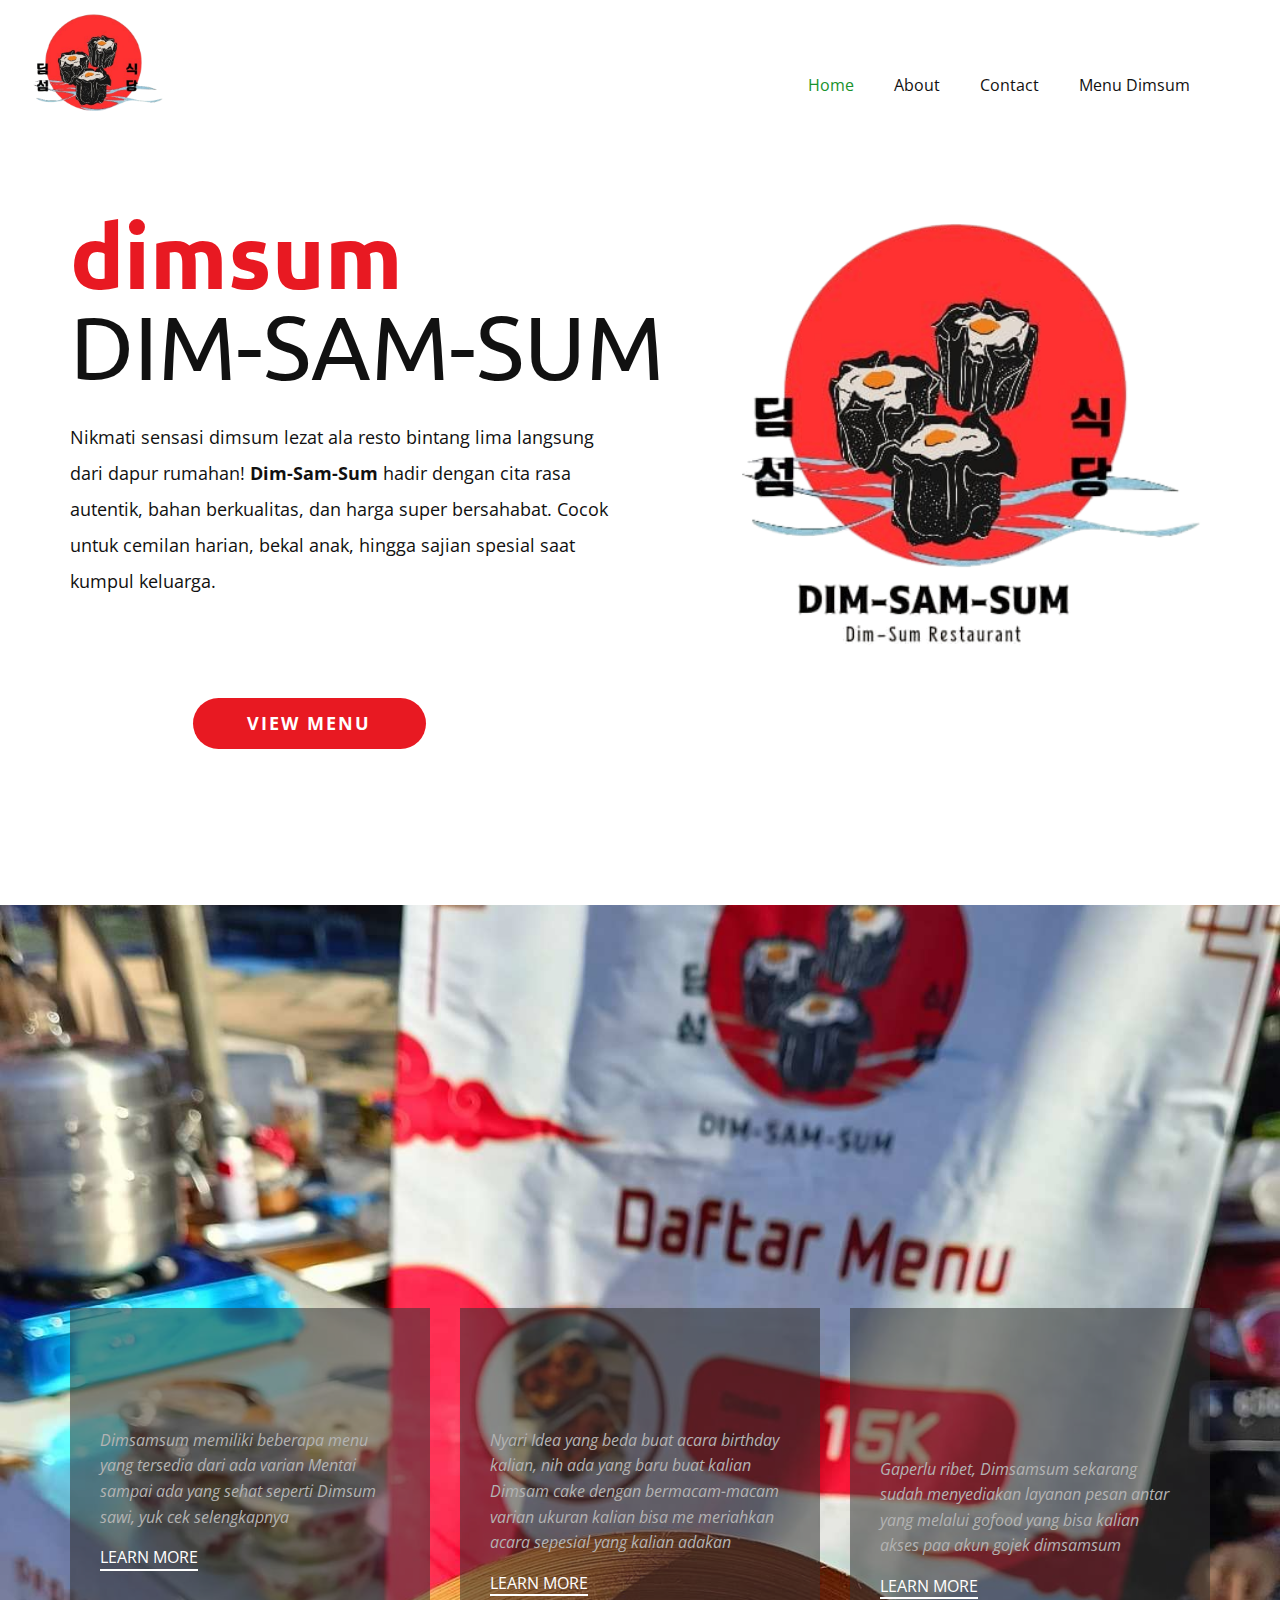
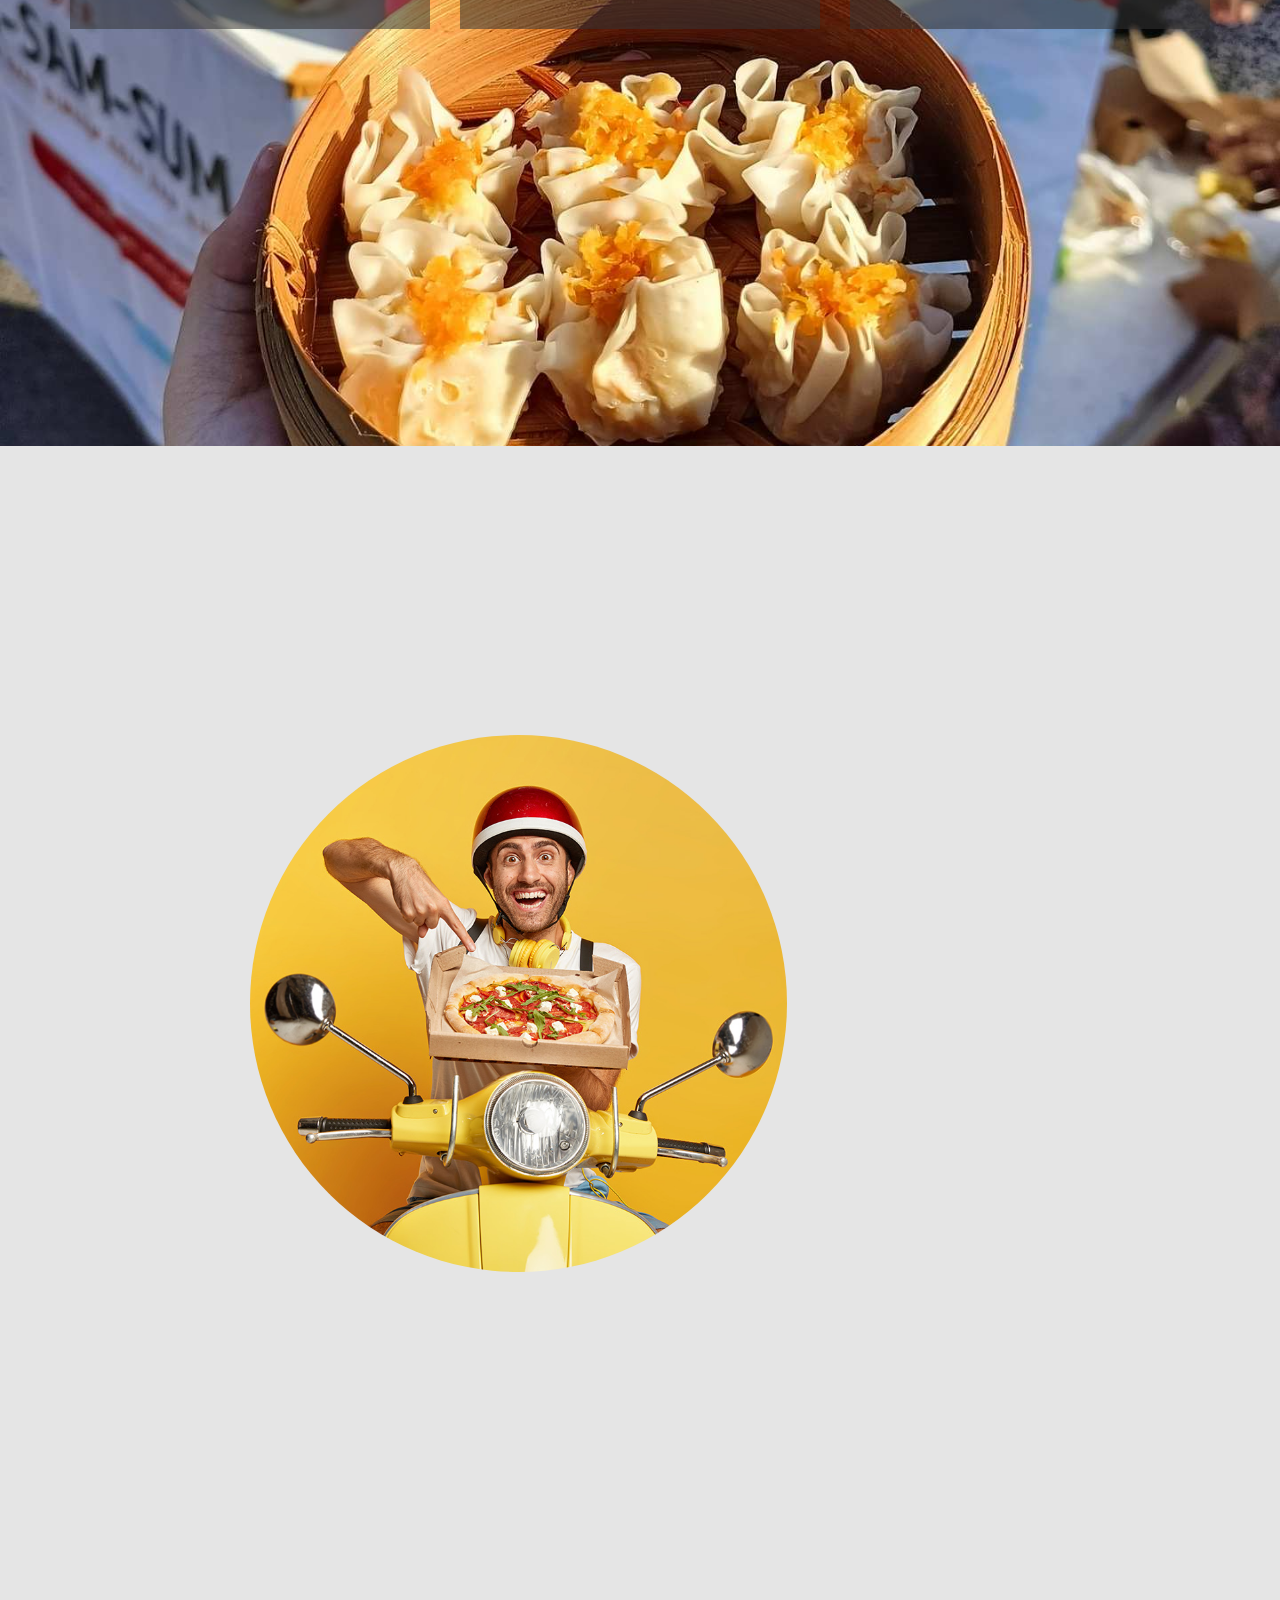
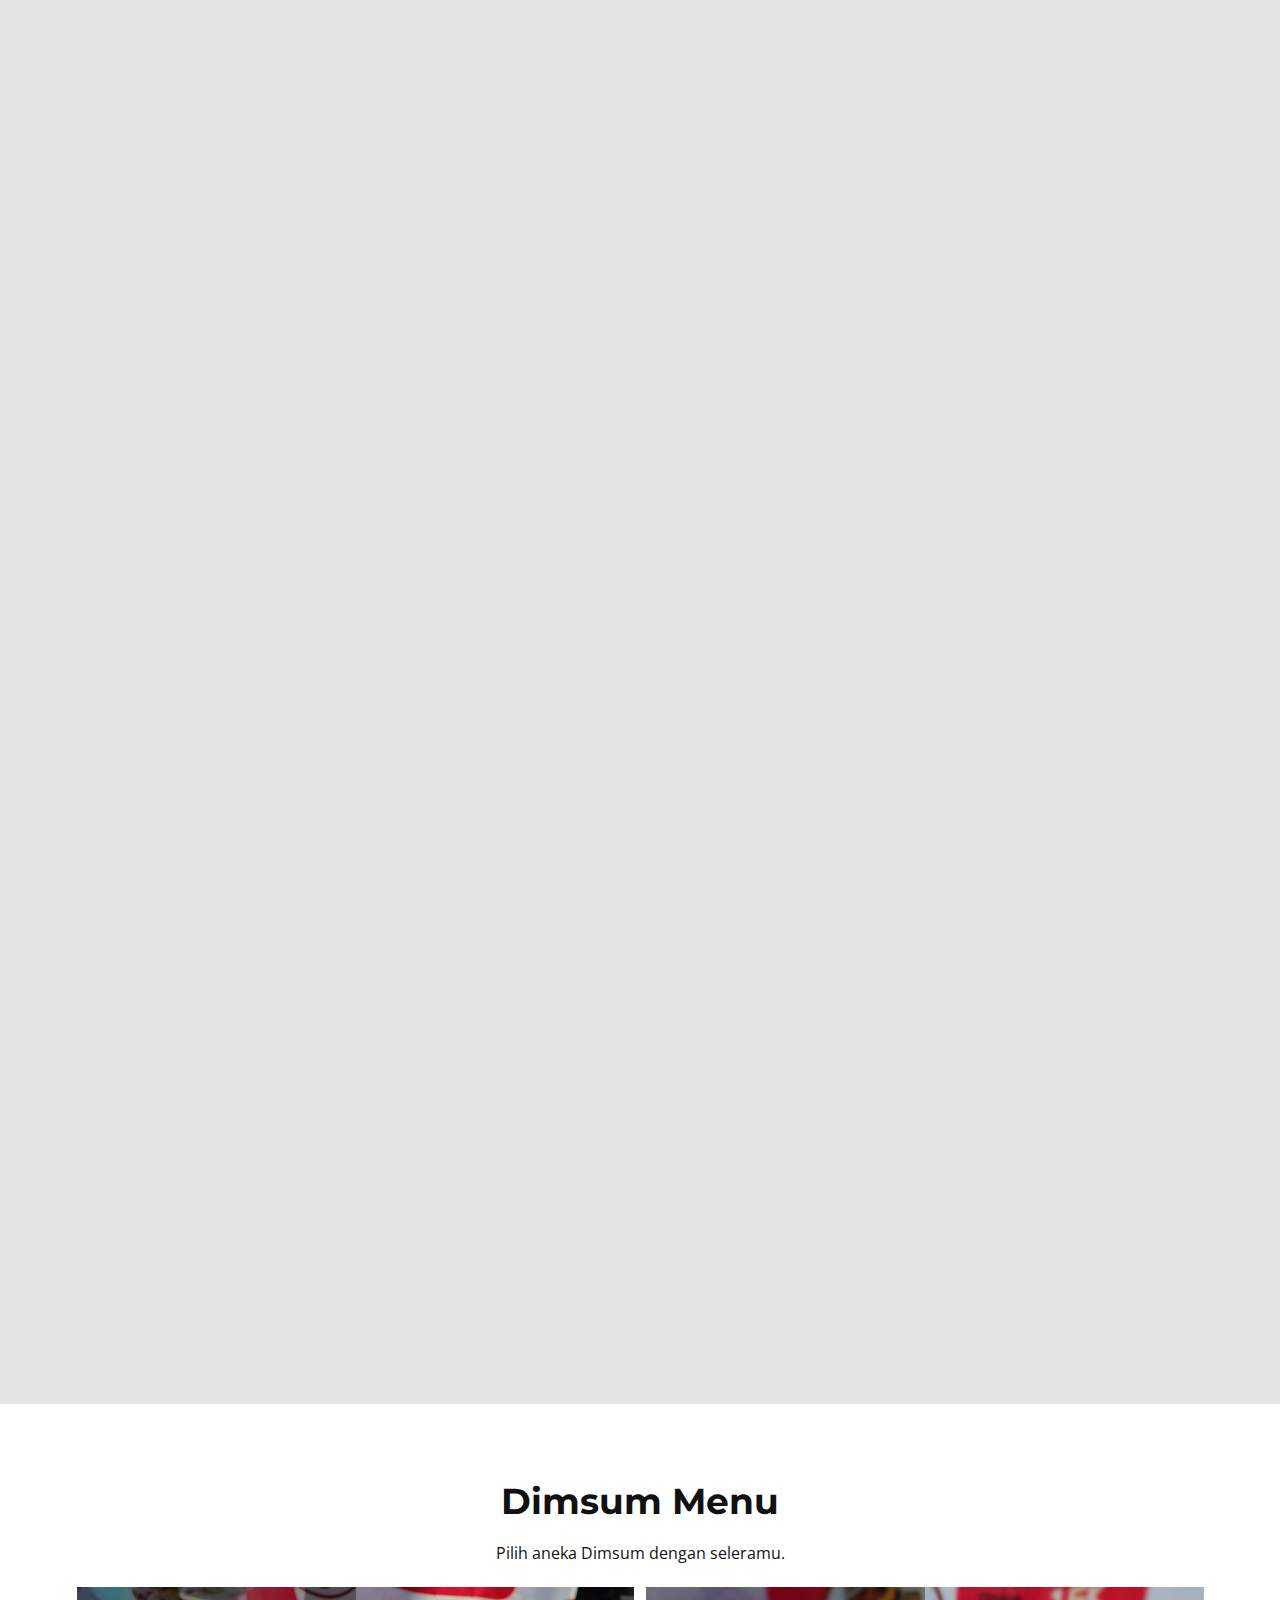
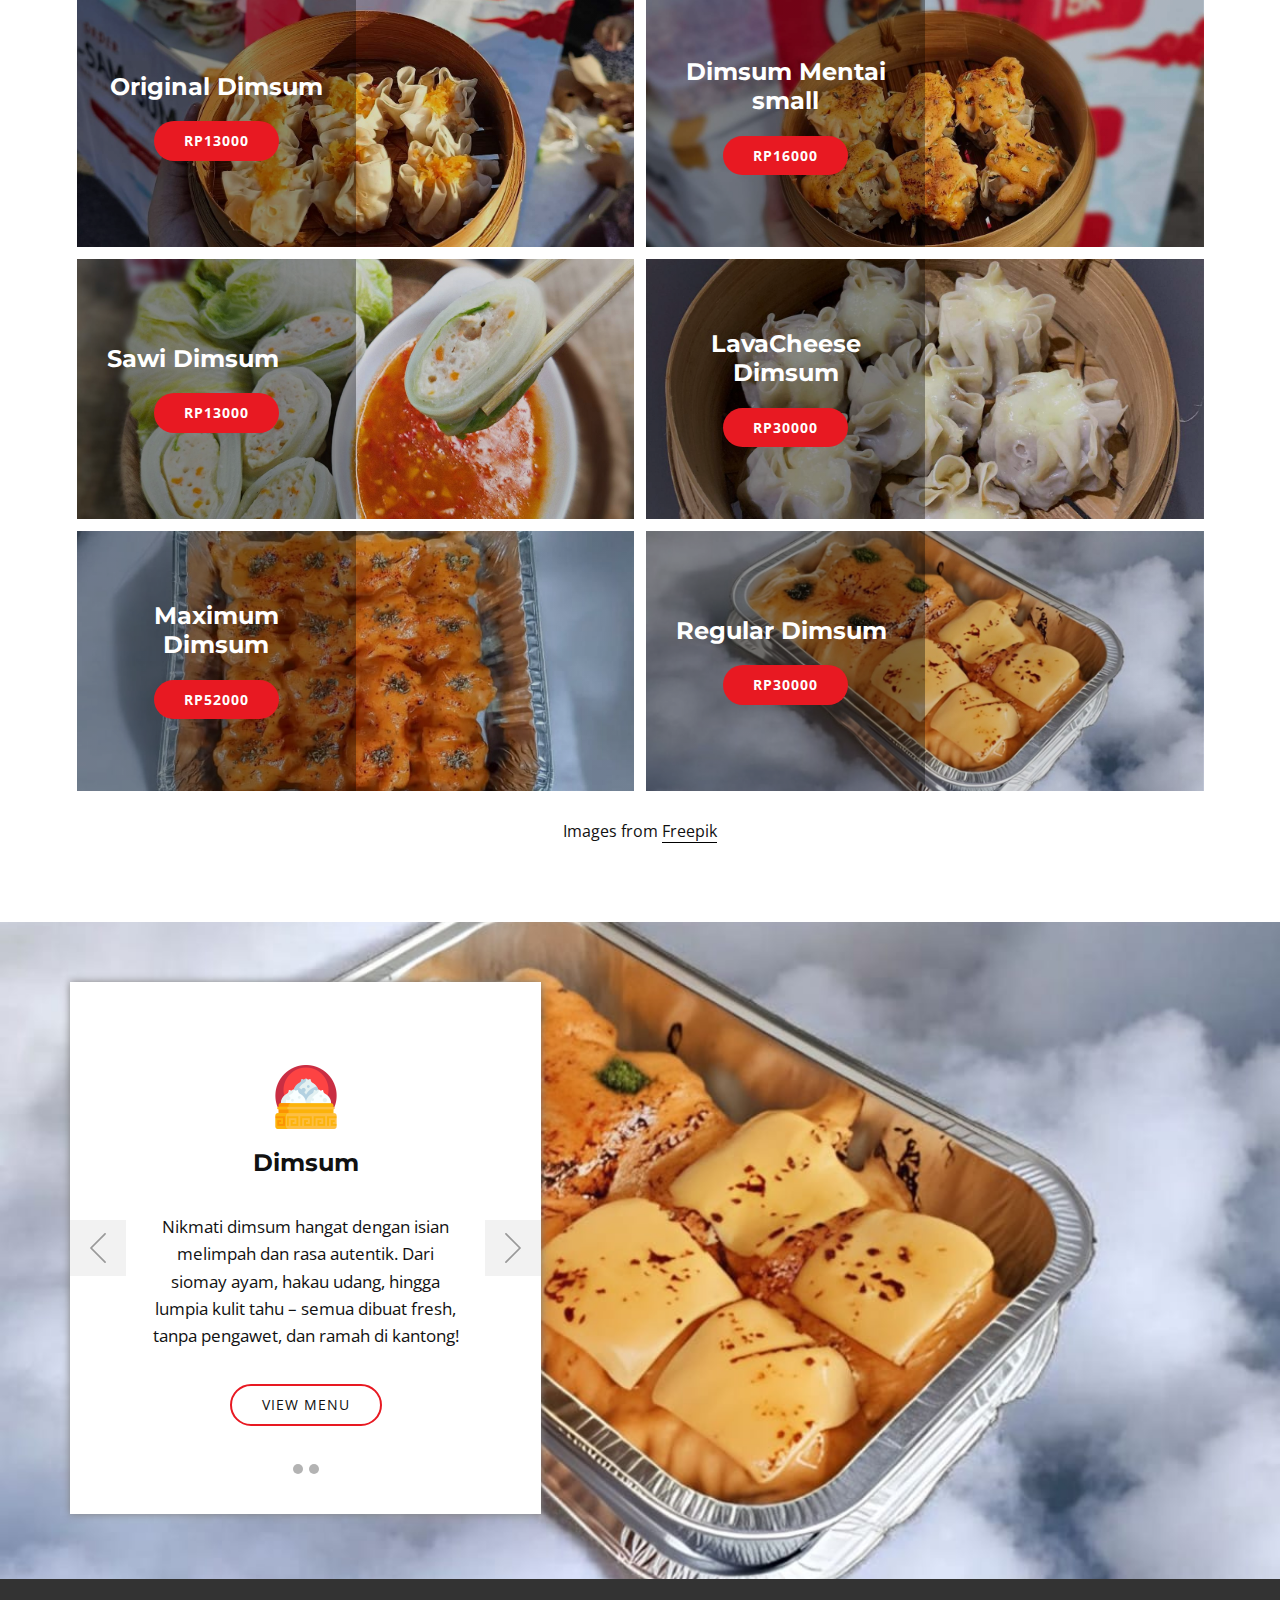
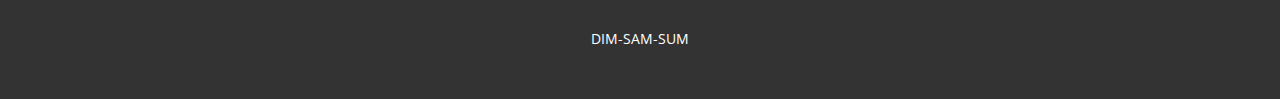
<file: index.html>
<!DOCTYPE html>
<html style="font-size: 16px;" lang="en"><head>
    <meta name="viewport" content="width=device-width, initial-scale=1.0">
    <meta charset="utf-8">
    <meta name="keywords" content="​DiningOn The Lake, ​breakfast, 01, 02, 03, 04, 05, 06, Delivery services, Fast Food, Burger Menu, Delivery Services, Subscribe, location, follow us">
    <meta name="description" content="">
    <title>Home</title>
    <link rel="stylesheet" href="nicepage.css" media="screen">
<link rel="stylesheet" href="index.css" media="screen">
    <script class="u-script" type="text/javascript" src="jquery.js" defer=""></script>
    <script class="u-script" type="text/javascript" src="nicepage.js" defer=""></script>
    <meta name="generator" content="Nicepage 7.9.4, nicepage.com">
    
    
    
    
    
    
    
    
    
    <link id="u-theme-google-font" rel="stylesheet" href="https://fonts.googleapis.com/css?family=Montserrat:100,100i,200,200i,300,300i,400,400i,500,500i,600,600i,700,700i,800,800i,900,900i|Open+Sans:300,300i,400,400i,500,500i,600,600i,700,700i,800,800i">
    <link id="u-page-google-font" rel="stylesheet" href="https://fonts.googleapis.com/css?family=Ubuntu:300,300i,400,400i,500,500i,700,700i|Montserrat:100,100i,200,200i,300,300i,400,400i,500,500i,600,600i,700,700i,800,800i,900,900i|Kalam:300,400,700">
    <script type="application/ld+json">{
		"@context": "http://schema.org",
		"@type": "Organization",
		"name": "",
		"logo": "images/Gambar_WhatsApp_2025-04-30_pukul_12.03.07_757beb0c-removebg-preview1.png"
}</script>
    <meta name="theme-color" content="#18922c">
    <meta property="og:title" content="Home">
    <meta property="og:type" content="website">
  <meta data-intl-tel-input-cdn-path="intlTelInput/"></head>
  <body data-home-page="Home.html" data-home-page-title="Home" data-path-to-root="./" data-include-products="false" class="u-body u-xl-mode" data-lang="en"><header class="u-clearfix u-header u-header" id="header"><a href="#" class="u-image u-logo u-image-1" data-image-width="500" data-image-height="500">
        <img src="images/Gambar_WhatsApp_2025-04-30_pukul_12.03.07_757beb0c-removebg-preview1.png" class="u-logo-image u-logo-image-1">
      </a><nav class="u-menu u-menu-one-level u-offcanvas u-menu-1" role="navigation" aria-label="Menu navigation">
        <div class="menu-collapse" style="font-size: 1rem; letter-spacing: 0px;">
          <a class="u-button-style u-custom-left-right-menu-spacing u-custom-padding-bottom u-custom-top-bottom-menu-spacing u-hamburger-link u-nav-link u-text-active-palette-1-base u-text-hover-palette-2-base" href="#" tabindex="-1" aria-label="Open menu" aria-controls="1d98">
            <svg class="u-svg-link" viewBox="0 0 24 24"><use xlink:href="#menu-hamburger"></use></svg>
            <svg class="u-svg-content" version="1.1" id="menu-hamburger" viewBox="0 0 16 16" x="0px" y="0px" xmlns:xlink="http://www.w3.org/1999/xlink" xmlns="http://www.w3.org/2000/svg"><g><rect y="1" width="16" height="2"></rect><rect y="7" width="16" height="2"></rect><rect y="13" width="16" height="2"></rect>
</g></svg>
          </a>
        </div>
        <div class="u-custom-menu u-nav-container">
          <ul class="u-nav u-unstyled u-nav-1" role="menubar"><li class="u-nav-item" role="none"><a class="u-button-style u-nav-link u-text-active-palette-1-base u-text-hover-palette-2-base" href="./" style="padding: 10px 20px;" role="menuitem">Home</a>
</li><li class="u-nav-item" role="none"><a class="u-button-style u-nav-link u-text-active-palette-1-base u-text-hover-palette-2-base" href="About.html" rel="nofollow" style="padding: 10px 20px;" role="menuitem">About</a>
</li><li class="u-nav-item" role="none"><a class="u-button-style u-nav-link u-text-active-palette-1-base u-text-hover-palette-2-base" href="Contact.html" rel="nofollow" style="padding: 10px 20px;" role="menuitem">Contact</a>
</li><li class="u-nav-item" role="none"><a class="u-button-style u-nav-link u-text-active-palette-1-base u-text-hover-palette-2-base" href="Menu-Dimsum.html" rel="nofollow" style="padding: 10px 20px;" role="menuitem">Menu Dimsum</a>
</li></ul>
        </div>
        <div class="u-custom-menu u-nav-container-collapse" id="1d98" role="region" aria-label="Menu panel">
          <div class="u-black u-container-style u-inner-container-layout u-opacity u-opacity-95 u-sidenav">
            <div class="u-inner-container-layout u-sidenav-overflow">
              <div class="u-menu-close" tabindex="-1" aria-label="Close menu"></div>
              <ul class="u-align-center u-nav u-popupmenu-items u-unstyled u-nav-2"><li class="u-nav-item"><a class="u-button-style u-nav-link" href="./">Home</a>
</li><li class="u-nav-item"><a class="u-button-style u-nav-link" href="About.html" rel="nofollow">About</a>
</li><li class="u-nav-item"><a class="u-button-style u-nav-link" href="Contact.html" rel="nofollow">Contact</a>
</li><li class="u-nav-item"><a class="u-button-style u-nav-link" href="Menu-Dimsum.html" rel="nofollow">Menu Dimsum</a>
</li></ul>
            </div>
          </div>
          <div class="u-black u-menu-overlay u-opacity u-opacity-70"></div>
        </div>
      </nav></header>
    <section class="u-align-left u-clearfix u-container-align-left u-section-1" id="carousel_560d">
      <div class="u-clearfix u-sheet u-sheet-1">
        <div class="data-layout-selected u-clearfix u-expanded-width u-gutter-32 u-layout-wrap u-layout-wrap-1">
          <div class="u-gutter-0 u-layout">
            <div class="u-layout-row">
              <div class="u-container-style u-layout-cell u-size-30 u-layout-cell-1">
                <div class="u-container-layout u-valign-top-lg u-container-layout-1">
                  <h1 class="u-custom-font u-font-ubuntu u-text u-text-1" data-animation-name="fadeIn" data-animation-duration="1000" data-animation-direction="Left" data-animation-delay="500"><span class="u-text-palette-2-base">
                      <font class="u-text-palette-2-base"><b> dimsum</b>
                      </font></span>
                    <br>DIM-SAM-SUM
                  </h1>
                  <p class="u-text u-text-2"> Nikmati sensasi dimsum lezat ala resto bintang lima langsung dari dapur rumahan! <span style="font-weight: 700;">Dim-Sam-Sum </span>hadir dengan cita rasa autentik, bahan berkualitas, dan harga super bersahabat. Cocok untuk cemilan harian, bekal anak, hingga sajian spesial saat kumpul keluarga.
                  </p>
                  <a href="Menu-Dimsum.html" data-page-id="89282972" class="u-active-grey-90 u-border-none u-btn u-btn-round u-button-style u-color-scheme-summer-time u-color-style-multicolor-1 u-hover-grey-90 u-palette-2-base u-radius-50 u-text-active-white u-text-body-alt-color u-text-hover-white u-btn-1" title="Menu" rel="nofollow">View Menu</a>
                </div>
              </div>
              <div class="u-align-right u-container-align-right u-container-style u-layout-cell u-size-30 u-layout-cell-2">
                <div class="u-container-layout u-valign-top-lg u-valign-top-md u-valign-top-sm u-valign-top-xs u-container-layout-2">
                  <div class="u-image u-image-circle u-image-1" data-animation-name="fadeIn" data-animation-duration="1000" data-animation-direction="Down" data-animation-delay="500" data-image-width="500" data-image-height="500"></div>
                </div>
              </div>
            </div>
          </div>
        </div>
      </div>
    </section>
    <section class="u-align-center u-clearfix u-container-align-center u-image u-section-2" id="carousel_979f" data-image-width="3000" data-image-height="4000">
      <div class="u-clearfix u-sheet u-sheet-1">
        <div class="u-expanded-width u-layout-grid u-list u-list-1">
          <div class="u-repeater u-repeater-1">
            <div class="u-align-left u-container-align-left u-container-style u-grey-80 u-list-item u-opacity u-opacity-55 u-repeater-item u-shape-rectangle u-list-item-1">
              <div class="u-container-layout u-similar-container u-valign-top-lg u-valign-top-md u-valign-top-sm u-valign-top-xs u-container-layout-1">
                <div class="u-align-center u-container-align-center u-container-style u-group u-palette-2-base u-radius-50 u-shape-round u-group-1" data-animation-name="fadeIn" data-animation-duration="1000" data-animation-direction="Left">
                  <div class="u-container-layout u-valign-middle u-container-layout-2">
                    <h1 class="u-custom-font u-text u-text-1">01</h1>
                  </div>
                </div>
                <h5 class="u-text u-text-body-alt-color u-text-2" data-animation-name="fadeIn" data-animation-duration="1000" data-animation-direction="Right">MENU </h5>
                <p class="u-text u-text-grey-30 u-text-3">Dimsamsum memiliki beberapa menu yang tersedia dari ada varian Mentai sampai ada yang sehat seperti Dimsum sawi, yuk cek selengkapnya </p>
                <a href="Menu-Dimsum.html" data-page-id="89282972" class="u-active-none u-border-2 u-border-active-white u-border-hover-white u-border-no-left u-border-no-right u-border-no-top u-border-white u-btn u-button-style u-hover-none u-none u-text-body-alt-color u-text-hover-grey-30 u-btn-1" title="menu" rel="nofollow">learn more</a>
              </div>
            </div>
            <div class="u-align-left u-container-align-left u-container-style u-grey-80 u-list-item u-opacity u-opacity-55 u-repeater-item u-shape-rectangle u-list-item-2">
              <div class="u-container-layout u-similar-container u-valign-top-lg u-valign-top-md u-valign-top-sm u-valign-top-xs u-container-layout-3">
                <div class="u-align-center u-container-align-center u-container-style u-group u-palette-2-base u-radius-50 u-shape-round u-video-cover u-group-2" data-animation-name="fadeIn" data-animation-duration="1000" data-animation-direction="Left">
                  <div class="u-container-layout u-valign-middle u-container-layout-4">
                    <h1 class="u-custom-font u-text u-text-4">02</h1>
                  </div>
                </div>
                <h5 class="u-text u-text-body-alt-color u-text-5" data-animation-name="fadeIn" data-animation-duration="1000" data-animation-direction="Right">Dimsum Cake </h5>
                <p class="u-text u-text-grey-30 u-text-6">Nyari Idea yang beda buat acara birthday kalian, nih ada yang baru buat kalian Dimsam cake dengan bermacam-macam varian ukuran kalian bisa me meriahkan acara sepesial yang kalian adakan </p>
                <a href="Dimsum-cake.html" data-page-id="44516902" class="u-active-none u-border-2 u-border-active-white u-border-hover-white u-border-no-left u-border-no-right u-border-no-top u-border-white u-btn u-button-style u-hover-none u-text-body-alt-color u-text-hover-grey-30 u-btn-2" title="Page 1" rel="nofollow">learn more</a>
              </div>
            </div>
            <div class="u-align-left u-container-align-left u-container-style u-grey-80 u-list-item u-opacity u-opacity-55 u-repeater-item u-shape-rectangle u-list-item-3">
              <div class="u-container-layout u-similar-container u-valign-top-lg u-valign-top-md u-valign-top-sm u-valign-top-xs u-container-layout-5">
                <div class="u-align-center u-container-align-center u-container-style u-group u-palette-2-base u-radius-50 u-shape-round u-video-cover u-group-3" data-animation-name="fadeIn" data-animation-duration="1000" data-animation-direction="Left">
                  <div class="u-container-layout u-valign-middle u-container-layout-6">
                    <h1 class="u-custom-font u-text u-text-7">03</h1>
                  </div>
                </div>
                <h5 class="u-text u-text-body-alt-color u-text-8" data-animation-name="fadeIn" data-animation-duration="1000" data-animation-direction="Right">Delivery services </h5>
                <p class="u-text u-text-grey-30 u-text-9">Gaperlu ribet, Dimsamsum sekarang sudah menyediakan layanan pesan antar yang melalui gofood yang bisa kalian akses paa akun gojek dimsamsum </p>
                <a href="https://gofood.link/a/NqjDCs5" class="u-active-none u-border-2 u-border-active-white u-border-hover-white u-border-no-left u-border-no-right u-border-no-top u-border-white u-btn u-button-style u-hover-none u-text-body-alt-color u-text-hover-grey-30 u-btn-3" title="gofood" rel="nofollow">learn more</a>
              </div>
            </div>
          </div>
        </div>
      </div>
    </section>
    <section class="u-clearfix u-grey-10 u-section-3" id="carousel_a2bd">
      <div class="u-palette-2-base u-preserve-proportions u-shape u-shape-circle u-shape-1" data-animation-name="fadeIn" data-animation-duration="1000" data-animation-direction="Down" data-animation-delay="500"></div>
      <div class="u-palette-2-base u-shape u-shape-rectangle u-shape-2" data-animation-name="fadeIn" data-animation-duration="1000" data-animation-direction="Right"></div>
      <div class="u-image u-image-circle u-image-1" data-image-width="800" data-image-height="800"></div>
      <div class="u-align-left u-container-align-left u-container-style u-group u-white u-group-1" data-animation-name="fadeIn" data-animation-duration="1000" data-animation-direction="Up" data-animation-delay="750">
        <div class="u-container-layout u-container-layout-1">
          <h2 class="u-text u-text-1">Delivery services</h2>
          <p class="u-text u-text-2"> Kini menikmati dimsum lezat buatan rumahan jadi makin mudah berkat layanan pemesanan dan pengantaran melalui aplikasi Gojek. Cukup buka aplikasi Gojek, cari outlet Dimsum Homemade kami di layanan GoFood, pilih menu favoritmu seperti siomay ayam, hakau udang, lumpia, atau dimsum mentai, lalu lakukan pemesanan. Semua proses cepat, praktis, dan aman. Pesanan akan langsung diproses dan dikirim oleh driver Gojek dalam kondisi hangat dan higienis, langsung sampai ke depan pintu rumahmu. Cocok untuk cemilan di rumah, makan siang di kantor, atau sajian spesial untuk orang tersayang. Tak perlu antre atau repot keluar rumah, cukup satu klik lewat Gojek, dan dimsum favoritmu siap dinikmati! </p>
          <a href="https://gofood.link/a/NqjDCs5" class="u-active-grey-90 u-btn u-btn-round u-button-style u-color-scheme-summer-time u-color-style-multicolor-1 u-hover-grey-90 u-palette-2-base u-radius-50 u-text-active-white u-text-body-alt-color u-text-hover-white u-btn-1" title="Order" rel="nofollow">learn more</a>
        </div>
      </div>
    </section>
    <section class="u-align-center u-clearfix u-container-align-center u-container-align-center-lg u-container-align-center-md u-container-align-center-sm u-container-align-center-xl u-grey-10 u-section-4" id="sec-c1d4">
      <div class="u-clearfix u-sheet u-sheet-1">
        <div class="u-palette-2-base u-shape u-shape-circle u-shape-1" data-animation-name="fadeIn" data-animation-duration="1000" data-animation-direction="Right" data-animation-delay="0"></div>
        <img class="u-image u-image-1" src="images/GambarWhatsApp2025-04-30pukul12.24.35_376cfcfc.jpg" data-image-width="1280" data-image-height="960" data-animation-name="fadeIn" data-animation-duration="1000" data-animation-direction="Up" data-animation-delay="250">
        <div class="u-align-left u-container-align-left u-container-style u-group u-white u-group-1" data-animation-name="fadeIn" data-animation-duration="1000" data-animation-direction="Left" data-animation-delay="250">
          <div class="u-container-layout u-valign-bottom u-container-layout-1">
            <h2 class="u-text u-text-default u-text-1"> cake dimsum</h2>
            <p class="u-text u-text-2"> Rayakan ulang tahun anti-mainstream dengan Dimsum Cake – tumpukan dimsum lezat seperti siomay, hakau, ceker, dan lumpia disusun cantik seperti kue ulang tahun!</p>
            <a href="Dimsum-cake.html" data-page-id="44516902" class="u-active-grey-90 u-btn u-btn-round u-button-style u-color-scheme-summer-time u-color-style-multicolor-1 u-hover-grey-90 u-palette-2-base u-radius-50 u-text-active-white u-text-body-alt-color u-text-hover-white u-btn-1" title="Dimsum cake" rel="nofollow">LIHAT MENU </a>
          </div>
        </div>
      </div>
    </section>
    <section class="u-align-center u-clearfix u-container-align-center u-section-5" id="carousel_b442">
      <div class="u-clearfix u-sheet u-valign-middle u-sheet-1">
        <h2 class="u-text u-text-default u-text-1">Dimsum Menu</h2>
        <p class="u-text u-text-2"> Pilih aneka Dimsum dengan seleramu. </p>
        <div class="u-list u-list-1">
          <div class="u-repeater u-repeater-1">
            <div class="u-align-right u-container-align-right u-container-style u-image u-list-item u-repeater-item u-shading u-video-cover u-image-1" data-image-width="3000" data-image-height="4000">
              <div class="u-container-layout u-similar-container u-valign-middle-lg u-valign-middle-md u-valign-middle-sm u-valign-middle-xl u-container-layout-1">
                <div class="u-align-center u-black u-container-align-center u-container-style u-group u-opacity u-opacity-35 u-video-cover u-group-1">
                  <div class="u-container-layout u-valign-middle u-container-layout-2">
                    <h4 class="u-text u-text-3">Original Dimsum </h4>
                    <a href="https://gofood.link/a/NqjDCs5" class="u-active-palette-2-light-1 u-border-none u-btn u-btn-round u-button-style u-hover-palette-2-light-1 u-palette-2-base u-radius-50 u-btn-1" rel="nofollow"> RP13000</a>
                  </div>
                </div>
              </div>
            </div>
            <div class="u-align-right u-container-align-right u-container-style u-image u-list-item u-repeater-item u-shading u-image-2" data-image-width="3000" data-image-height="4000">
              <div class="u-container-layout u-similar-container u-valign-middle-lg u-valign-middle-md u-valign-middle-sm u-valign-middle-xl u-container-layout-3">
                <div class="u-align-center u-black u-container-align-center u-container-style u-group u-opacity u-opacity-35 u-video-cover u-group-2">
                  <div class="u-container-layout u-valign-middle u-container-layout-4">
                    <h4 class="u-text u-text-4">Dimsum Mentai<br>small 
                    </h4>
                    <a href="https://gofood.link/a/NqjDCs5" class="u-active-palette-2-light-1 u-border-none u-btn u-btn-round u-button-style u-hover-palette-2-light-1 u-palette-2-base u-radius-50 u-btn-2" rel="nofollow">RP16000 </a>
                  </div>
                </div>
              </div>
            </div>
            <div class="u-align-right u-container-align-right u-container-style u-image u-list-item u-repeater-item u-shading u-video-cover u-image-3" data-image-width="3998" data-image-height="3001">
              <div class="u-container-layout u-similar-container u-valign-middle-lg u-valign-middle-md u-valign-middle-sm u-valign-middle-xl u-container-layout-5">
                <div class="u-align-center u-black u-container-align-center u-container-style u-group u-opacity u-opacity-35 u-video-cover u-group-3">
                  <div class="u-container-layout u-valign-middle u-container-layout-6">
                    <h4 class="u-text u-text-default u-text-5">Sawi Dimsum </h4>
                    <a href="https://gofood.link/a/NqjDCs5" class="u-active-palette-2-light-1 u-border-none u-btn u-btn-round u-button-style u-hover-palette-2-light-1 u-palette-2-base u-radius-50 u-btn-3" rel="nofollow">RP13000 </a>
                  </div>
                </div>
              </div>
            </div>
            <div class="u-align-right u-container-align-right u-container-style u-image u-list-item u-repeater-item u-shading u-video-cover u-image-4" data-image-width="3024" data-image-height="4032">
              <div class="u-container-layout u-similar-container u-valign-middle-lg u-valign-middle-md u-valign-middle-sm u-valign-middle-xl u-container-layout-7">
                <div class="u-align-center u-black u-container-align-center u-container-style u-group u-opacity u-opacity-35 u-video-cover u-group-4">
                  <div class="u-container-layout u-valign-middle u-container-layout-8">
                    <h4 class="u-text u-text-default u-text-6">LavaCheese Dimsum </h4>
                    <a href="https://gofood.link/a/NqjDCs5" class="u-active-palette-2-light-1 u-border-none u-btn u-btn-round u-button-style u-hover-palette-2-light-1 u-palette-2-base u-radius-50 u-btn-4" rel="nofollow">RP30000 </a>
                  </div>
                </div>
              </div>
            </div>
            <div class="u-align-right u-container-align-right u-container-style u-image u-list-item u-repeater-item u-shading u-video-cover u-image-5" data-image-width="900" data-image-height="1600">
              <div class="u-container-layout u-similar-container u-valign-middle-lg u-valign-middle-md u-valign-middle-sm u-valign-middle-xl u-container-layout-9">
                <div class="u-align-center u-black u-container-align-center u-container-style u-group u-opacity u-opacity-35 u-video-cover u-group-5">
                  <div class="u-container-layout u-valign-middle u-container-layout-10">
                    <h4 class="u-text u-text-default u-text-7">Maximum Dimsum </h4>
                    <a href="https://gofood.link/a/NqjDCs5" class="u-active-palette-2-light-1 u-border-none u-btn u-btn-round u-button-style u-hover-palette-2-light-1 u-palette-2-base u-radius-50 u-btn-5" rel="nofollow">RP52000 </a>
                  </div>
                </div>
              </div>
            </div>
            <div class="u-align-right u-container-align-right u-container-style u-image u-list-item u-repeater-item u-shading u-video-cover u-image-6" data-image-width="1200" data-image-height="1600">
              <div class="u-container-layout u-similar-container u-valign-middle-lg u-valign-middle-md u-valign-middle-sm u-valign-middle-xl u-container-layout-11">
                <div class="u-align-center u-black u-container-align-center u-container-style u-group u-opacity u-opacity-35 u-video-cover u-group-6">
                  <div class="u-container-layout u-valign-middle u-container-layout-12">
                    <h4 class="u-text u-text-default u-text-8">Regular Dimsum </h4>
                    <a href="https://gofood.link/a/NqjDCs5" class="u-active-palette-2-light-1 u-border-none u-btn u-btn-round u-button-style u-hover-palette-2-light-1 u-palette-2-base u-radius-50 u-btn-6" rel="nofollow">RP30000 </a>
                  </div>
                </div>
              </div>
            </div>
          </div>
        </div>
        <p class="u-text u-text-default u-text-9">Images from <a href="https://www.freepik.com/photos/food" class="u-active-none u-border-1 u-border-active-palette-2-base u-border-black u-border-hover-palette-2-base u-border-no-left u-border-no-right u-border-no-top u-btn u-button-link u-button-style u-hover-none u-none u-text-body-color u-btn-7">Freepik</a>
        </p>
      </div>
    </section>
    <section class="u-align-center u-clearfix u-container-align-center u-image u-valign-middle-lg u-valign-middle-md u-valign-middle-sm u-valign-middle-xs u-section-6" id="carousel_0e7a" data-image-width="1200" data-image-height="1600">
      <div id="carousel-a56b" data-interval="5000" data-u-ride="carousel" class="u-carousel u-slider u-slider-1">
        <ol class="u-absolute-hcenter u-carousel-indicators u-carousel-indicators-1">
          <li data-u-target="#carousel-a56b" class="u-active u-grey-30 u-shape-circle" data-u-slide-to="0" style="height: 10px; width: 10px;"></li>
          <li data-u-target="#carousel-a56b" class="u-grey-30 u-shape-circle" data-u-slide-to="1" style="height: 10px; width: 10px;"></li>
        </ol>
        <div class="u-carousel-inner" role="listbox">
          <div class="u-active u-carousel-item u-container-style u-slide u-white u-carousel-item-1">
            <div class="u-container-layout u-valign-middle u-container-layout-1"><span class="u-file-icon u-icon u-icon-1"><img src="images/3800242.png" alt=""></span>
              <h4 class="u-align-center u-text u-text-default u-text-1">Dimsum</h4>
              <p class="u-align-center u-large-text u-text u-text-variant u-text-2"> Nikmati dimsum hangat dengan isian melimpah dan rasa autentik. Dari siomay ayam, hakau udang, hingga lumpia kulit tahu – semua dibuat fresh, tanpa pengawet, dan ramah di kantong!</p>
              <a href="Menu-Dimsum.html" data-page-id="89282972" class="u-border-2 u-border-active-black u-border-hover-palette-2-base u-border-palette-2-base u-btn u-btn-round u-button-style u-none u-radius-50 u-text-body-color u-btn-1" title="menu" rel="nofollow">view menu</a>
            </div>
          </div>
          <div class="u-carousel-item u-container-style u-slide u-white u-carousel-item-2">
            <div class="u-container-layout u-valign-middle u-container-layout-2"><span class="u-file-icon u-icon u-icon-2"><img src="images/3800242.png" alt=""></span>
              <h4 class="u-align-center u-text u-text-default u-text-3">Dimsum Cake</h4>
              <p class="u-align-center u-large-text u-text u-text-variant u-text-4"> Dimsum kekinian disajikan dalam bentuk cake dengan topping saus mentai creamy yang lumer dan nagih! Perpaduan siomay, hakau, dan lumpia, disusun cantik &amp; dilumuri saus mentai spesial – cocok untuk ultah, hampers, atau treat diri sendiri!</p>
              <a href="Dimsum-cake.html" data-page-id="44516902" class="u-border-2 u-border-active-black u-border-hover-palette-2-base u-border-palette-2-base u-btn u-btn-round u-button-style u-none u-radius-50 u-text-body-color u-btn-2" title="dimsum cake" rel="nofollow">view menu</a>
            </div>
          </div>
        </div>
        <a class="u-absolute-vcenter u-carousel-control u-carousel-control-prev u-grey-5 u-hidden-xs u-spacing-13 u-text-grey-40 u-carousel-control-1" href="#carousel-a56b" role="button" data-u-slide="prev"><span aria-hidden="true">
            <svg viewBox="0 0 477.175 477.175"><path d="M145.188,238.575l215.5-215.5c5.3-5.3,5.3-13.8,0-19.1s-13.8-5.3-19.1,0l-225.1,225.1c-5.3,5.3-5.3,13.8,0,19.1l225.1,225
		c2.6,2.6,6.1,4,9.5,4s6.9-1.3,9.5-4c5.3-5.3,5.3-13.8,0-19.1L145.188,238.575z"></path></svg></span><span class="sr-only">
            <svg viewBox="0 0 477.175 477.175"><path d="M145.188,238.575l215.5-215.5c5.3-5.3,5.3-13.8,0-19.1s-13.8-5.3-19.1,0l-225.1,225.1c-5.3,5.3-5.3,13.8,0,19.1l225.1,225
		c2.6,2.6,6.1,4,9.5,4s6.9-1.3,9.5-4c5.3-5.3,5.3-13.8,0-19.1L145.188,238.575z"></path></svg></span>
        </a>
        <a class="u-absolute-vcenter u-carousel-control u-carousel-control-next u-grey-5 u-hidden-xs u-spacing-13 u-text-grey-40 u-carousel-control-2" href="#carousel-a56b" role="button" data-u-slide="next"><span aria-hidden="true">
            <svg viewBox="0 0 477.175 477.175"><path d="M360.731,229.075l-225.1-225.1c-5.3-5.3-13.8-5.3-19.1,0s-5.3,13.8,0,19.1l215.5,215.5l-215.5,215.5
		c-5.3,5.3-5.3,13.8,0,19.1c2.6,2.6,6.1,4,9.5,4c3.4,0,6.9-1.3,9.5-4l225.1-225.1C365.931,242.875,365.931,234.275,360.731,229.075z"></path></svg></span><span class="sr-only">
            <svg viewBox="0 0 477.175 477.175"><path d="M360.731,229.075l-225.1-225.1c-5.3-5.3-13.8-5.3-19.1,0s-5.3,13.8,0,19.1l215.5,215.5l-215.5,215.5
		c-5.3,5.3-5.3,13.8,0,19.1c2.6,2.6,6.1,4,9.5,4c3.4,0,6.9-1.3,9.5-4l225.1-225.1C365.931,242.875,365.931,234.275,360.731,229.075z"></path></svg></span>
        </a>
      </div>
    </section>
    
    
    
    
    <footer class="u-align-center u-clearfix u-container-align-center u-footer u-grey-80 u-footer" id="footer"><div class="u-clearfix u-sheet u-sheet-1">
        <p class="u-small-text u-text u-text-variant u-text-1">DIM-SAM-SUM </p>
      </div></footer>
      
  
</body></html>
</file>
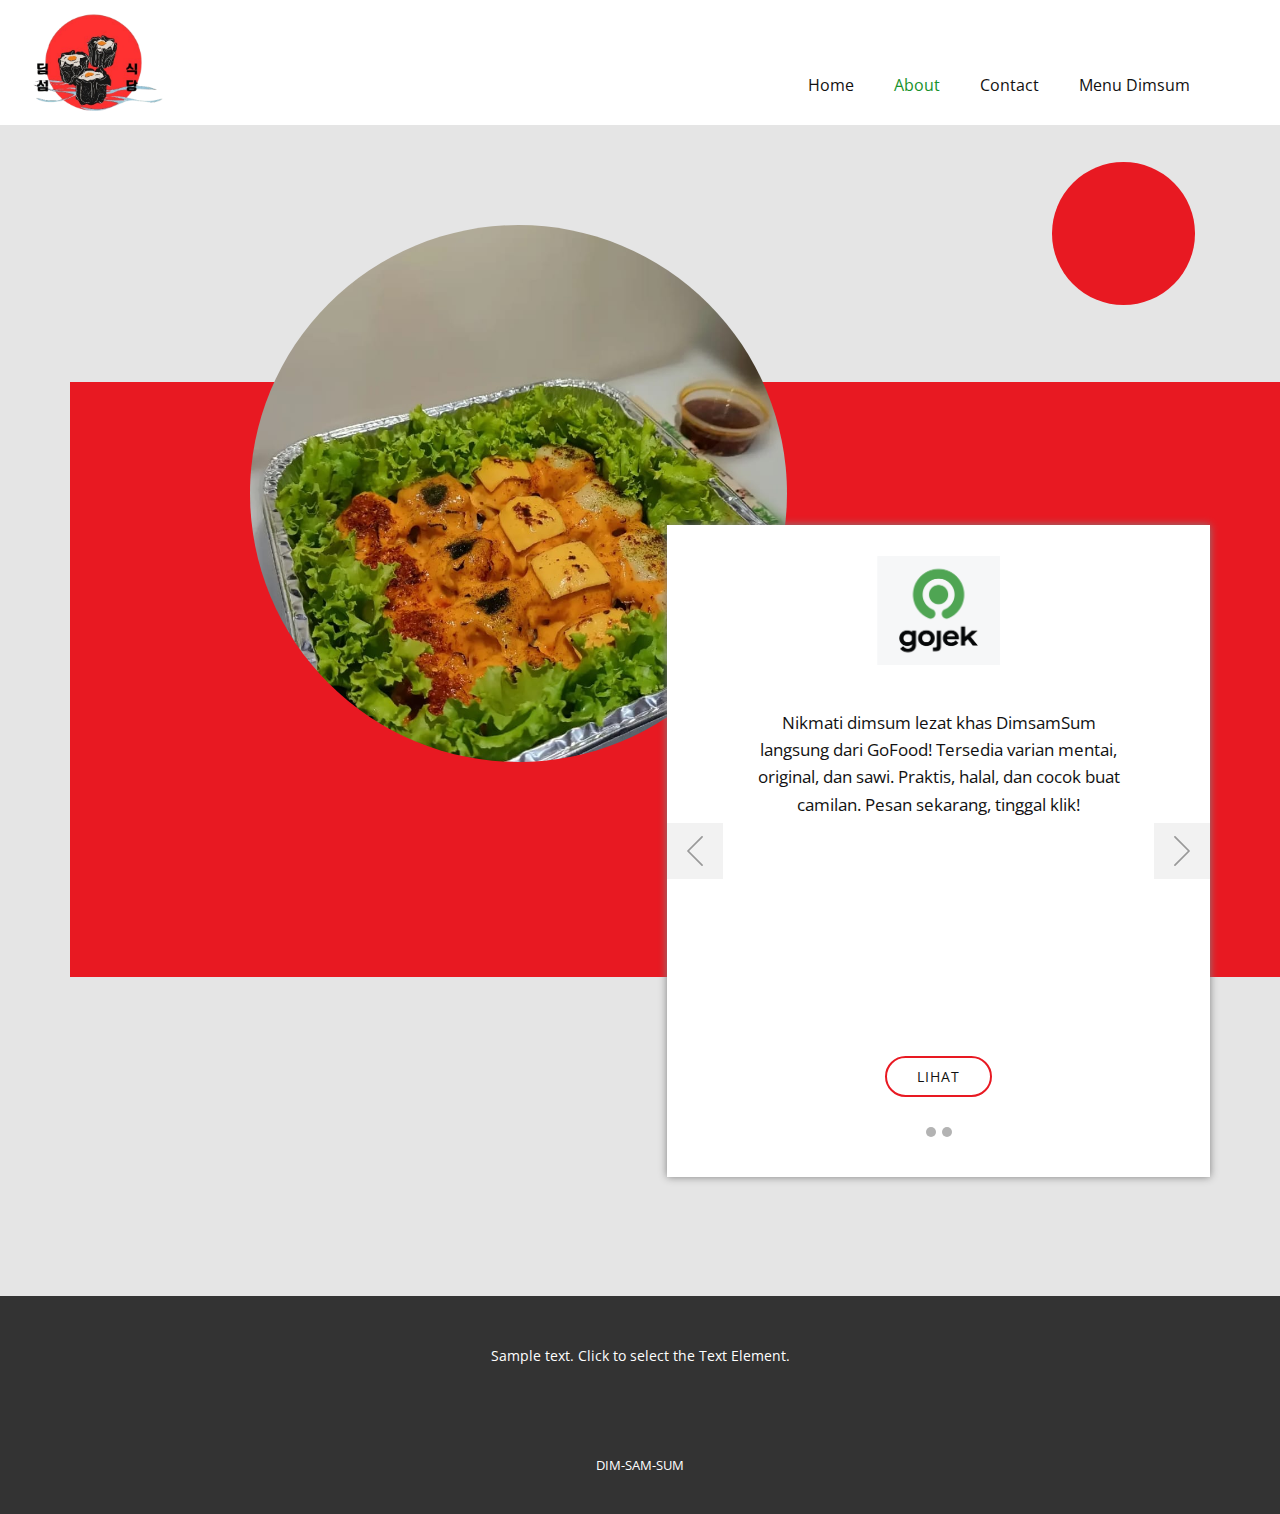
<file: About.html>
<!DOCTYPE html>
<html style="font-size: 16px;" lang="en"><head>
    <meta name="viewport" content="width=device-width, initial-scale=1.0">
    <meta charset="utf-8">
    <meta name="keywords" content="Instagram​, gofood akun​">
    <meta name="description" content="">
    <title>About</title>
    <link rel="stylesheet" href="nicepage.css" media="screen">
<link rel="stylesheet" href="About.css" media="screen">
    <script class="u-script" type="text/javascript" src="jquery.js" defer=""></script>
    <script class="u-script" type="text/javascript" src="nicepage.js" defer=""></script>
    <meta name="generator" content="Nicepage 7.7.3, nicepage.com">
    
    
    
    
    <link id="u-theme-google-font" rel="stylesheet" href="https://fonts.googleapis.com/css?family=Montserrat:100,100i,200,200i,300,300i,400,400i,500,500i,600,600i,700,700i,800,800i,900,900i|Open+Sans:300,300i,400,400i,500,500i,600,600i,700,700i,800,800i">
    <script type="application/ld+json">{
		"@context": "http://schema.org",
		"@type": "Organization",
		"name": "",
		"logo": "images/Gambar_WhatsApp_2025-04-30_pukul_12.03.07_757beb0c-removebg-preview1.png"
}</script>
    <meta name="theme-color" content="#18922c">
    <meta property="og:title" content="About">
    <meta property="og:type" content="website">
  <meta data-intl-tel-input-cdn-path="intlTelInput/"></head>
  <body data-path-to-root="./" data-include-products="false" class="u-body u-xl-mode" data-lang="en"><header class="u-clearfix u-header u-header" id="header"><a href="#" class="u-image u-logo u-image-1" data-image-width="500" data-image-height="500">
        <img src="images/Gambar_WhatsApp_2025-04-30_pukul_12.03.07_757beb0c-removebg-preview1.png" class="u-logo-image u-logo-image-1">
      </a><nav class="u-menu u-menu-one-level u-offcanvas u-menu-1">
        <div class="menu-collapse" style="font-size: 1rem; letter-spacing: 0px;">
          <a class="u-button-style u-custom-left-right-menu-spacing u-custom-padding-bottom u-custom-top-bottom-menu-spacing u-hamburger-link u-nav-link u-text-active-palette-1-base u-text-hover-palette-2-base" href="#">
            <svg class="u-svg-link" viewBox="0 0 24 24"><use xlink:href="#menu-hamburger"></use></svg>
            <svg class="u-svg-content" version="1.1" id="menu-hamburger" viewBox="0 0 16 16" x="0px" y="0px" xmlns:xlink="http://www.w3.org/1999/xlink" xmlns="http://www.w3.org/2000/svg"><g><rect y="1" width="16" height="2"></rect><rect y="7" width="16" height="2"></rect><rect y="13" width="16" height="2"></rect>
</g></svg>
          </a>
        </div>
        <div class="u-custom-menu u-nav-container">
          <ul class="u-nav u-unstyled u-nav-1"><li class="u-nav-item"><a class="u-button-style u-nav-link u-text-active-palette-1-base u-text-hover-palette-2-base" href="./" style="padding: 10px 20px;">Home</a>
</li><li class="u-nav-item"><a class="u-button-style u-nav-link u-text-active-palette-1-base u-text-hover-palette-2-base" href="About.html" rel="nofollow" style="padding: 10px 20px;">About</a>
</li><li class="u-nav-item"><a class="u-button-style u-nav-link u-text-active-palette-1-base u-text-hover-palette-2-base" href="Contact.html" rel="nofollow" style="padding: 10px 20px;">Contact</a>
</li><li class="u-nav-item"><a class="u-button-style u-nav-link u-text-active-palette-1-base u-text-hover-palette-2-base" href="Menu-Dimsum.html" rel="nofollow" style="padding: 10px 20px;">Menu Dimsum</a>
</li></ul>
        </div>
        <div class="u-custom-menu u-nav-container-collapse">
          <div class="u-black u-container-style u-inner-container-layout u-opacity u-opacity-95 u-sidenav">
            <div class="u-inner-container-layout u-sidenav-overflow">
              <div class="u-menu-close"></div>
              <ul class="u-align-center u-nav u-popupmenu-items u-unstyled u-nav-2"><li class="u-nav-item"><a class="u-button-style u-nav-link" href="./">Home</a>
</li><li class="u-nav-item"><a class="u-button-style u-nav-link" href="About.html" rel="nofollow">About</a>
</li><li class="u-nav-item"><a class="u-button-style u-nav-link" href="Contact.html" rel="nofollow">Contact</a>
</li><li class="u-nav-item"><a class="u-button-style u-nav-link" href="Menu-Dimsum.html" rel="nofollow">Menu Dimsum</a>
</li></ul>
            </div>
          </div>
          <div class="u-black u-menu-overlay u-opacity u-opacity-70"></div>
        </div>
      </nav></header>
    <section class="u-clearfix u-grey-10 u-section-1" id="sec-c52c">
      <div class="u-palette-2-base u-preserve-proportions u-shape u-shape-circle u-shape-1" data-animation-name="fadeIn" data-animation-duration="1000" data-animation-direction="Down" data-animation-delay="500"></div>
      <div class="u-palette-2-base u-shape u-shape-rectangle u-shape-2" data-animation-name="fadeIn" data-animation-duration="1000" data-animation-direction="Right"></div>
      <div class="u-image u-image-circle u-image-1" data-image-width="960" data-image-height="1280"></div>
      <div id="carousel-a3a2" data-interval="5000" data-u-ride="carousel" class="u-carousel u-slider u-slider-1">
        <ol class="u-absolute-hcenter u-carousel-indicators u-carousel-indicators-1">
          <li data-u-target="#carousel-a3a2" class="u-active u-grey-30 u-shape-circle" data-u-slide-to="0" style="height: 10px; width: 10px;"></li>
          <li data-u-target="#carousel-a3a2" class="u-grey-30 u-shape-circle" data-u-slide-to="1" style="height: 10px; width: 10px;"></li>
        </ol>
        <div class="u-carousel-inner" role="listbox">
          <div class="u-active u-carousel-item u-container-style u-slide u-white u-carousel-item-1">
            <div class="u-container-layout u-container-layout-1"><span class="u-file-icon u-icon u-text-palette-1-base u-icon-1"><img src="images/info-gojek-2.png" alt=""></span>
              <p class="u-align-center u-large-text u-text u-text-variant u-text-1"> Nikmati dimsum lezat khas DimsamSum langsung dari GoFood! Tersedia varian mentai, original, dan sawi. Praktis, halal, dan cocok buat camilan. Pesan sekarang, tinggal klik!</p>
              <a href="https://gofood.link/a/NqjDCs5" class="u-border-2 u-border-active-black u-border-hover-palette-2-base u-border-palette-2-base u-btn u-btn-round u-button-style u-none u-radius-50 u-text-body-color u-btn-1" title="gofood" target="_blank">LIHAT </a>
            </div>
          </div>
          <div class="u-carousel-item u-container-style u-slide u-white u-carousel-item-2">
            <div class="u-container-layout u-container-layout-2"><span class="u-file-icon u-icon u-icon-2"><img src="images/ca33979ced116129a06a5d5e3b297ef519dab1c84855e8fc6ba9d7ce09875ba607882e7e4aa4c46e51ebe0c285c5b57fd3d98d755e7247e9188653_1280.png" alt=""></span>
              <h4 class="u-align-center u-text u-text-default u-text-2">instagram </h4>
              <p class="u-align-center u-large-text u-text u-text-variant u-text-3"> DimsamSum (@dimsamsum_) adalah akun Instagram kuliner rumahan asal Pasuruan yang menjual dimsum mentai lezat, praktis, dan halal! Tersedia versi frozen dan siap saji, cocok untuk stok sahur atau camilan harian. Order via GoFood bisa langsung slide disamping</p>
              <a href="https://www.instagram.com/dimsamsum_?utm_source=ig_web_button_share_sheet&amp;igsh=ZDNlZDc0MzIxNw==" class="u-border-2 u-border-active-black u-border-hover-palette-2-base u-border-palette-2-base u-btn u-btn-round u-button-style u-none u-radius-50 u-text-body-color u-btn-2" target="_blank" title="instagram">LIHAT </a>
            </div>
          </div>
        </div>
        <a class="u-absolute-vcenter-lg u-absolute-vcenter-md u-absolute-vcenter-sm u-absolute-vcenter-xl u-carousel-control u-carousel-control-prev u-grey-5 u-spacing-13 u-text-grey-40 u-carousel-control-1" href="#carousel-a3a2" role="button" data-u-slide="prev"><span aria-hidden="true">
            <svg viewBox="0 0 477.175 477.175"><path d="M145.188,238.575l215.5-215.5c5.3-5.3,5.3-13.8,0-19.1s-13.8-5.3-19.1,0l-225.1,225.1c-5.3,5.3-5.3,13.8,0,19.1l225.1,225
		c2.6,2.6,6.1,4,9.5,4s6.9-1.3,9.5-4c5.3-5.3,5.3-13.8,0-19.1L145.188,238.575z"></path></svg></span><span class="sr-only">
            <svg viewBox="0 0 477.175 477.175"><path d="M145.188,238.575l215.5-215.5c5.3-5.3,5.3-13.8,0-19.1s-13.8-5.3-19.1,0l-225.1,225.1c-5.3,5.3-5.3,13.8,0,19.1l225.1,225
		c2.6,2.6,6.1,4,9.5,4s6.9-1.3,9.5-4c5.3-5.3,5.3-13.8,0-19.1L145.188,238.575z"></path></svg></span>
        </a>
        <a class="u-absolute-vcenter-lg u-absolute-vcenter-md u-absolute-vcenter-sm u-absolute-vcenter-xl u-carousel-control u-carousel-control-next u-grey-5 u-spacing-13 u-text-grey-40 u-carousel-control-2" href="#carousel-a3a2" role="button" data-u-slide="next"><span aria-hidden="true">
            <svg viewBox="0 0 477.175 477.175"><path d="M360.731,229.075l-225.1-225.1c-5.3-5.3-13.8-5.3-19.1,0s-5.3,13.8,0,19.1l215.5,215.5l-215.5,215.5
		c-5.3,5.3-5.3,13.8,0,19.1c2.6,2.6,6.1,4,9.5,4c3.4,0,6.9-1.3,9.5-4l225.1-225.1C365.931,242.875,365.931,234.275,360.731,229.075z"></path></svg></span><span class="sr-only">
            <svg viewBox="0 0 477.175 477.175"><path d="M360.731,229.075l-225.1-225.1c-5.3-5.3-13.8-5.3-19.1,0s-5.3,13.8,0,19.1l215.5,215.5l-215.5,215.5
		c-5.3,5.3-5.3,13.8,0,19.1c2.6,2.6,6.1,4,9.5,4c3.4,0,6.9-1.3,9.5-4l225.1-225.1C365.931,242.875,365.931,234.275,360.731,229.075z"></path></svg></span>
        </a>
      </div>
    </section>
    
    
    
    
    <footer class="u-align-center u-clearfix u-container-align-center u-footer u-grey-80 u-footer" id="footer"><div class="u-clearfix u-sheet u-sheet-1">
        <p class="u-small-text u-text u-text-variant u-text-1">Sample text. Click to select the Text Element.</p>
      </div></footer>
    <section class="u-backlink u-clearfix u-grey-80">
      <p class="u-text"><span>DIM-SAM-SUM</span></p>
    </section>
  
</body></html>
</file>
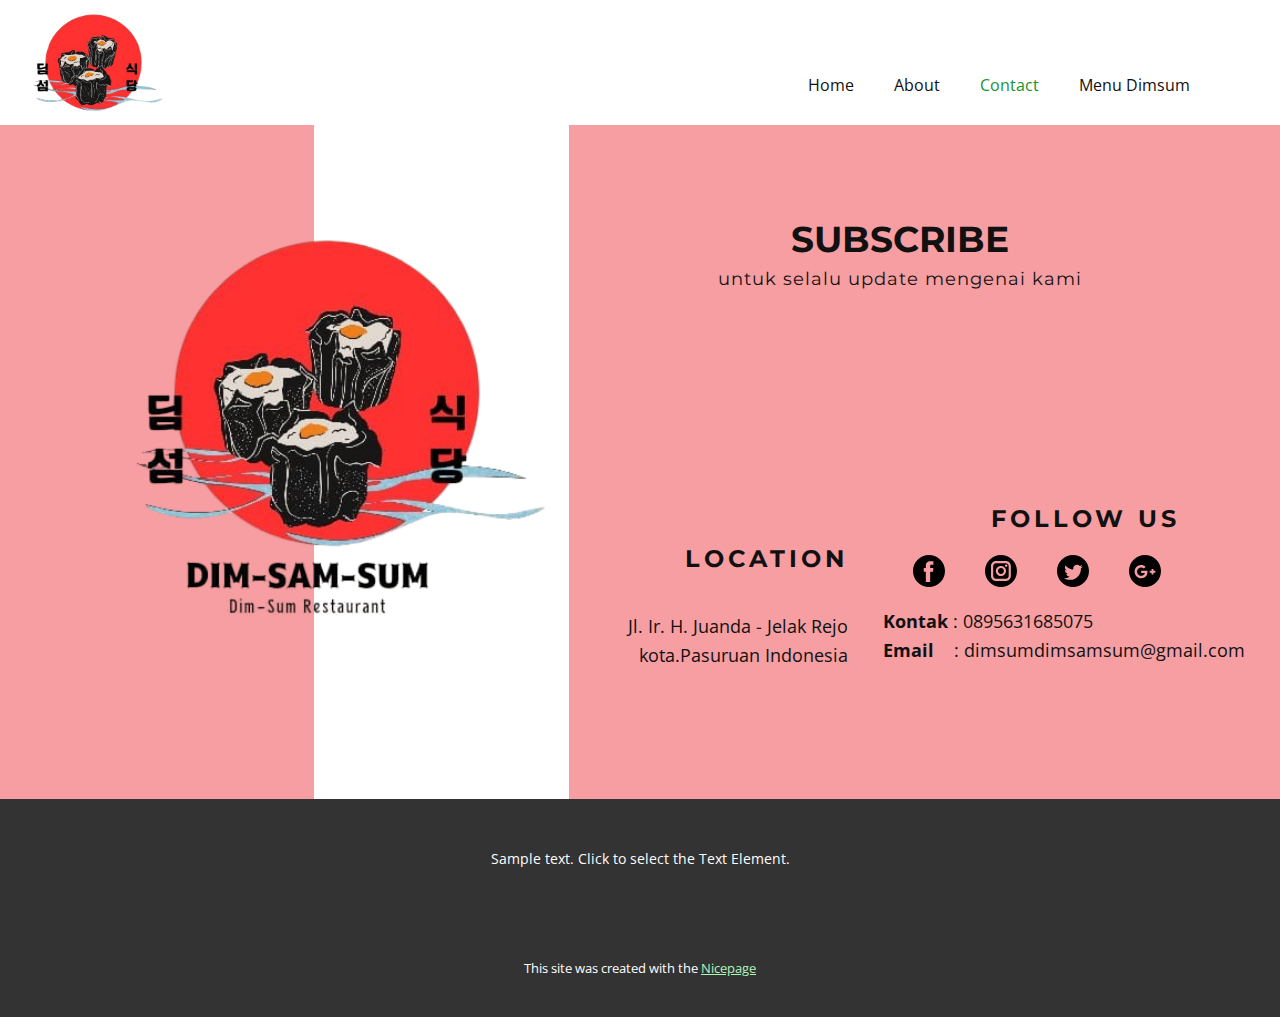
<file: Contact.html>
<!DOCTYPE html>
<html style="font-size: 16px;" lang="en"><head>
    <meta name="viewport" content="width=device-width, initial-scale=1.0">
    <meta charset="utf-8">
    <meta name="keywords" content="Subscribe, location, follow us">
    <meta name="description" content="">
    <title>Contact</title>
    <link rel="stylesheet" href="nicepage.css" media="screen">
<link rel="stylesheet" href="Contact.css" media="screen">
    <script class="u-script" type="text/javascript" src="jquery.js" defer=""></script>
    <script class="u-script" type="text/javascript" src="nicepage.js" defer=""></script>
    <meta name="generator" content="Nicepage 7.7.3, nicepage.com">
    
    
    
    
    <link id="u-theme-google-font" rel="stylesheet" href="https://fonts.googleapis.com/css?family=Montserrat:100,100i,200,200i,300,300i,400,400i,500,500i,600,600i,700,700i,800,800i,900,900i|Open+Sans:300,300i,400,400i,500,500i,600,600i,700,700i,800,800i">
    <script type="application/ld+json">{
		"@context": "http://schema.org",
		"@type": "Organization",
		"name": "",
		"logo": "images/Gambar_WhatsApp_2025-04-30_pukul_12.03.07_757beb0c-removebg-preview1.png"
}</script>
    <meta name="theme-color" content="#18922c">
    <meta property="og:title" content="Contact">
    <meta property="og:type" content="website">
  <meta data-intl-tel-input-cdn-path="intlTelInput/"></head>
  <body data-path-to-root="./" data-include-products="false" class="u-body u-xl-mode" data-lang="en"><header class="u-clearfix u-header u-header" id="header"><a href="#" class="u-image u-logo u-image-1" data-image-width="500" data-image-height="500">
        <img src="images/Gambar_WhatsApp_2025-04-30_pukul_12.03.07_757beb0c-removebg-preview1.png" class="u-logo-image u-logo-image-1">
      </a><nav class="u-menu u-menu-one-level u-offcanvas u-menu-1">
        <div class="menu-collapse" style="font-size: 1rem; letter-spacing: 0px;">
          <a class="u-button-style u-custom-left-right-menu-spacing u-custom-padding-bottom u-custom-top-bottom-menu-spacing u-hamburger-link u-nav-link u-text-active-palette-1-base u-text-hover-palette-2-base" href="#">
            <svg class="u-svg-link" viewBox="0 0 24 24"><use xlink:href="#menu-hamburger"></use></svg>
            <svg class="u-svg-content" version="1.1" id="menu-hamburger" viewBox="0 0 16 16" x="0px" y="0px" xmlns:xlink="http://www.w3.org/1999/xlink" xmlns="http://www.w3.org/2000/svg"><g><rect y="1" width="16" height="2"></rect><rect y="7" width="16" height="2"></rect><rect y="13" width="16" height="2"></rect>
</g></svg>
          </a>
        </div>
        <div class="u-custom-menu u-nav-container">
          <ul class="u-nav u-unstyled u-nav-1"><li class="u-nav-item"><a class="u-button-style u-nav-link u-text-active-palette-1-base u-text-hover-palette-2-base" href="./" style="padding: 10px 20px;">Home</a>
</li><li class="u-nav-item"><a class="u-button-style u-nav-link u-text-active-palette-1-base u-text-hover-palette-2-base" href="About.html" rel="nofollow" style="padding: 10px 20px;">About</a>
</li><li class="u-nav-item"><a class="u-button-style u-nav-link u-text-active-palette-1-base u-text-hover-palette-2-base" href="Contact.html" rel="nofollow" style="padding: 10px 20px;">Contact</a>
</li><li class="u-nav-item"><a class="u-button-style u-nav-link u-text-active-palette-1-base u-text-hover-palette-2-base" href="Menu-Dimsum.html" rel="nofollow" style="padding: 10px 20px;">Menu Dimsum</a>
</li></ul>
        </div>
        <div class="u-custom-menu u-nav-container-collapse">
          <div class="u-black u-container-style u-inner-container-layout u-opacity u-opacity-95 u-sidenav">
            <div class="u-inner-container-layout u-sidenav-overflow">
              <div class="u-menu-close"></div>
              <ul class="u-align-center u-nav u-popupmenu-items u-unstyled u-nav-2"><li class="u-nav-item"><a class="u-button-style u-nav-link" href="./">Home</a>
</li><li class="u-nav-item"><a class="u-button-style u-nav-link" href="About.html" rel="nofollow">About</a>
</li><li class="u-nav-item"><a class="u-button-style u-nav-link" href="Contact.html" rel="nofollow">Contact</a>
</li><li class="u-nav-item"><a class="u-button-style u-nav-link" href="Menu-Dimsum.html" rel="nofollow">Menu Dimsum</a>
</li></ul>
            </div>
          </div>
          <div class="u-black u-menu-overlay u-opacity u-opacity-70"></div>
        </div>
      </nav></header>
    <section class="u-clearfix u-expanded-width-xl u-palette-2-light-2 u-section-1" id="sec-33ca">
      <div class="u-clearfix u-sheet u-valign-middle-md u-valign-middle-xl u-sheet-1">
        <div class="u-expanded-height-lg u-expanded-height-xl u-shape u-shape-rectangle u-white u-shape-1"></div>
        <div class="data-layout-selected u-clearfix u-expanded-width u-gutter-0 u-layout-wrap u-layout-wrap-1">
          <div class="u-gutter-0 u-layout">
            <div class="u-layout-row">
              <div class="u-size-25-sm u-size-25-xl u-size-25-xs u-size-26-lg u-size-60-md">
                <div class="u-layout-col">
                  <div class="u-container-style u-image u-layout-cell u-size-60 u-image-1" data-image-width="500" data-image-height="500">
                    <div class="u-container-layout u-container-layout-1"></div>
                  </div>
                </div>
              </div>
              <div class="u-size-34-lg u-size-35-sm u-size-35-xl u-size-35-xs u-size-60-md">
                <div class="u-layout-col">
                  <div class="u-size-40">
                    <div class="u-layout-row">
                      <div class="u-align-center u-container-align-center u-container-style u-layout-cell u-size-60 u-layout-cell-2">
                        <div class="u-container-layout u-container-layout-2">
                          <h2 class="u-text u-text-body-color u-text-default u-text-1">Subscribe</h2>
                          <h6 class="u-text u-text-body-color u-text-2">untuk selalu update mengenai kami </h6>
                        </div>
                      </div>
                    </div>
                  </div>
                  <div class="u-size-20">
                    <div class="u-layout-row">
                      <div class="u-align-center-sm u-align-center-xs u-align-right-lg u-align-right-md u-align-right-xl u-container-style u-layout-cell u-size-30 u-layout-cell-3">
                        <div class="u-container-layout u-valign-bottom-lg u-valign-bottom-md u-valign-bottom-sm u-valign-bottom-xs u-valign-middle-xl u-container-layout-3">
                          <h2 class="u-text u-text-body-color u-text-3">location</h2>
                          <p class="u-text u-text-body-color u-text-4"> Jl. Ir. H. Juanda - Jelak Rejo<br>kota.Pasuruan Indonesia
                          </p>
                        </div>
                      </div>
                      <div class="u-align-center-sm u-align-center-xs u-container-style u-layout-cell u-size-30 u-layout-cell-4">
                        <div class="u-container-layout u-valign-middle-lg u-valign-middle-md u-valign-middle-sm u-valign-middle-xs u-container-layout-4">
                          <h2 class="u-align-right u-text u-text-body-color u-text-5">follow us</h2>
                          <div class="u-social-icons u-social-icons-1">
                            <a class="u-social-url" target="_blank" href=""><span class="u-icon u-icon-circle u-social-facebook u-social-icon u-text-black u-icon-1"><svg class="u-svg-link" preserveAspectRatio="xMidYMin slice" viewBox="0 0 112.2 112.2" style=""><use xlink:href="#svg-bae3"></use></svg><svg xmlns="http://www.w3.org/2000/svg" xmlns:xlink="http://www.w3.org/1999/xlink" version="1.1" xml:space="preserve" class="u-svg-content" viewBox="0 0 112.2 112.2" x="0px" y="0px" id="svg-bae3" style="enable-background:new 0 0 112.2 112.2;"><path d="M56.1,0C25.1,0,0,25.1,0,56.1c0,31,25.1,56.1,56.1,56.1c31,0,56.1-25.1,56.1-56.1C112.2,25.1,87.1,0,56.1,0z M71.6,34.3h-8.2c-1.3,0-3.2,0.7-3.2,3.5v7.6h11.3l-1.3,12.9h-10V95H45V58.3h-7.2V45.4H45v-8.3c0-6,2.8-15.3,15.3-15.3l11.2,0V34.3z "></path></svg></span>
                            </a>
                            <a class="u-social-url" target="_blank" href="https://www.instagram.com/dimsamsum_?utm_source=ig_web_button_share_sheet&amp;igsh=ZDNlZDc0MzIxNw==" title="ig"><span class="u-icon u-icon-circle u-social-icon u-social-instagram u-text-black u-icon-2"><svg class="u-svg-link" preserveAspectRatio="xMidYMin slice" viewBox="0 0 112.2 112.2" style=""><use xlink:href="#svg-a531"></use></svg><svg xmlns="http://www.w3.org/2000/svg" xmlns:xlink="http://www.w3.org/1999/xlink" version="1.1" xml:space="preserve" class="u-svg-content" viewBox="0 0 112.2 112.2" x="0px" y="0px" id="svg-a531" style="enable-background:new 0 0 112.2 112.2;"><path d="M56.1,0C25.1,0,0,25.1,0,56.1c0,31,25.1,56.1,56.1,56.1c31,0,56.1-25.1,56.1-56.1C112.2,25.1,87.1,0,56.1,0z M90.6,73.4c0,9.6-7.8,17.5-17.5,17.5H38.6c-9.6,0-17.5-7.9-17.5-17.6V38.8c0-9.6,7.8-17.5,17.5-17.5h34.5c9.6,0,17.5,7.8,17.5,17.5 V73.4z"></path><path d="M73.1,28.9H38.6c-5.4,0-9.9,4.4-9.9,9.9v34.5c0,5.4,4.4,9.9,9.9,9.9h34.5c5.4,0,9.9-4.4,9.9-9.9V38.8 C83,33.4,78.6,28.9,73.1,28.9z M55.9,74C46,74,38,66,38,56.1c0-9.9,8-17.9,17.9-17.9c9.9,0,17.9,8,17.9,17.9 C73.8,66,65.8,74,55.9,74z M74.3,41.9c-2.3,0-4.2-1.9-4.2-4.2s1.9-4.2,4.2-4.2c2.3,0,4.2,1.9,4.2,4.2S76.6,41.9,74.3,41.9z"></path><path d="M55.9,45.8c-5.7,0-10.4,4.6-10.3,10.3c0,5.7,4.6,10.3,10.3,10.3s10.3-4.6,10.3-10.3 C66.2,50.4,61.6,45.8,55.9,45.8z"></path></svg></span>
                            </a>
                            <a class="u-social-url" target="_blank" href=""><span class="u-icon u-icon-circle u-social-icon u-social-twitter u-text-black u-icon-3"><svg class="u-svg-link" preserveAspectRatio="xMidYMin slice" viewBox="0 0 112.2 112.2" style=""><use xlink:href="#svg-7dc9"></use></svg><svg xmlns="http://www.w3.org/2000/svg" xmlns:xlink="http://www.w3.org/1999/xlink" version="1.1" xml:space="preserve" class="u-svg-content" viewBox="0 0 112.2 112.2" x="0px" y="0px" id="svg-7dc9" style="enable-background:new 0 0 112.2 112.2;"><path d="M56.1,0C25.1,0,0,25.1,0,56.1s25.1,56.1,56.1,56.1s56.1-25.1,56.1-56.1S87.1,0,56.1,0z M83.8,47.3 c0,0.6,0,1.2,0,1.7c0,17.7-13.5,38.2-38.2,38.2c-7.6,0-14.6-2.2-20.6-6c1,0.1,2.1,0.2,3.2,0.2c6.3,0,12.1-2.1,16.7-5.7 c-5.9-0.1-10.8-4-12.5-9.3c0.8,0.2,1.7,0.2,2.5,0.2c1.2,0,2.4-0.2,3.5-0.5c-6.1-1.2-10.8-6.7-10.8-13.1c0-0.1,0-0.1,0-0.2 c1.8,1,3.9,1.6,6.1,1.7c-3.6-2.4-6-6.5-6-11.2c0-2.5,0.7-4.8,1.8-6.7c6.6,8.1,16.5,13.5,27.6,14c-0.2-1-0.3-2-0.3-3.1 c0-7.4,6-13.4,13.4-13.4c3.9,0,7.3,1.6,9.8,4.2c3.1-0.6,5.9-1.7,8.5-3.3c-1,3.1-3.1,5.8-5.9,7.4c2.7-0.3,5.3-1,7.7-2.1 C88.7,43,86.4,45.4,83.8,47.3z"></path></svg></span>
                            </a>
                            <a class="u-social-url" target="_blank" href=""><span class="u-icon u-icon-circle u-social-google u-social-icon u-text-black u-icon-4"><svg class="u-svg-link" preserveAspectRatio="xMidYMin slice" viewBox="0 0 112.2 112.2" style=""><use xlink:href="#svg-aeb5"></use></svg><svg xmlns="http://www.w3.org/2000/svg" xmlns:xlink="http://www.w3.org/1999/xlink" version="1.1" xml:space="preserve" class="u-svg-content" viewBox="0 0 112.2 112.2" x="0px" y="0px" id="svg-aeb5" style="enable-background:new 0 0 112.2 112.2;"><path d="M56.1,0C25.1,0,0,25.1,0,56.1s25.1,56.1,56.1,56.1c31,0,56.1-25.1,56.1-56.1S87.1,0,56.1,0z M60.1,73.8 c-5.7,7.4-16.3,9.5-24.9,6.6c-9.1-3-15.8-12.2-15.6-21.9c-0.5-11.9,10-22.9,21.9-23.1c6.1-0.5,12,1.8,16.6,5.7 c-1.9,2.1-3.8,4.1-5.9,6.1c-4.1-2.5-8.9-4.3-13.7-2.7c-7.6,2.2-12.3,11.2-9.4,18.7c2.3,7.8,11.8,12.1,19.3,8.8 c3.9-1.4,6.4-4.9,7.5-8.8c-4.4-0.1-8.8,0-13.3-0.2c0-2.6,0-5.2,0-7.9c7.4,0,14.7,0,22.1,0C65.2,61.8,64.2,68.7,60.1,73.8z M92.3,61.9c-2.2,0-4.4,0-6.6,0c0,2.2,0,4.4,0,6.6c-2.2,0-4.4,0-6.6,0c0-2.2,0-4.4,0-6.6c-2.2,0-4.4,0-6.6,0c0-2.2,0-4.4,0-6.6 c2.2,0,4.4,0,6.6,0c0-2.2,0-4.4,0.1-6.6c2.2,0,4.4,0,6.6,0c0,2.2,0,4.4,0,6.6c2.2,0,4.4,0,6.6,0C92.3,57.5,92.3,59.7,92.3,61.9z"></path></svg></span>
                            </a>
                          </div>
                          <p class="u-align-left u-text u-text-body-color u-text-6"><span style="font-weight: 700;">Kontak</span> : 0895631685075&nbsp;<br><span style="font-weight: 700;">Email&nbsp; &nbsp;&nbsp;</span>:&nbsp;dimsumdimsamsum@gmail.com 
                          </p>
                        </div>
                      </div>
                    </div>
                  </div>
                </div>
              </div>
            </div>
          </div>
        </div>
      </div>
    </section>
    
    
    
    
    <footer class="u-align-center u-clearfix u-container-align-center u-footer u-grey-80 u-footer" id="footer"><div class="u-clearfix u-sheet u-sheet-1">
        <p class="u-small-text u-text u-text-variant u-text-1">Sample text. Click to select the Text Element.</p>
      </div></footer>
    <section class="u-backlink u-clearfix u-grey-80">
      <p class="u-text"><span>This site was created with the </span>
        <a class="u-link" href="https://nicepage.com/" target="_blank" rel="nofollow"><span>Nicepage</span>
        </a>
      </p>
    </section>
  
</body></html>
</file>
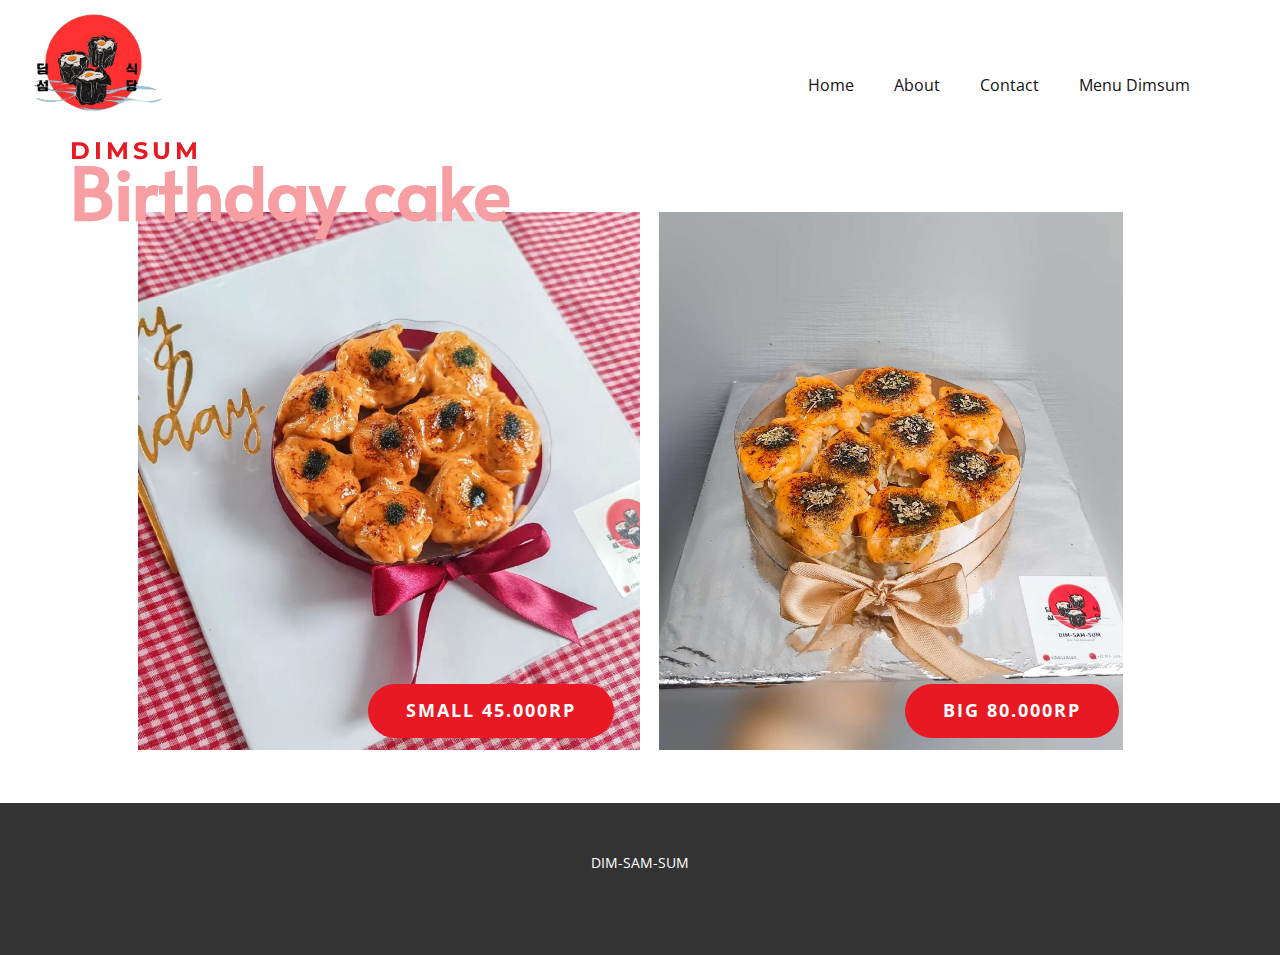
<file: Dimsum-cake.html>
<!DOCTYPE html>
<html style="font-size: 16px;" lang="en"><head>
    <meta name="viewport" content="width=device-width, initial-scale=1.0">
    <meta charset="utf-8">
    <meta name="keywords" content="Birthday cake​​​">
    <meta name="description" content="">
    <title>Dimsum cake</title>
    <link rel="stylesheet" href="nicepage.css" media="screen">
<link rel="stylesheet" href="Dimsum-cake.css" media="screen">
    <script class="u-script" type="text/javascript" src="jquery.js" defer=""></script>
    <script class="u-script" type="text/javascript" src="nicepage.js" defer=""></script>
    <meta name="generator" content="Nicepage 7.9.4, nicepage.com">
    
    
    
    
    <link id="u-theme-google-font" rel="stylesheet" href="https://fonts.googleapis.com/css?family=Montserrat:100,100i,200,200i,300,300i,400,400i,500,500i,600,600i,700,700i,800,800i,900,900i|Open+Sans:300,300i,400,400i,500,500i,600,600i,700,700i,800,800i">
    <link id="u-page-google-font" rel="stylesheet" href="https://fonts.googleapis.com/css?family=Alata:400">
    <script type="application/ld+json">{
		"@context": "http://schema.org",
		"@type": "Organization",
		"name": "",
		"logo": "images/Gambar_WhatsApp_2025-04-30_pukul_12.03.07_757beb0c-removebg-preview1.png"
}</script>
    <meta name="theme-color" content="#18922c">
    <meta property="og:title" content="Dimsum cake">
    <meta property="og:type" content="website">
  <meta data-intl-tel-input-cdn-path="intlTelInput/"></head>
  <body data-path-to-root="./" data-include-products="false" class="u-body u-xl-mode" data-lang="en"><header class="u-clearfix u-header u-header" id="header"><a href="#" class="u-image u-logo u-image-1" data-image-width="500" data-image-height="500">
        <img src="images/Gambar_WhatsApp_2025-04-30_pukul_12.03.07_757beb0c-removebg-preview1.png" class="u-logo-image u-logo-image-1">
      </a><nav class="u-menu u-menu-one-level u-offcanvas u-menu-1" role="navigation" aria-label="Menu navigation">
        <div class="menu-collapse" style="font-size: 1rem; letter-spacing: 0px;">
          <a class="u-button-style u-custom-left-right-menu-spacing u-custom-padding-bottom u-custom-top-bottom-menu-spacing u-hamburger-link u-nav-link u-text-active-palette-1-base u-text-hover-palette-2-base" href="#" tabindex="-1" aria-label="Open menu" aria-controls="1d98">
            <svg class="u-svg-link" viewBox="0 0 24 24"><use xlink:href="#menu-hamburger"></use></svg>
            <svg class="u-svg-content" version="1.1" id="menu-hamburger" viewBox="0 0 16 16" x="0px" y="0px" xmlns:xlink="http://www.w3.org/1999/xlink" xmlns="http://www.w3.org/2000/svg"><g><rect y="1" width="16" height="2"></rect><rect y="7" width="16" height="2"></rect><rect y="13" width="16" height="2"></rect>
</g></svg>
          </a>
        </div>
        <div class="u-custom-menu u-nav-container">
          <ul class="u-nav u-unstyled u-nav-1" role="menubar"><li class="u-nav-item" role="none"><a class="u-button-style u-nav-link u-text-active-palette-1-base u-text-hover-palette-2-base" href="./" style="padding: 10px 20px;" role="menuitem">Home</a>
</li><li class="u-nav-item" role="none"><a class="u-button-style u-nav-link u-text-active-palette-1-base u-text-hover-palette-2-base" href="About.html" rel="nofollow" style="padding: 10px 20px;" role="menuitem">About</a>
</li><li class="u-nav-item" role="none"><a class="u-button-style u-nav-link u-text-active-palette-1-base u-text-hover-palette-2-base" href="Contact.html" rel="nofollow" style="padding: 10px 20px;" role="menuitem">Contact</a>
</li><li class="u-nav-item" role="none"><a class="u-button-style u-nav-link u-text-active-palette-1-base u-text-hover-palette-2-base" href="Menu-Dimsum.html" rel="nofollow" style="padding: 10px 20px;" role="menuitem">Menu Dimsum</a>
</li></ul>
        </div>
        <div class="u-custom-menu u-nav-container-collapse" id="1d98" role="region" aria-label="Menu panel">
          <div class="u-black u-container-style u-inner-container-layout u-opacity u-opacity-95 u-sidenav">
            <div class="u-inner-container-layout u-sidenav-overflow">
              <div class="u-menu-close" tabindex="-1" aria-label="Close menu"></div>
              <ul class="u-align-center u-nav u-popupmenu-items u-unstyled u-nav-2"><li class="u-nav-item"><a class="u-button-style u-nav-link" href="./">Home</a>
</li><li class="u-nav-item"><a class="u-button-style u-nav-link" href="About.html" rel="nofollow">About</a>
</li><li class="u-nav-item"><a class="u-button-style u-nav-link" href="Contact.html" rel="nofollow">Contact</a>
</li><li class="u-nav-item"><a class="u-button-style u-nav-link" href="Menu-Dimsum.html" rel="nofollow">Menu Dimsum</a>
</li></ul>
            </div>
          </div>
          <div class="u-black u-menu-overlay u-opacity u-opacity-70"></div>
        </div>
      </nav></header>
    <section class="u-align-left u-clearfix u-container-align-left u-section-1" id="sec-ca02">
      <div class="u-clearfix u-sheet u-sheet-1">
        <h5 class="u-text u-text-default u-text-palette-2-base u-text-1" data-animation-name="fadeIn" data-animation-duration="1000" data-animation-direction="Down"> Dimsum</h5>
        <div class="data-layout-selected u-clearfix u-expanded-width-xs u-layout-wrap u-layout-wrap-1">
          <div class="u-layout" style="">
            <div class="u-layout-row" style="">
              <div class="u-container-style u-layout-cell u-size-30 u-layout-cell-1">
                <div class="u-container-layout u-container-layout-1">
                  <img class="u-expanded-width u-image u-image-default u-image-1" src="images/GambarWhatsApp2025-04-30pukul12.24.35_376cfcfc.jpg" alt="" data-image-width="1280" data-image-height="960">
                  <a href="https://gofood.link/a/NqjDCs5" class="u-border-none u-btn u-btn-round u-button-style u-color-scheme-summer-time u-color-style-multicolor-1 u-palette-2-base u-radius-50 u-text-active-palette-2-light-3 u-text-body-alt-color u-text-hover-palette-2-light-3 u-btn-1" rel="nofollow">small 45.000rp </a>
                  <h1 class="u-custom-font u-text u-text-default u-text-palette-2-light-2 u-title u-text-2" data-animation-name="fadeIn" data-animation-duration="1000" data-animation-direction="Left" data-animation-delay="250">Birthday cake </h1>
                </div>
              </div>
              <div class="u-container-style u-layout-cell u-size-30 u-layout-cell-2">
                <div class="u-container-layout u-container-layout-2">
                  <img class="u-image u-image-default u-image-2" src="images/GambarWhatsApp2025-04-30pukul13.12.44_b25e4ee1.jpg" alt="" data-image-width="3000" data-image-height="2854">
                  <a href="https://gofood.link/a/NqjDCs5" class="u-border-none u-btn u-btn-round u-button-style u-color-scheme-summer-time u-color-style-multicolor-1 u-palette-2-base u-radius-50 u-text-active-palette-2-light-3 u-text-body-alt-color u-text-hover-palette-2-light-3 u-btn-2" rel="nofollow">big 80.000rp </a>
                </div>
              </div>
            </div>
          </div>
        </div>
      </div>
    </section>
    
    
    
    
    <footer class="u-align-center u-clearfix u-container-align-center u-footer u-grey-80 u-footer" id="footer"><div class="u-clearfix u-sheet u-sheet-1">
        <p class="u-small-text u-text u-text-variant u-text-1">DIM-SAM-SUM </p>
      </div></footer>
    <section class="u-backlink u-clearfix u-grey-80"></section>
  
</body></html>
</file>
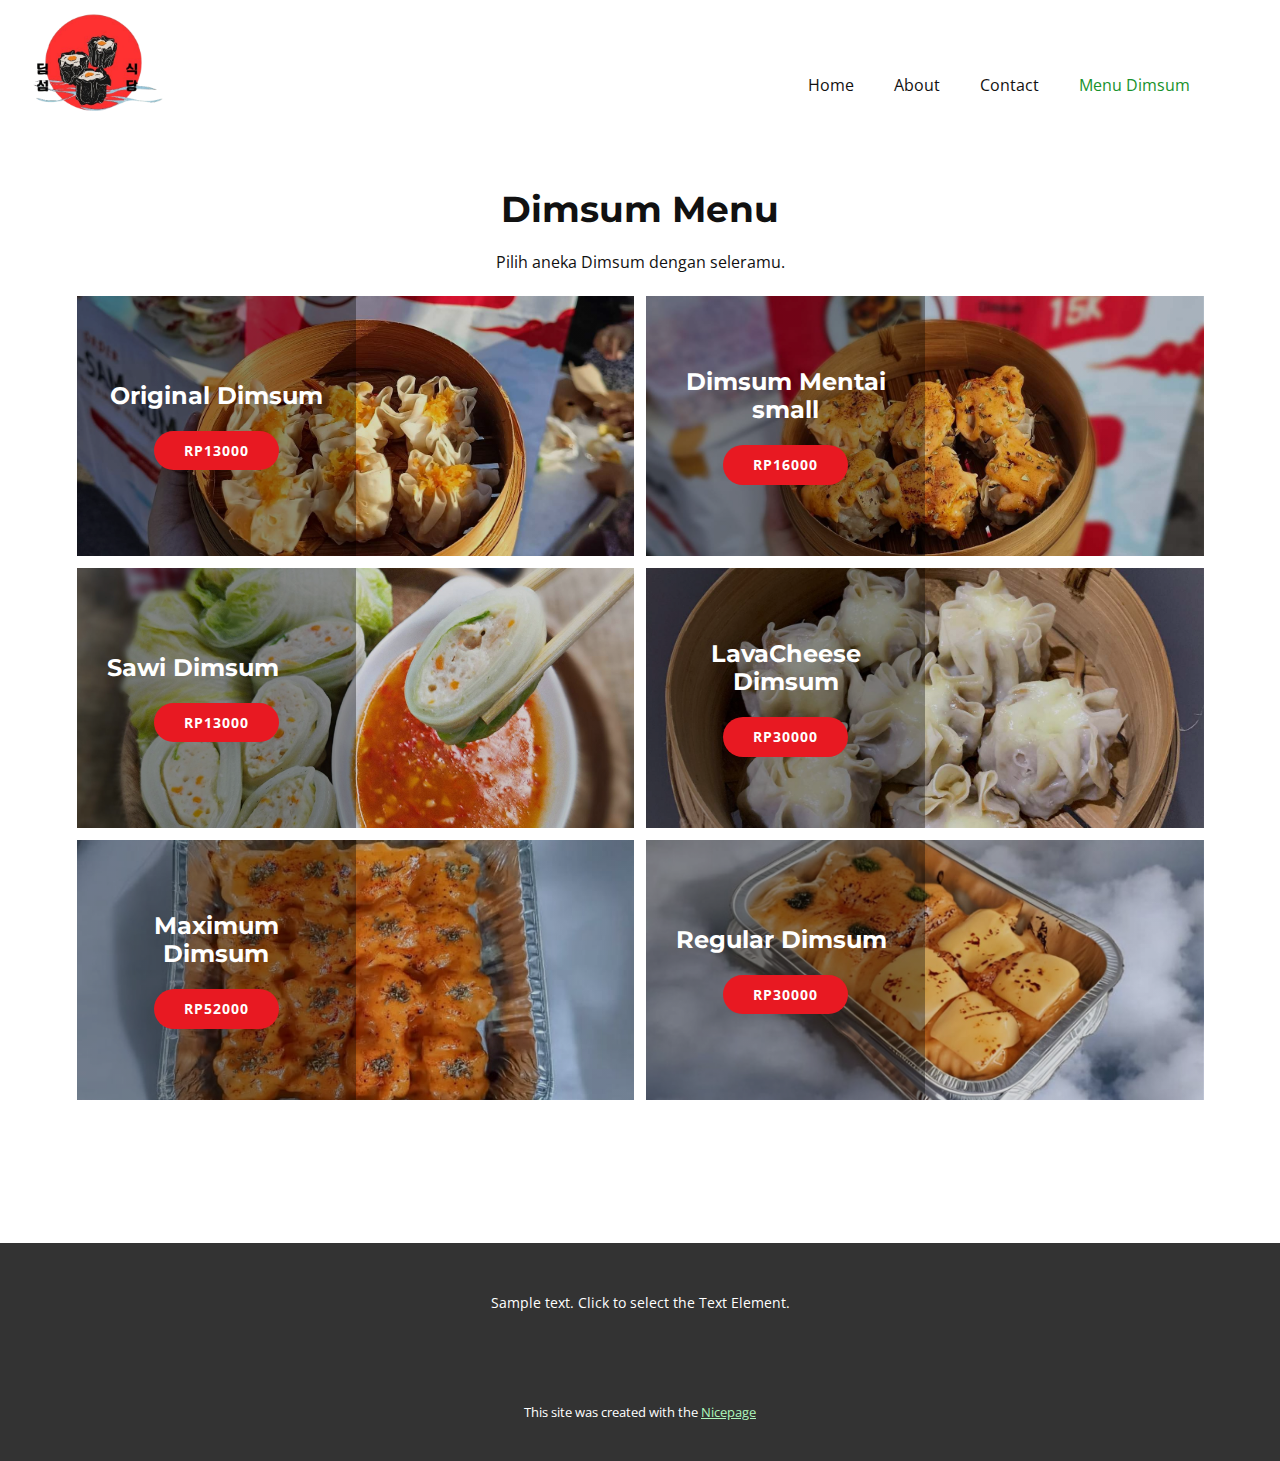
<file: Menu-Dimsum.html>
<!DOCTYPE html>
<html style="font-size: 16px;" lang="en"><head>
    <meta name="viewport" content="width=device-width, initial-scale=1.0">
    <meta charset="utf-8">
    <meta name="keywords" content="Dimsum Menu">
    <meta name="description" content="">
    <title>Menu Dimsum</title>
    <link rel="stylesheet" href="nicepage.css" media="screen">
<link rel="stylesheet" href="Menu-Dimsum.css" media="screen">
    <script class="u-script" type="text/javascript" src="jquery.js" defer=""></script>
    <script class="u-script" type="text/javascript" src="nicepage.js" defer=""></script>
    <meta name="generator" content="Nicepage 7.7.3, nicepage.com">
    
    
    
    
    <link id="u-theme-google-font" rel="stylesheet" href="https://fonts.googleapis.com/css?family=Montserrat:100,100i,200,200i,300,300i,400,400i,500,500i,600,600i,700,700i,800,800i,900,900i|Open+Sans:300,300i,400,400i,500,500i,600,600i,700,700i,800,800i">
    <link id="u-page-google-font" rel="stylesheet" href="https://fonts.googleapis.com/css?family=Montserrat:100,100i,200,200i,300,300i,400,400i,500,500i,600,600i,700,700i,800,800i,900,900i">
    <script type="application/ld+json">{
		"@context": "http://schema.org",
		"@type": "Organization",
		"name": "",
		"logo": "images/Gambar_WhatsApp_2025-04-30_pukul_12.03.07_757beb0c-removebg-preview1.png"
}</script>
    <meta name="theme-color" content="#18922c">
    <meta property="og:title" content="Menu Dimsum">
    <meta property="og:type" content="website">
  <meta data-intl-tel-input-cdn-path="intlTelInput/"></head>
  <body data-path-to-root="./" data-include-products="false" class="u-body u-xl-mode" data-lang="en"><header class="u-clearfix u-header u-header" id="header"><a href="#" class="u-image u-logo u-image-1" data-image-width="500" data-image-height="500">
        <img src="images/Gambar_WhatsApp_2025-04-30_pukul_12.03.07_757beb0c-removebg-preview1.png" class="u-logo-image u-logo-image-1">
      </a><nav class="u-menu u-menu-one-level u-offcanvas u-menu-1">
        <div class="menu-collapse" style="font-size: 1rem; letter-spacing: 0px;">
          <a class="u-button-style u-custom-left-right-menu-spacing u-custom-padding-bottom u-custom-top-bottom-menu-spacing u-hamburger-link u-nav-link u-text-active-palette-1-base u-text-hover-palette-2-base" href="#">
            <svg class="u-svg-link" viewBox="0 0 24 24"><use xlink:href="#menu-hamburger"></use></svg>
            <svg class="u-svg-content" version="1.1" id="menu-hamburger" viewBox="0 0 16 16" x="0px" y="0px" xmlns:xlink="http://www.w3.org/1999/xlink" xmlns="http://www.w3.org/2000/svg"><g><rect y="1" width="16" height="2"></rect><rect y="7" width="16" height="2"></rect><rect y="13" width="16" height="2"></rect>
</g></svg>
          </a>
        </div>
        <div class="u-custom-menu u-nav-container">
          <ul class="u-nav u-unstyled u-nav-1"><li class="u-nav-item"><a class="u-button-style u-nav-link u-text-active-palette-1-base u-text-hover-palette-2-base" href="./" style="padding: 10px 20px;">Home</a>
</li><li class="u-nav-item"><a class="u-button-style u-nav-link u-text-active-palette-1-base u-text-hover-palette-2-base" href="About.html" rel="nofollow" style="padding: 10px 20px;">About</a>
</li><li class="u-nav-item"><a class="u-button-style u-nav-link u-text-active-palette-1-base u-text-hover-palette-2-base" href="Contact.html" rel="nofollow" style="padding: 10px 20px;">Contact</a>
</li><li class="u-nav-item"><a class="u-button-style u-nav-link u-text-active-palette-1-base u-text-hover-palette-2-base" href="Menu-Dimsum.html" rel="nofollow" style="padding: 10px 20px;">Menu Dimsum</a>
</li></ul>
        </div>
        <div class="u-custom-menu u-nav-container-collapse">
          <div class="u-black u-container-style u-inner-container-layout u-opacity u-opacity-95 u-sidenav">
            <div class="u-inner-container-layout u-sidenav-overflow">
              <div class="u-menu-close"></div>
              <ul class="u-align-center u-nav u-popupmenu-items u-unstyled u-nav-2"><li class="u-nav-item"><a class="u-button-style u-nav-link" href="./">Home</a>
</li><li class="u-nav-item"><a class="u-button-style u-nav-link" href="About.html" rel="nofollow">About</a>
</li><li class="u-nav-item"><a class="u-button-style u-nav-link" href="Contact.html" rel="nofollow">Contact</a>
</li><li class="u-nav-item"><a class="u-button-style u-nav-link" href="Menu-Dimsum.html" rel="nofollow">Menu Dimsum</a>
</li></ul>
            </div>
          </div>
          <div class="u-black u-menu-overlay u-opacity u-opacity-70"></div>
        </div>
      </nav></header>
    <section class="u-align-center u-clearfix u-container-align-center u-section-1" id="sec-5031">
      <div class="u-clearfix u-sheet u-valign-middle-lg u-valign-middle-md u-valign-middle-sm u-valign-middle-xs u-sheet-1">
        <h2 class="u-text u-text-default u-text-1">Dimsum Menu</h2>
        <p class="u-text u-text-2">Pilih aneka Dimsum dengan seleramu. </p>
        <div class="u-list u-list-1">
          <div class="u-repeater u-repeater-1">
            <div class="u-align-right u-container-align-right u-container-style u-image u-list-item u-repeater-item u-shading u-video-cover u-image-1" data-image-width="3000" data-image-height="4000">
              <div class="u-container-layout u-similar-container u-valign-middle-lg u-valign-middle-md u-valign-middle-sm u-valign-middle-xl u-container-layout-1">
                <div class="u-align-center u-black u-container-align-center u-container-style u-group u-opacity u-opacity-35 u-video-cover u-group-1">
                  <div class="u-container-layout u-valign-middle u-container-layout-2">
                    <h4 class="u-text u-text-3">Original Dimsum </h4>
                    <a href="https://gofood.link/a/NqjDCs5" class="u-active-palette-2-light-1 u-border-none u-btn u-btn-round u-button-style u-hover-palette-2-light-1 u-palette-2-base u-radius-50 u-btn-1" rel="nofollow"> RP13000</a>
                  </div>
                </div>
              </div>
            </div>
            <div class="u-align-right u-container-align-right u-container-style u-image u-list-item u-repeater-item u-shading u-image-2" data-image-width="3000" data-image-height="4000">
              <div class="u-container-layout u-similar-container u-valign-middle-lg u-valign-middle-md u-valign-middle-sm u-valign-middle-xl u-container-layout-3">
                <div class="u-align-center u-black u-container-align-center u-container-style u-group u-opacity u-opacity-35 u-video-cover u-group-2">
                  <div class="u-container-layout u-valign-middle u-container-layout-4">
                    <h4 class="u-text u-text-4">Dimsum Mentai<br>small 
                    </h4>
                    <a href="https://gofood.link/a/NqjDCs5" class="u-active-palette-2-light-1 u-border-none u-btn u-btn-round u-button-style u-hover-palette-2-light-1 u-palette-2-base u-radius-50 u-btn-2" rel="nofollow">RP16000 </a>
                  </div>
                </div>
              </div>
            </div>
            <div class="u-align-right u-container-align-right u-container-style u-image u-list-item u-repeater-item u-shading u-video-cover u-image-3" data-image-width="3998" data-image-height="3001">
              <div class="u-container-layout u-similar-container u-valign-middle-lg u-valign-middle-md u-valign-middle-sm u-valign-middle-xl u-container-layout-5">
                <div class="u-align-center u-black u-container-align-center u-container-style u-group u-opacity u-opacity-35 u-video-cover u-group-3">
                  <div class="u-container-layout u-valign-middle u-container-layout-6">
                    <h4 class="u-text u-text-default u-text-5">Sawi Dimsum </h4>
                    <a href="https://gofood.link/a/NqjDCs5" class="u-active-palette-2-light-1 u-border-none u-btn u-btn-round u-button-style u-hover-palette-2-light-1 u-palette-2-base u-radius-50 u-btn-3" rel="nofollow">RP13000 </a>
                  </div>
                </div>
              </div>
            </div>
            <div class="u-align-right u-container-align-right u-container-style u-image u-list-item u-repeater-item u-shading u-video-cover u-image-4" data-image-width="3024" data-image-height="4032">
              <div class="u-container-layout u-similar-container u-valign-middle-lg u-valign-middle-md u-valign-middle-sm u-valign-middle-xl u-container-layout-7">
                <div class="u-align-center u-black u-container-align-center u-container-style u-group u-opacity u-opacity-35 u-video-cover u-group-4">
                  <div class="u-container-layout u-valign-middle u-container-layout-8">
                    <h4 class="u-text u-text-default u-text-6">LavaCheese Dimsum </h4>
                    <a href="https://gofood.link/a/NqjDCs5" class="u-active-palette-2-light-1 u-border-none u-btn u-btn-round u-button-style u-hover-palette-2-light-1 u-palette-2-base u-radius-50 u-btn-4" rel="nofollow">RP30000 </a>
                  </div>
                </div>
              </div>
            </div>
            <div class="u-align-right u-container-align-right u-container-style u-image u-list-item u-repeater-item u-shading u-video-cover u-image-5" data-image-width="900" data-image-height="1600">
              <div class="u-container-layout u-similar-container u-valign-middle-lg u-valign-middle-md u-valign-middle-sm u-valign-middle-xl u-container-layout-9">
                <div class="u-align-center u-black u-container-align-center u-container-style u-group u-opacity u-opacity-35 u-video-cover u-group-5">
                  <div class="u-container-layout u-valign-middle u-container-layout-10">
                    <h4 class="u-text u-text-default u-text-7">Maximum Dimsum </h4>
                    <a href="https://gofood.link/a/NqjDCs5" class="u-active-palette-2-light-1 u-border-none u-btn u-btn-round u-button-style u-hover-palette-2-light-1 u-palette-2-base u-radius-50 u-btn-5" rel="nofollow">RP52000 </a>
                  </div>
                </div>
              </div>
            </div>
            <div class="u-align-right u-container-align-right u-container-style u-image u-list-item u-repeater-item u-shading u-video-cover u-image-6" data-image-width="1200" data-image-height="1600">
              <div class="u-container-layout u-similar-container u-valign-middle-lg u-valign-middle-md u-valign-middle-sm u-valign-middle-xl u-container-layout-11">
                <div class="u-align-center u-black u-container-align-center u-container-style u-group u-opacity u-opacity-35 u-video-cover u-group-6">
                  <div class="u-container-layout u-valign-middle u-container-layout-12">
                    <h4 class="u-text u-text-default u-text-8">Regular Dimsum </h4>
                    <a href="https://gofood.link/a/NqjDCs5" class="u-active-palette-2-light-1 u-border-none u-btn u-btn-round u-button-style u-hover-palette-2-light-1 u-palette-2-base u-radius-50 u-btn-6" rel="nofollow">RP30000 </a>
                  </div>
                </div>
              </div>
            </div>
          </div>
        </div>
      </div>
    </section>
    
    
    
    
    <footer class="u-align-center u-clearfix u-container-align-center u-footer u-grey-80 u-footer" id="footer"><div class="u-clearfix u-sheet u-sheet-1">
        <p class="u-small-text u-text u-text-variant u-text-1">Sample text. Click to select the Text Element.</p>
      </div></footer>
    <section class="u-backlink u-clearfix u-grey-80">
      <p class="u-text"><span>This site was created with the </span>
        <a class="u-link" href="https://nicepage.com/" target="_blank" rel="nofollow"><span>Nicepage</span>
        </a>
      </p>
    </section>
  
</body></html>
</file>
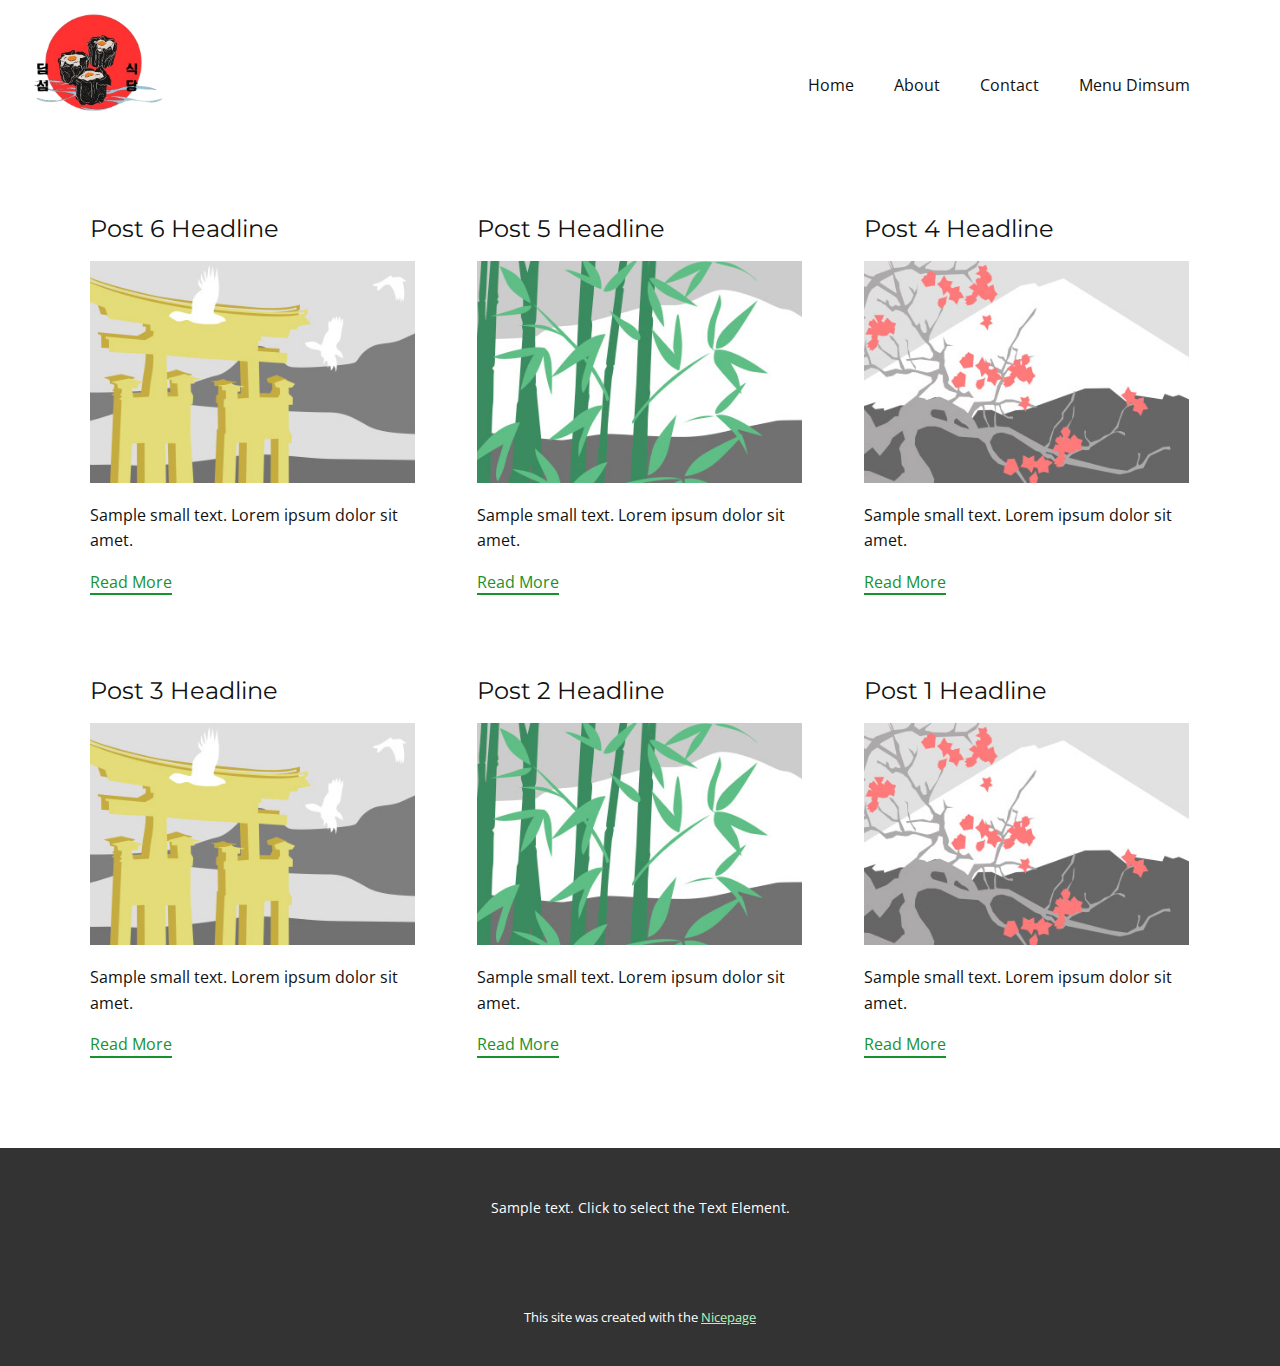
<file: blog/blog.html>
<!DOCTYPE html>
<html style="font-size: 16px;" lang="en"><head>
    <meta name="viewport" content="width=device-width, initial-scale=1.0">
    <meta charset="utf-8">
    <meta name="keywords" content="70%">
    <meta name="description" content="">
    <title>Blog</title>
    <link rel="stylesheet" href="../nicepage.css" media="screen">
<link rel="stylesheet" href="../Blog-Template.css" media="screen">
    <script class="u-script" type="text/javascript" src="../jquery.js" defer=""></script>
    <script class="u-script" type="text/javascript" src="../nicepage.js" defer=""></script>
    <meta name="generator" content="Nicepage 7.7.3, nicepage.com">
    
    
    
    
    <link id="u-theme-google-font" rel="stylesheet" href="https://fonts.googleapis.com/css?family=Montserrat:100,100i,200,200i,300,300i,400,400i,500,500i,600,600i,700,700i,800,800i,900,900i|Open+Sans:300,300i,400,400i,500,500i,600,600i,700,700i,800,800i">
    <script type="application/ld+json">{
		"@context": "http://schema.org",
		"@type": "Organization",
		"name": "",
		"logo": "images/Gambar_WhatsApp_2025-04-30_pukul_12.03.07_757beb0c-removebg-preview1.png"
}</script>
    <meta name="theme-color" content="#18922c">
  <meta data-intl-tel-input-cdn-path="intlTelInput/"></head>
  <body data-path-to-root="../" data-include-products="false" class="u-body u-xl-mode" data-lang="en"><header class="u-clearfix u-header u-header" id="header"><a href="#" class="u-image u-logo u-image-1" data-image-width="500" data-image-height="500">
        <img src="../images/Gambar_WhatsApp_2025-04-30_pukul_12.03.07_757beb0c-removebg-preview1.png" class="u-logo-image u-logo-image-1">
      </a><nav class="u-menu u-menu-one-level u-offcanvas u-menu-1">
        <div class="menu-collapse" style="font-size: 1rem; letter-spacing: 0px;">
          <a class="u-button-style u-custom-left-right-menu-spacing u-custom-padding-bottom u-custom-top-bottom-menu-spacing u-hamburger-link u-nav-link u-text-active-palette-1-base u-text-hover-palette-2-base" href="#">
            <svg class="u-svg-link" viewBox="0 0 24 24"><use xlink:href="#menu-hamburger"></use></svg>
            <svg class="u-svg-content" version="1.1" id="menu-hamburger" viewBox="0 0 16 16" x="0px" y="0px" xmlns:xlink="http://www.w3.org/1999/xlink" xmlns="http://www.w3.org/2000/svg"><g><rect y="1" width="16" height="2"></rect><rect y="7" width="16" height="2"></rect><rect y="13" width="16" height="2"></rect>
</g></svg>
          </a>
        </div>
        <div class="u-custom-menu u-nav-container">
          <ul class="u-nav u-unstyled u-nav-1"><li class="u-nav-item"><a class="u-button-style u-nav-link u-text-active-palette-1-base u-text-hover-palette-2-base" href="../" style="padding: 10px 20px;">Home</a>
</li><li class="u-nav-item"><a class="u-button-style u-nav-link u-text-active-palette-1-base u-text-hover-palette-2-base" href="../About.html" rel="nofollow" style="padding: 10px 20px;">About</a>
</li><li class="u-nav-item"><a class="u-button-style u-nav-link u-text-active-palette-1-base u-text-hover-palette-2-base" href="../Contact.html" rel="nofollow" style="padding: 10px 20px;">Contact</a>
</li><li class="u-nav-item"><a class="u-button-style u-nav-link u-text-active-palette-1-base u-text-hover-palette-2-base" href="../Menu-Dimsum.html" rel="nofollow" style="padding: 10px 20px;">Menu Dimsum</a>
</li></ul>
        </div>
        <div class="u-custom-menu u-nav-container-collapse">
          <div class="u-black u-container-style u-inner-container-layout u-opacity u-opacity-95 u-sidenav">
            <div class="u-inner-container-layout u-sidenav-overflow">
              <div class="u-menu-close"></div>
              <ul class="u-align-center u-nav u-popupmenu-items u-unstyled u-nav-2"><li class="u-nav-item"><a class="u-button-style u-nav-link" href="../">Home</a>
</li><li class="u-nav-item"><a class="u-button-style u-nav-link" href="../About.html" rel="nofollow">About</a>
</li><li class="u-nav-item"><a class="u-button-style u-nav-link" href="../Contact.html" rel="nofollow">Contact</a>
</li><li class="u-nav-item"><a class="u-button-style u-nav-link" href="../Menu-Dimsum.html" rel="nofollow">Menu Dimsum</a>
</li></ul>
            </div>
          </div>
          <div class="u-black u-menu-overlay u-opacity u-opacity-70"></div>
        </div>
      </nav></header>
    <section class="u-clearfix u-section-1" id="block-1">
      <div class="u-clearfix u-sheet u-valign-middle u-sheet-1"><!--blog--><!--blog_options_json--><!--{"type":"Recent","source":"","tags":"","count":""}--><!--/blog_options_json-->
        <div class="u-blog u-expanded-width u-repeater u-repeater-1" data-blog-id="blog-1"><!--blog_post-->
          <div class="u-blog-post u-container-style u-repeater-item u-white u-repeater-item-1">
            <div class="u-container-layout u-similar-container u-valign-top u-container-layout-1"><!--blog_post_header-->
              <h4 class="u-blog-control u-text u-text-1">
                <a class="u-post-header-link" href="../blog/post-5.html">Post 6 Headline</a>
              </h4><!--/blog_post_header--><!--blog_post_image-->
              <a class="u-post-header-link" href="../blog/post-5.html"><img alt="" class="u-blog-control u-expanded-width u-image u-image-default u-image-1" src="../images/8ad73f3c.jpeg"></a><!--/blog_post_image--><!--blog_post_content-->
              <div class="u-blog-control u-post-content u-text u-text-2 fr-view">Sample small text. Lorem ipsum dolor sit amet.</div><!--/blog_post_content--><!--blog_post_readmore-->
              <a href="../blog/post-5.html" class="u-blog-control u-border-2 u-border-palette-1-base u-btn u-btn-rectangle u-button-style u-none u-btn-1"><!--blog_post_readmore_content--><!--options_json--><!--{"content":"","defaultValue":"Read More"}--><!--/options_json-->Read More<!--/blog_post_readmore_content--></a><!--/blog_post_readmore-->
            </div>
          </div><div class="u-blog-post u-container-style u-repeater-item u-video-cover u-white">
            <div class="u-container-layout u-similar-container u-valign-top u-container-layout-2"><!--blog_post_header-->
              <h4 class="u-blog-control u-text u-text-3">
                <a class="u-post-header-link" href="../blog/post-4.html">Post 5 Headline</a>
              </h4><!--/blog_post_header--><!--blog_post_image-->
              <a class="u-post-header-link" href="../blog/post-4.html"><img alt="" class="u-blog-control u-expanded-width u-image u-image-default u-image-2" src="../images/68f64b9d.jpeg"></a><!--/blog_post_image--><!--blog_post_content-->
              <div class="u-blog-control u-post-content u-text u-text-4 fr-view">Sample small text. Lorem ipsum dolor sit amet.</div><!--/blog_post_content--><!--blog_post_readmore-->
              <a href="../blog/post-4.html" class="u-blog-control u-border-2 u-border-palette-1-base u-btn u-btn-rectangle u-button-style u-none u-btn-2"><!--blog_post_readmore_content--><!--options_json--><!--{"content":"","defaultValue":"Read More"}--><!--/options_json-->Read More<!--/blog_post_readmore_content--></a><!--/blog_post_readmore-->
            </div>
          </div><div class="u-blog-post u-container-style u-repeater-item u-video-cover u-white">
            <div class="u-container-layout u-similar-container u-valign-top u-container-layout-3"><!--blog_post_header-->
              <h4 class="u-blog-control u-text u-text-5">
                <a class="u-post-header-link" href="../blog/post-3.html">Post 4 Headline</a>
              </h4><!--/blog_post_header--><!--blog_post_image-->
              <a class="u-post-header-link" href="../blog/post-3.html"><img alt="" class="u-blog-control u-expanded-width u-image u-image-default u-image-3" src="../images/0fd3416c.jpeg"></a><!--/blog_post_image--><!--blog_post_content-->
              <div class="u-blog-control u-post-content u-text u-text-6 fr-view">Sample small text. Lorem ipsum dolor sit amet.</div><!--/blog_post_content--><!--blog_post_readmore-->
              <a href="../blog/post-3.html" class="u-blog-control u-border-2 u-border-palette-1-base u-btn u-btn-rectangle u-button-style u-none u-btn-3"><!--blog_post_readmore_content--><!--options_json--><!--{"content":"","defaultValue":"Read More"}--><!--/options_json-->Read More<!--/blog_post_readmore_content--></a><!--/blog_post_readmore-->
            </div>
          </div><div class="u-blog-post u-container-style u-repeater-item u-white u-repeater-item-1">
            <div class="u-container-layout u-similar-container u-valign-top u-container-layout-1"><!--blog_post_header-->
              <h4 class="u-blog-control u-text u-text-1">
                <a class="u-post-header-link" href="../blog/post-2.html">Post 3 Headline</a>
              </h4><!--/blog_post_header--><!--blog_post_image-->
              <a class="u-post-header-link" href="../blog/post-2.html"><img alt="" class="u-blog-control u-expanded-width u-image u-image-default u-image-1" src="../images/8ad73f3c.jpeg"></a><!--/blog_post_image--><!--blog_post_content-->
              <div class="u-blog-control u-post-content u-text u-text-2 fr-view">Sample small text. Lorem ipsum dolor sit amet.</div><!--/blog_post_content--><!--blog_post_readmore-->
              <a href="../blog/post-2.html" class="u-blog-control u-border-2 u-border-palette-1-base u-btn u-btn-rectangle u-button-style u-none u-btn-1"><!--blog_post_readmore_content--><!--options_json--><!--{"content":"","defaultValue":"Read More"}--><!--/options_json-->Read More<!--/blog_post_readmore_content--></a><!--/blog_post_readmore-->
            </div>
          </div><div class="u-blog-post u-container-style u-repeater-item u-video-cover u-white">
            <div class="u-container-layout u-similar-container u-valign-top u-container-layout-2"><!--blog_post_header-->
              <h4 class="u-blog-control u-text u-text-3">
                <a class="u-post-header-link" href="../blog/post-1.html">Post 2 Headline</a>
              </h4><!--/blog_post_header--><!--blog_post_image-->
              <a class="u-post-header-link" href="../blog/post-1.html"><img alt="" class="u-blog-control u-expanded-width u-image u-image-default u-image-2" src="../images/68f64b9d.jpeg"></a><!--/blog_post_image--><!--blog_post_content-->
              <div class="u-blog-control u-post-content u-text u-text-4 fr-view">Sample small text. Lorem ipsum dolor sit amet.</div><!--/blog_post_content--><!--blog_post_readmore-->
              <a href="../blog/post-1.html" class="u-blog-control u-border-2 u-border-palette-1-base u-btn u-btn-rectangle u-button-style u-none u-btn-2"><!--blog_post_readmore_content--><!--options_json--><!--{"content":"","defaultValue":"Read More"}--><!--/options_json-->Read More<!--/blog_post_readmore_content--></a><!--/blog_post_readmore-->
            </div>
          </div><div class="u-blog-post u-container-style u-repeater-item u-video-cover u-white">
            <div class="u-container-layout u-similar-container u-valign-top u-container-layout-3"><!--blog_post_header-->
              <h4 class="u-blog-control u-text u-text-5">
                <a class="u-post-header-link" href="../blog/post.html">Post 1 Headline</a>
              </h4><!--/blog_post_header--><!--blog_post_image-->
              <a class="u-post-header-link" href="../blog/post.html"><img alt="" class="u-blog-control u-expanded-width u-image u-image-default u-image-3" src="../images/0fd3416c.jpeg"></a><!--/blog_post_image--><!--blog_post_content-->
              <div class="u-blog-control u-post-content u-text u-text-6 fr-view">Sample small text. Lorem ipsum dolor sit amet.</div><!--/blog_post_content--><!--blog_post_readmore-->
              <a href="../blog/post.html" class="u-blog-control u-border-2 u-border-palette-1-base u-btn u-btn-rectangle u-button-style u-none u-btn-3"><!--blog_post_readmore_content--><!--options_json--><!--{"content":"","defaultValue":"Read More"}--><!--/options_json-->Read More<!--/blog_post_readmore_content--></a><!--/blog_post_readmore-->
            </div>
          </div><!--/blog_post--><!--blog_post-->
          <!--/blog_post--><!--blog_post-->
          <!--/blog_post-->
        </div><!--/blog-->
      </div>
    </section>
    
    
    
    
    <footer class="u-align-center u-clearfix u-container-align-center u-footer u-grey-80 u-footer" id="footer"><div class="u-clearfix u-sheet u-sheet-1">
        <p class="u-small-text u-text u-text-variant u-text-1">Sample text. Click to select the Text Element.</p>
      </div></footer>
    <section class="u-backlink u-clearfix u-grey-80">
      <p class="u-text"><span>This site was created with the </span>
        <a class="u-link" href="https://nicepage.com/" target="_blank" rel="nofollow"><span>Nicepage</span>
        </a>
      </p>
    </section>
  
</body></html>
</file>
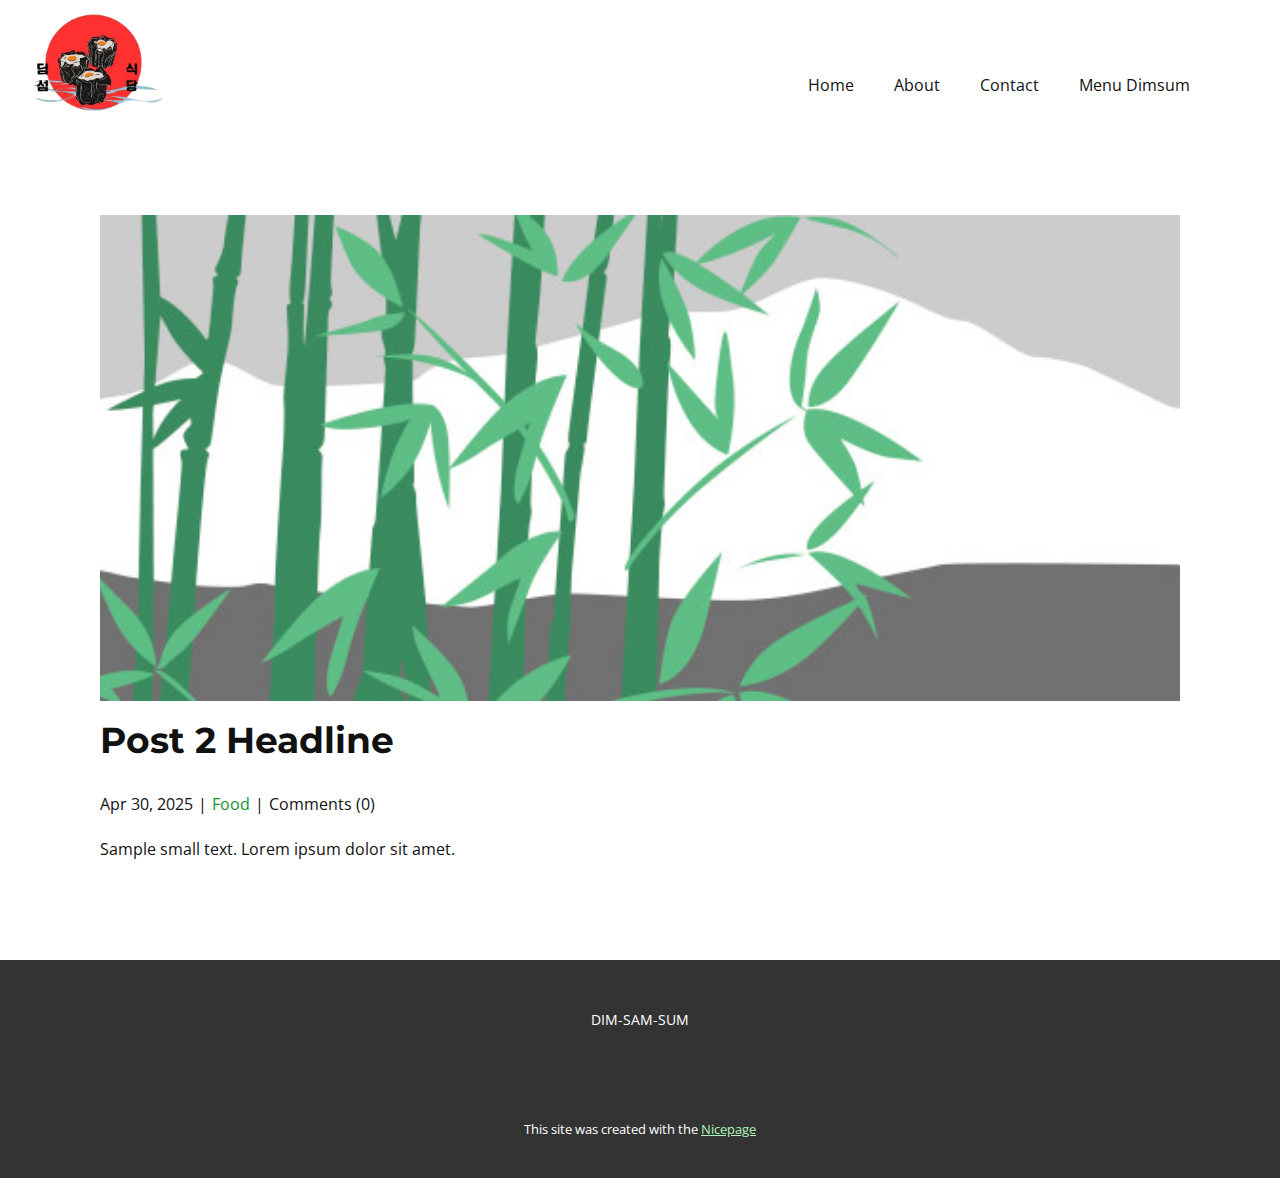
<file: blog/post-1.html>
<!DOCTYPE html>
<html style="font-size: 16px;" lang="en"><head>
    <meta name="viewport" content="width=device-width, initial-scale=1.0">
    <meta charset="utf-8">
    <meta name="keywords" content="Post 1 Headline">
    <meta name="description" content="">
    <title>Post 2 Headline</title>
    <link rel="stylesheet" href="../nicepage.css" media="screen">
<link rel="stylesheet" href="../Post-Template.css" media="screen">
    <script class="u-script" type="text/javascript" src="../jquery.js" defer=""></script>
    <script class="u-script" type="text/javascript" src="../nicepage.js" defer=""></script>
    <meta name="generator" content="Nicepage 7.7.3, nicepage.com">
    
    
    
    
    <link id="u-theme-google-font" rel="stylesheet" href="https://fonts.googleapis.com/css?family=Montserrat:100,100i,200,200i,300,300i,400,400i,500,500i,600,600i,700,700i,800,800i,900,900i|Open+Sans:300,300i,400,400i,500,500i,600,600i,700,700i,800,800i">
    <script type="application/ld+json">{
		"@context": "http://schema.org",
		"@type": "Organization",
		"name": "",
		"logo": "images/Gambar_WhatsApp_2025-04-30_pukul_12.03.07_757beb0c-removebg-preview1.png"
}</script>
    <meta name="theme-color" content="#18922c">
  <meta data-intl-tel-input-cdn-path="intlTelInput/"></head>
  <body data-path-to-root="./" data-include-products="false" class="u-body u-xl-mode" data-lang="en"><header class="u-clearfix u-header u-header" id="header"><a href="#" class="u-image u-logo u-image-1" data-image-width="500" data-image-height="500">
        <img src="../images/Gambar_WhatsApp_2025-04-30_pukul_12.03.07_757beb0c-removebg-preview1.png" class="u-logo-image u-logo-image-1">
      </a><nav class="u-menu u-menu-one-level u-offcanvas u-menu-1">
        <div class="menu-collapse" style="font-size: 1rem; letter-spacing: 0px;">
          <a class="u-button-style u-custom-left-right-menu-spacing u-custom-padding-bottom u-custom-top-bottom-menu-spacing u-hamburger-link u-nav-link u-text-active-palette-1-base u-text-hover-palette-2-base" href="#">
            <svg class="u-svg-link" viewBox="0 0 24 24"><use xlink:href="#menu-hamburger"></use></svg>
            <svg class="u-svg-content" version="1.1" id="menu-hamburger" viewBox="0 0 16 16" x="0px" y="0px" xmlns:xlink="http://www.w3.org/1999/xlink" xmlns="http://www.w3.org/2000/svg"><g><rect y="1" width="16" height="2"></rect><rect y="7" width="16" height="2"></rect><rect y="13" width="16" height="2"></rect>
</g></svg>
          </a>
        </div>
        <div class="u-custom-menu u-nav-container">
          <ul class="u-nav u-unstyled u-nav-1"><li class="u-nav-item"><a class="u-button-style u-nav-link u-text-active-palette-1-base u-text-hover-palette-2-base" href="../" style="padding: 10px 20px;">Home</a>
</li><li class="u-nav-item"><a class="u-button-style u-nav-link u-text-active-palette-1-base u-text-hover-palette-2-base" href="../About.html" rel="nofollow" style="padding: 10px 20px;">About</a>
</li><li class="u-nav-item"><a class="u-button-style u-nav-link u-text-active-palette-1-base u-text-hover-palette-2-base" href="../Contact.html" rel="nofollow" style="padding: 10px 20px;">Contact</a>
</li><li class="u-nav-item"><a class="u-button-style u-nav-link u-text-active-palette-1-base u-text-hover-palette-2-base" href="../Menu-Dimsum.html" rel="nofollow" style="padding: 10px 20px;">Menu Dimsum</a>
</li></ul>
        </div>
        <div class="u-custom-menu u-nav-container-collapse">
          <div class="u-black u-container-style u-inner-container-layout u-opacity u-opacity-95 u-sidenav">
            <div class="u-inner-container-layout u-sidenav-overflow">
              <div class="u-menu-close"></div>
              <ul class="u-align-center u-nav u-popupmenu-items u-unstyled u-nav-2"><li class="u-nav-item"><a class="u-button-style u-nav-link" href="../">Home</a>
</li><li class="u-nav-item"><a class="u-button-style u-nav-link" href="../About.html" rel="nofollow">About</a>
</li><li class="u-nav-item"><a class="u-button-style u-nav-link" href="../Contact.html" rel="nofollow">Contact</a>
</li><li class="u-nav-item"><a class="u-button-style u-nav-link" href="../Menu-Dimsum.html" rel="nofollow">Menu Dimsum</a>
</li></ul>
            </div>
          </div>
          <div class="u-black u-menu-overlay u-opacity u-opacity-70"></div>
        </div>
      </nav></header>
    <section class="u-align-center u-clearfix u-section-1" id="block-1">
      <div class="u-clearfix u-sheet u-valign-middle-md u-valign-middle-sm u-valign-middle-xs u-sheet-1"><!--post_details--><!--post_details_options_json--><!--{"source":""}--><!--/post_details_options_json--><!--blog_post-->
        <div class="u-container-style u-expanded-width u-post-details u-post-details-1">
          <div class="u-container-layout u-valign-middle u-container-layout-1"><!--blog_post_image-->
            <img alt="" class="u-blog-control u-expanded-width u-image u-image-default u-image-1" src="../images/68f64b9d.jpeg"><!--/blog_post_image--><!--blog_post_header-->
            <h2 class="u-blog-control u-text u-text-1">Post 2 Headline</h2><!--/blog_post_header--><!--blog_post_metadata-->
            <div class="u-blog-control u-metadata u-metadata-1"><!--blog_post_metadata_date--><span class="u-meta-date u-meta-icon">Apr 30, 2025</span><!--/blog_post_metadata_date--><!--blog_post_metadata_category--><span class="u-meta-category u-meta-icon"><a href="../blog/blog.html#/blog-1///1">Food</a></span><!--/blog_post_metadata_category--><!--blog_post_metadata_comments--><span class="u-meta-comments u-meta-icon"><!--blog_post_metadata_comments_content-->Comments (0)<!--/blog_post_metadata_comments_content--></span><!--/blog_post_metadata_comments-->
            </div><!--/blog_post_metadata--><!--blog_post_content-->
            <div class="u-align-justify u-blog-control u-post-content u-text u-text-2 fr-view">
  <p>Sample small text. Lorem ipsum dolor sit amet.</p>
  </div><!--/blog_post_content-->
          </div>
        </div><!--/blog_post--><!--/post_details-->
      </div>
    </section>
    
    
    
    
    <footer class="u-align-center u-clearfix u-container-align-center u-footer u-grey-80 u-footer" id="footer"><div class="u-clearfix u-sheet u-sheet-1">
        <p class="u-small-text u-text u-text-variant u-text-1">DIM-SAM-SUM </p>
      </div></footer>
    <section class="u-backlink u-clearfix u-grey-80">
      <p class="u-text"><span>This site was created with the </span>
        <a class="u-link" href="https://nicepage.com/" target="_blank" rel="nofollow"><span>Nicepage</span>
        </a>
      </p>
    </section>
  
</body></html>
</file>
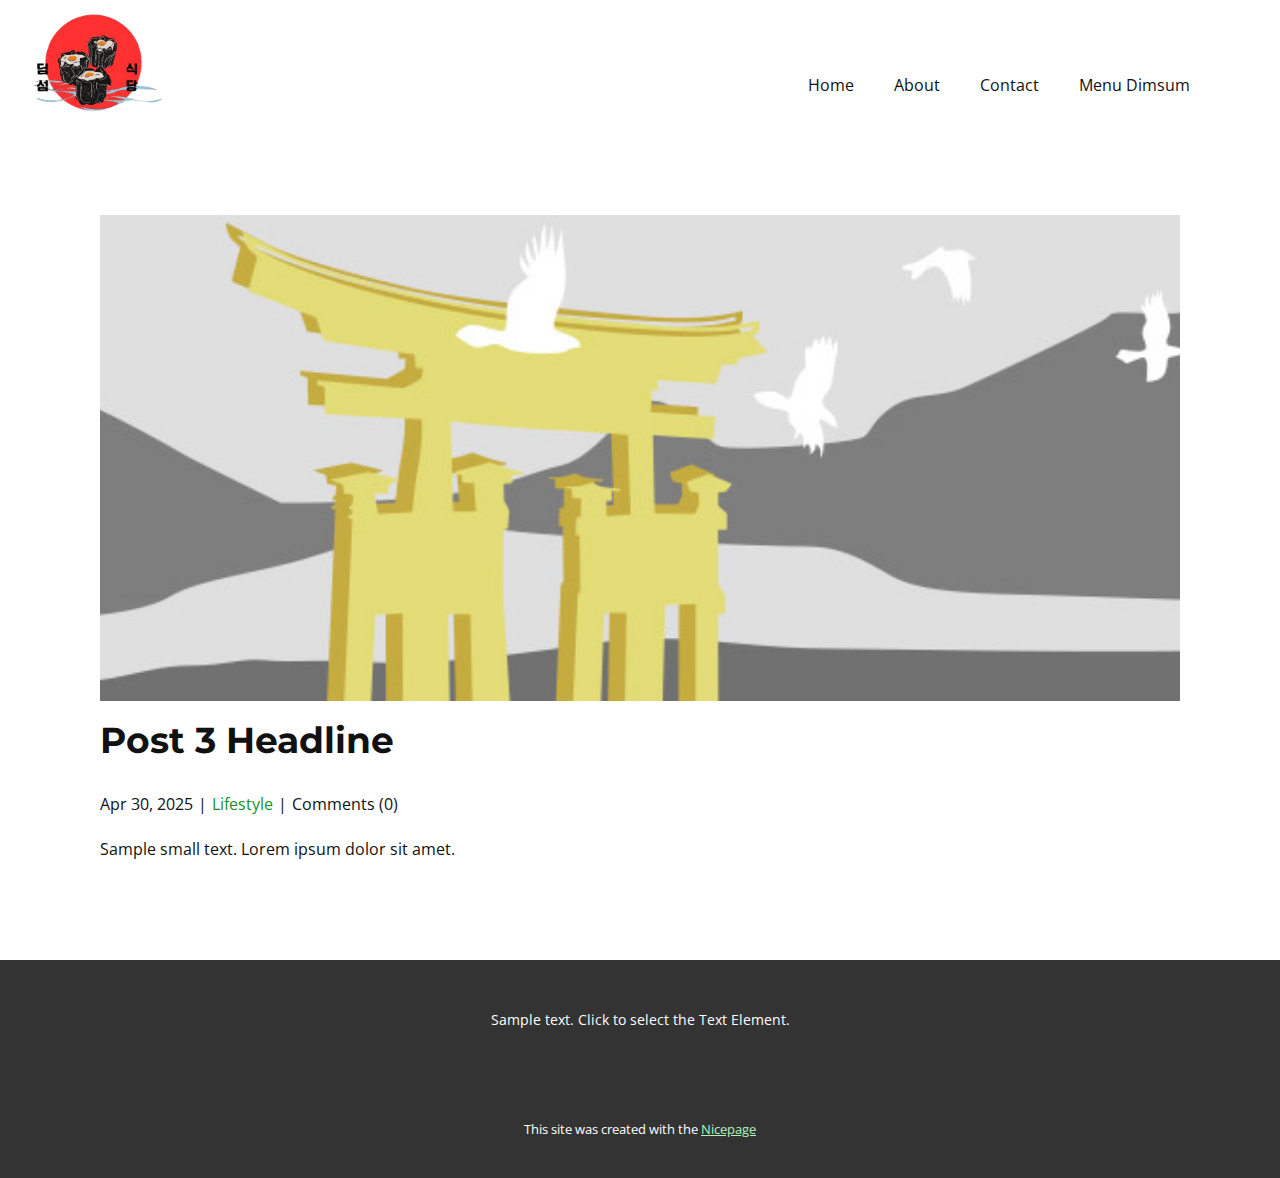
<file: blog/post-2.html>
<!DOCTYPE html>
<html style="font-size: 16px;" lang="en"><head>
    <meta name="viewport" content="width=device-width, initial-scale=1.0">
    <meta charset="utf-8">
    <meta name="keywords" content="Post 1 Headline">
    <meta name="description" content="">
    <title>Post 3 Headline</title>
    <link rel="stylesheet" href="../nicepage.css" media="screen">
<link rel="stylesheet" href="../Post-Template.css" media="screen">
    <script class="u-script" type="text/javascript" src="../jquery.js" defer=""></script>
    <script class="u-script" type="text/javascript" src="../nicepage.js" defer=""></script>
    <meta name="generator" content="Nicepage 7.7.3, nicepage.com">
    
    
    
    
    <link id="u-theme-google-font" rel="stylesheet" href="https://fonts.googleapis.com/css?family=Montserrat:100,100i,200,200i,300,300i,400,400i,500,500i,600,600i,700,700i,800,800i,900,900i|Open+Sans:300,300i,400,400i,500,500i,600,600i,700,700i,800,800i">
    <script type="application/ld+json">{
		"@context": "http://schema.org",
		"@type": "Organization",
		"name": "",
		"logo": "images/Gambar_WhatsApp_2025-04-30_pukul_12.03.07_757beb0c-removebg-preview1.png"
}</script>
    <meta name="theme-color" content="#18922c">
  <meta data-intl-tel-input-cdn-path="intlTelInput/"></head>
  <body data-path-to-root="./" data-include-products="false" class="u-body u-xl-mode" data-lang="en"><header class="u-clearfix u-header u-header" id="header"><a href="#" class="u-image u-logo u-image-1" data-image-width="500" data-image-height="500">
        <img src="../images/Gambar_WhatsApp_2025-04-30_pukul_12.03.07_757beb0c-removebg-preview1.png" class="u-logo-image u-logo-image-1">
      </a><nav class="u-menu u-menu-one-level u-offcanvas u-menu-1">
        <div class="menu-collapse" style="font-size: 1rem; letter-spacing: 0px;">
          <a class="u-button-style u-custom-left-right-menu-spacing u-custom-padding-bottom u-custom-top-bottom-menu-spacing u-hamburger-link u-nav-link u-text-active-palette-1-base u-text-hover-palette-2-base" href="#">
            <svg class="u-svg-link" viewBox="0 0 24 24"><use xlink:href="#menu-hamburger"></use></svg>
            <svg class="u-svg-content" version="1.1" id="menu-hamburger" viewBox="0 0 16 16" x="0px" y="0px" xmlns:xlink="http://www.w3.org/1999/xlink" xmlns="http://www.w3.org/2000/svg"><g><rect y="1" width="16" height="2"></rect><rect y="7" width="16" height="2"></rect><rect y="13" width="16" height="2"></rect>
</g></svg>
          </a>
        </div>
        <div class="u-custom-menu u-nav-container">
          <ul class="u-nav u-unstyled u-nav-1"><li class="u-nav-item"><a class="u-button-style u-nav-link u-text-active-palette-1-base u-text-hover-palette-2-base" href="../" style="padding: 10px 20px;">Home</a>
</li><li class="u-nav-item"><a class="u-button-style u-nav-link u-text-active-palette-1-base u-text-hover-palette-2-base" href="../About.html" rel="nofollow" style="padding: 10px 20px;">About</a>
</li><li class="u-nav-item"><a class="u-button-style u-nav-link u-text-active-palette-1-base u-text-hover-palette-2-base" href="../Contact.html" rel="nofollow" style="padding: 10px 20px;">Contact</a>
</li><li class="u-nav-item"><a class="u-button-style u-nav-link u-text-active-palette-1-base u-text-hover-palette-2-base" href="../Menu-Dimsum.html" rel="nofollow" style="padding: 10px 20px;">Menu Dimsum</a>
</li></ul>
        </div>
        <div class="u-custom-menu u-nav-container-collapse">
          <div class="u-black u-container-style u-inner-container-layout u-opacity u-opacity-95 u-sidenav">
            <div class="u-inner-container-layout u-sidenav-overflow">
              <div class="u-menu-close"></div>
              <ul class="u-align-center u-nav u-popupmenu-items u-unstyled u-nav-2"><li class="u-nav-item"><a class="u-button-style u-nav-link" href="../">Home</a>
</li><li class="u-nav-item"><a class="u-button-style u-nav-link" href="../About.html" rel="nofollow">About</a>
</li><li class="u-nav-item"><a class="u-button-style u-nav-link" href="../Contact.html" rel="nofollow">Contact</a>
</li><li class="u-nav-item"><a class="u-button-style u-nav-link" href="../Menu-Dimsum.html" rel="nofollow">Menu Dimsum</a>
</li></ul>
            </div>
          </div>
          <div class="u-black u-menu-overlay u-opacity u-opacity-70"></div>
        </div>
      </nav></header>
    <section class="u-align-center u-clearfix u-section-1" id="block-1">
      <div class="u-clearfix u-sheet u-valign-middle-md u-valign-middle-sm u-valign-middle-xs u-sheet-1"><!--post_details--><!--post_details_options_json--><!--{"source":""}--><!--/post_details_options_json--><!--blog_post-->
        <div class="u-container-style u-expanded-width u-post-details u-post-details-1">
          <div class="u-container-layout u-valign-middle u-container-layout-1"><!--blog_post_image-->
            <img alt="" class="u-blog-control u-expanded-width u-image u-image-default u-image-1" src="../images/8ad73f3c.jpeg"><!--/blog_post_image--><!--blog_post_header-->
            <h2 class="u-blog-control u-text u-text-1">Post 3 Headline</h2><!--/blog_post_header--><!--blog_post_metadata-->
            <div class="u-blog-control u-metadata u-metadata-1"><!--blog_post_metadata_date--><span class="u-meta-date u-meta-icon">Apr 30, 2025</span><!--/blog_post_metadata_date--><!--blog_post_metadata_category--><span class="u-meta-category u-meta-icon"><a href="../blog/blog.html#/blog-1///3">Lifestyle</a></span><!--/blog_post_metadata_category--><!--blog_post_metadata_comments--><span class="u-meta-comments u-meta-icon"><!--blog_post_metadata_comments_content-->Comments (0)<!--/blog_post_metadata_comments_content--></span><!--/blog_post_metadata_comments-->
            </div><!--/blog_post_metadata--><!--blog_post_content-->
            <div class="u-align-justify u-blog-control u-post-content u-text u-text-2 fr-view">
  <p>Sample small text. Lorem ipsum dolor sit amet.</p>
  </div><!--/blog_post_content-->
          </div>
        </div><!--/blog_post--><!--/post_details-->
      </div>
    </section>
    
    
    
    
    <footer class="u-align-center u-clearfix u-container-align-center u-footer u-grey-80 u-footer" id="footer"><div class="u-clearfix u-sheet u-sheet-1">
        <p class="u-small-text u-text u-text-variant u-text-1">Sample text. Click to select the Text Element.</p>
      </div></footer>
    <section class="u-backlink u-clearfix u-grey-80">
      <p class="u-text"><span>This site was created with the </span>
        <a class="u-link" href="https://nicepage.com/" target="_blank" rel="nofollow"><span>Nicepage</span>
        </a>
      </p>
    </section>
  
</body></html>
</file>
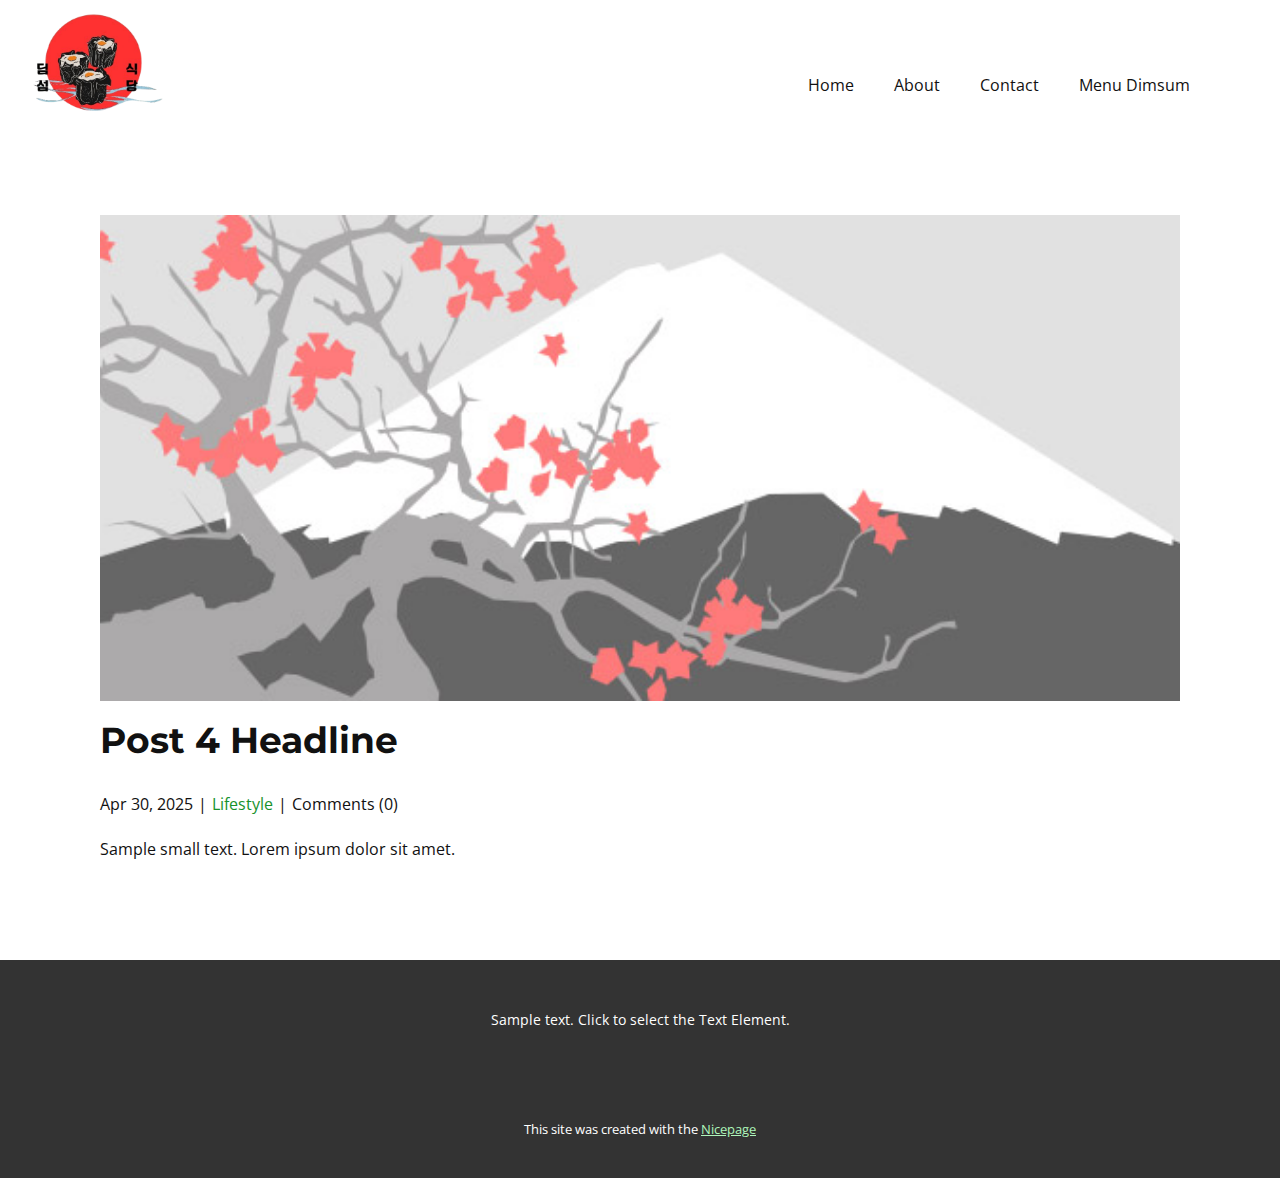
<file: blog/post-3.html>
<!DOCTYPE html>
<html style="font-size: 16px;" lang="en"><head>
    <meta name="viewport" content="width=device-width, initial-scale=1.0">
    <meta charset="utf-8">
    <meta name="keywords" content="Post 1 Headline">
    <meta name="description" content="">
    <title>Post 4 Headline</title>
    <link rel="stylesheet" href="../nicepage.css" media="screen">
<link rel="stylesheet" href="../Post-Template.css" media="screen">
    <script class="u-script" type="text/javascript" src="../jquery.js" defer=""></script>
    <script class="u-script" type="text/javascript" src="../nicepage.js" defer=""></script>
    <meta name="generator" content="Nicepage 7.7.3, nicepage.com">
    
    
    
    
    <link id="u-theme-google-font" rel="stylesheet" href="https://fonts.googleapis.com/css?family=Montserrat:100,100i,200,200i,300,300i,400,400i,500,500i,600,600i,700,700i,800,800i,900,900i|Open+Sans:300,300i,400,400i,500,500i,600,600i,700,700i,800,800i">
    <script type="application/ld+json">{
		"@context": "http://schema.org",
		"@type": "Organization",
		"name": "",
		"logo": "images/Gambar_WhatsApp_2025-04-30_pukul_12.03.07_757beb0c-removebg-preview1.png"
}</script>
    <meta name="theme-color" content="#18922c">
  <meta data-intl-tel-input-cdn-path="intlTelInput/"></head>
  <body data-path-to-root="./" data-include-products="false" class="u-body u-xl-mode" data-lang="en"><header class="u-clearfix u-header u-header" id="header"><a href="#" class="u-image u-logo u-image-1" data-image-width="500" data-image-height="500">
        <img src="../images/Gambar_WhatsApp_2025-04-30_pukul_12.03.07_757beb0c-removebg-preview1.png" class="u-logo-image u-logo-image-1">
      </a><nav class="u-menu u-menu-one-level u-offcanvas u-menu-1">
        <div class="menu-collapse" style="font-size: 1rem; letter-spacing: 0px;">
          <a class="u-button-style u-custom-left-right-menu-spacing u-custom-padding-bottom u-custom-top-bottom-menu-spacing u-hamburger-link u-nav-link u-text-active-palette-1-base u-text-hover-palette-2-base" href="#">
            <svg class="u-svg-link" viewBox="0 0 24 24"><use xlink:href="#menu-hamburger"></use></svg>
            <svg class="u-svg-content" version="1.1" id="menu-hamburger" viewBox="0 0 16 16" x="0px" y="0px" xmlns:xlink="http://www.w3.org/1999/xlink" xmlns="http://www.w3.org/2000/svg"><g><rect y="1" width="16" height="2"></rect><rect y="7" width="16" height="2"></rect><rect y="13" width="16" height="2"></rect>
</g></svg>
          </a>
        </div>
        <div class="u-custom-menu u-nav-container">
          <ul class="u-nav u-unstyled u-nav-1"><li class="u-nav-item"><a class="u-button-style u-nav-link u-text-active-palette-1-base u-text-hover-palette-2-base" href="../" style="padding: 10px 20px;">Home</a>
</li><li class="u-nav-item"><a class="u-button-style u-nav-link u-text-active-palette-1-base u-text-hover-palette-2-base" href="../About.html" rel="nofollow" style="padding: 10px 20px;">About</a>
</li><li class="u-nav-item"><a class="u-button-style u-nav-link u-text-active-palette-1-base u-text-hover-palette-2-base" href="../Contact.html" rel="nofollow" style="padding: 10px 20px;">Contact</a>
</li><li class="u-nav-item"><a class="u-button-style u-nav-link u-text-active-palette-1-base u-text-hover-palette-2-base" href="../Menu-Dimsum.html" rel="nofollow" style="padding: 10px 20px;">Menu Dimsum</a>
</li></ul>
        </div>
        <div class="u-custom-menu u-nav-container-collapse">
          <div class="u-black u-container-style u-inner-container-layout u-opacity u-opacity-95 u-sidenav">
            <div class="u-inner-container-layout u-sidenav-overflow">
              <div class="u-menu-close"></div>
              <ul class="u-align-center u-nav u-popupmenu-items u-unstyled u-nav-2"><li class="u-nav-item"><a class="u-button-style u-nav-link" href="../">Home</a>
</li><li class="u-nav-item"><a class="u-button-style u-nav-link" href="../About.html" rel="nofollow">About</a>
</li><li class="u-nav-item"><a class="u-button-style u-nav-link" href="../Contact.html" rel="nofollow">Contact</a>
</li><li class="u-nav-item"><a class="u-button-style u-nav-link" href="../Menu-Dimsum.html" rel="nofollow">Menu Dimsum</a>
</li></ul>
            </div>
          </div>
          <div class="u-black u-menu-overlay u-opacity u-opacity-70"></div>
        </div>
      </nav></header>
    <section class="u-align-center u-clearfix u-section-1" id="block-1">
      <div class="u-clearfix u-sheet u-valign-middle-md u-valign-middle-sm u-valign-middle-xs u-sheet-1"><!--post_details--><!--post_details_options_json--><!--{"source":""}--><!--/post_details_options_json--><!--blog_post-->
        <div class="u-container-style u-expanded-width u-post-details u-post-details-1">
          <div class="u-container-layout u-valign-middle u-container-layout-1"><!--blog_post_image-->
            <img alt="" class="u-blog-control u-expanded-width u-image u-image-default u-image-1" src="../images/0fd3416c.jpeg"><!--/blog_post_image--><!--blog_post_header-->
            <h2 class="u-blog-control u-text u-text-1">Post 4 Headline</h2><!--/blog_post_header--><!--blog_post_metadata-->
            <div class="u-blog-control u-metadata u-metadata-1"><!--blog_post_metadata_date--><span class="u-meta-date u-meta-icon">Apr 30, 2025</span><!--/blog_post_metadata_date--><!--blog_post_metadata_category--><span class="u-meta-category u-meta-icon"><a href="../blog/blog.html#/blog-1///3">Lifestyle</a></span><!--/blog_post_metadata_category--><!--blog_post_metadata_comments--><span class="u-meta-comments u-meta-icon"><!--blog_post_metadata_comments_content-->Comments (0)<!--/blog_post_metadata_comments_content--></span><!--/blog_post_metadata_comments-->
            </div><!--/blog_post_metadata--><!--blog_post_content-->
            <div class="u-align-justify u-blog-control u-post-content u-text u-text-2 fr-view">
  <p>Sample small text. Lorem ipsum dolor sit amet.</p>
  </div><!--/blog_post_content-->
          </div>
        </div><!--/blog_post--><!--/post_details-->
      </div>
    </section>
    
    
    
    
    <footer class="u-align-center u-clearfix u-container-align-center u-footer u-grey-80 u-footer" id="footer"><div class="u-clearfix u-sheet u-sheet-1">
        <p class="u-small-text u-text u-text-variant u-text-1">Sample text. Click to select the Text Element.</p>
      </div></footer>
    <section class="u-backlink u-clearfix u-grey-80">
      <p class="u-text"><span>This site was created with the </span>
        <a class="u-link" href="https://nicepage.com/" target="_blank" rel="nofollow"><span>Nicepage</span>
        </a>
      </p>
    </section>
  
</body></html>
</file>
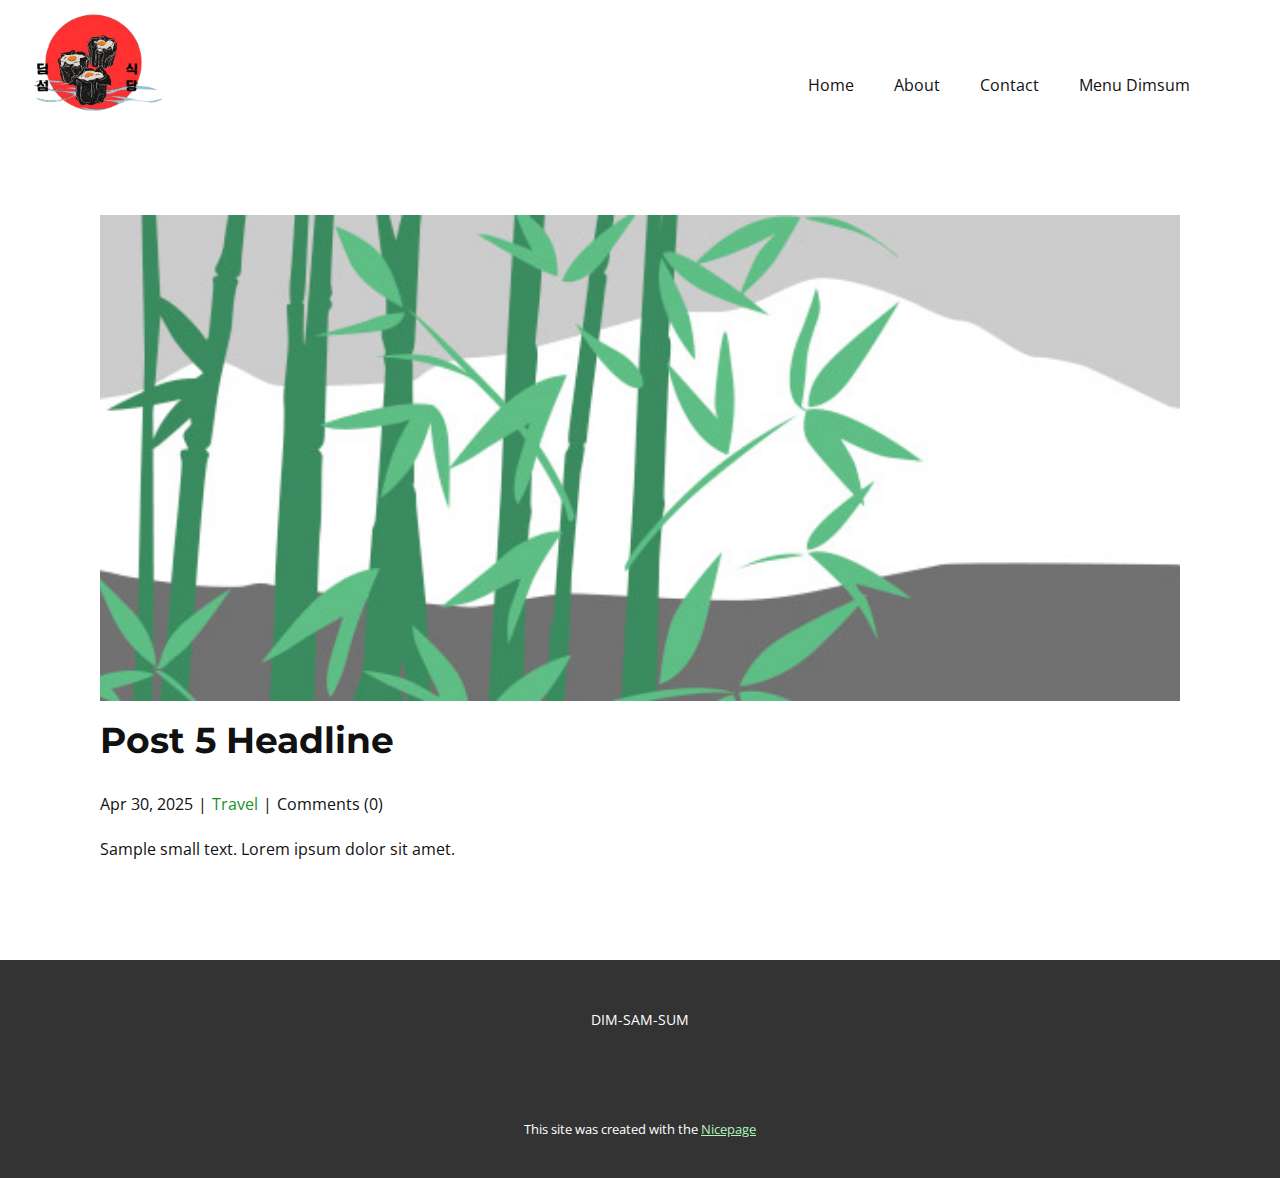
<file: blog/post-4.html>
<!DOCTYPE html>
<html style="font-size: 16px;" lang="en"><head>
    <meta name="viewport" content="width=device-width, initial-scale=1.0">
    <meta charset="utf-8">
    <meta name="keywords" content="Post 1 Headline">
    <meta name="description" content="">
    <title>Post 5 Headline</title>
    <link rel="stylesheet" href="../nicepage.css" media="screen">
<link rel="stylesheet" href="../Post-Template.css" media="screen">
    <script class="u-script" type="text/javascript" src="../jquery.js" defer=""></script>
    <script class="u-script" type="text/javascript" src="../nicepage.js" defer=""></script>
    <meta name="generator" content="Nicepage 7.7.3, nicepage.com">
    
    
    
    
    <link id="u-theme-google-font" rel="stylesheet" href="https://fonts.googleapis.com/css?family=Montserrat:100,100i,200,200i,300,300i,400,400i,500,500i,600,600i,700,700i,800,800i,900,900i|Open+Sans:300,300i,400,400i,500,500i,600,600i,700,700i,800,800i">
    <script type="application/ld+json">{
		"@context": "http://schema.org",
		"@type": "Organization",
		"name": "",
		"logo": "images/Gambar_WhatsApp_2025-04-30_pukul_12.03.07_757beb0c-removebg-preview1.png"
}</script>
    <meta name="theme-color" content="#18922c">
  <meta data-intl-tel-input-cdn-path="intlTelInput/"></head>
  <body data-path-to-root="./" data-include-products="false" class="u-body u-xl-mode" data-lang="en"><header class="u-clearfix u-header u-header" id="header"><a href="#" class="u-image u-logo u-image-1" data-image-width="500" data-image-height="500">
        <img src="../images/Gambar_WhatsApp_2025-04-30_pukul_12.03.07_757beb0c-removebg-preview1.png" class="u-logo-image u-logo-image-1">
      </a><nav class="u-menu u-menu-one-level u-offcanvas u-menu-1">
        <div class="menu-collapse" style="font-size: 1rem; letter-spacing: 0px;">
          <a class="u-button-style u-custom-left-right-menu-spacing u-custom-padding-bottom u-custom-top-bottom-menu-spacing u-hamburger-link u-nav-link u-text-active-palette-1-base u-text-hover-palette-2-base" href="#">
            <svg class="u-svg-link" viewBox="0 0 24 24"><use xlink:href="#menu-hamburger"></use></svg>
            <svg class="u-svg-content" version="1.1" id="menu-hamburger" viewBox="0 0 16 16" x="0px" y="0px" xmlns:xlink="http://www.w3.org/1999/xlink" xmlns="http://www.w3.org/2000/svg"><g><rect y="1" width="16" height="2"></rect><rect y="7" width="16" height="2"></rect><rect y="13" width="16" height="2"></rect>
</g></svg>
          </a>
        </div>
        <div class="u-custom-menu u-nav-container">
          <ul class="u-nav u-unstyled u-nav-1"><li class="u-nav-item"><a class="u-button-style u-nav-link u-text-active-palette-1-base u-text-hover-palette-2-base" href="../" style="padding: 10px 20px;">Home</a>
</li><li class="u-nav-item"><a class="u-button-style u-nav-link u-text-active-palette-1-base u-text-hover-palette-2-base" href="../About.html" rel="nofollow" style="padding: 10px 20px;">About</a>
</li><li class="u-nav-item"><a class="u-button-style u-nav-link u-text-active-palette-1-base u-text-hover-palette-2-base" href="../Contact.html" rel="nofollow" style="padding: 10px 20px;">Contact</a>
</li><li class="u-nav-item"><a class="u-button-style u-nav-link u-text-active-palette-1-base u-text-hover-palette-2-base" href="../Menu-Dimsum.html" rel="nofollow" style="padding: 10px 20px;">Menu Dimsum</a>
</li></ul>
        </div>
        <div class="u-custom-menu u-nav-container-collapse">
          <div class="u-black u-container-style u-inner-container-layout u-opacity u-opacity-95 u-sidenav">
            <div class="u-inner-container-layout u-sidenav-overflow">
              <div class="u-menu-close"></div>
              <ul class="u-align-center u-nav u-popupmenu-items u-unstyled u-nav-2"><li class="u-nav-item"><a class="u-button-style u-nav-link" href="../">Home</a>
</li><li class="u-nav-item"><a class="u-button-style u-nav-link" href="../About.html" rel="nofollow">About</a>
</li><li class="u-nav-item"><a class="u-button-style u-nav-link" href="../Contact.html" rel="nofollow">Contact</a>
</li><li class="u-nav-item"><a class="u-button-style u-nav-link" href="../Menu-Dimsum.html" rel="nofollow">Menu Dimsum</a>
</li></ul>
            </div>
          </div>
          <div class="u-black u-menu-overlay u-opacity u-opacity-70"></div>
        </div>
      </nav></header>
    <section class="u-align-center u-clearfix u-section-1" id="block-1">
      <div class="u-clearfix u-sheet u-valign-middle-md u-valign-middle-sm u-valign-middle-xs u-sheet-1"><!--post_details--><!--post_details_options_json--><!--{"source":""}--><!--/post_details_options_json--><!--blog_post-->
        <div class="u-container-style u-expanded-width u-post-details u-post-details-1">
          <div class="u-container-layout u-valign-middle u-container-layout-1"><!--blog_post_image-->
            <img alt="" class="u-blog-control u-expanded-width u-image u-image-default u-image-1" src="../images/68f64b9d.jpeg"><!--/blog_post_image--><!--blog_post_header-->
            <h2 class="u-blog-control u-text u-text-1">Post 5 Headline</h2><!--/blog_post_header--><!--blog_post_metadata-->
            <div class="u-blog-control u-metadata u-metadata-1"><!--blog_post_metadata_date--><span class="u-meta-date u-meta-icon">Apr 30, 2025</span><!--/blog_post_metadata_date--><!--blog_post_metadata_category--><span class="u-meta-category u-meta-icon"><a href="../blog/blog.html#/blog-1///2">Travel</a></span><!--/blog_post_metadata_category--><!--blog_post_metadata_comments--><span class="u-meta-comments u-meta-icon"><!--blog_post_metadata_comments_content-->Comments (0)<!--/blog_post_metadata_comments_content--></span><!--/blog_post_metadata_comments-->
            </div><!--/blog_post_metadata--><!--blog_post_content-->
            <div class="u-align-justify u-blog-control u-post-content u-text u-text-2 fr-view">
  <p>Sample small text. Lorem ipsum dolor sit amet.</p>
  </div><!--/blog_post_content-->
          </div>
        </div><!--/blog_post--><!--/post_details-->
      </div>
    </section>
    
    
    
    
    <footer class="u-align-center u-clearfix u-container-align-center u-footer u-grey-80 u-footer" id="footer"><div class="u-clearfix u-sheet u-sheet-1">
        <p class="u-small-text u-text u-text-variant u-text-1">DIM-SAM-SUM </p>
      </div></footer>
    <section class="u-backlink u-clearfix u-grey-80">
      <p class="u-text"><span>This site was created with the </span>
        <a class="u-link" href="https://nicepage.com/" target="_blank" rel="nofollow"><span>Nicepage</span>
        </a>
      </p>
    </section>
  
</body></html>
</file>
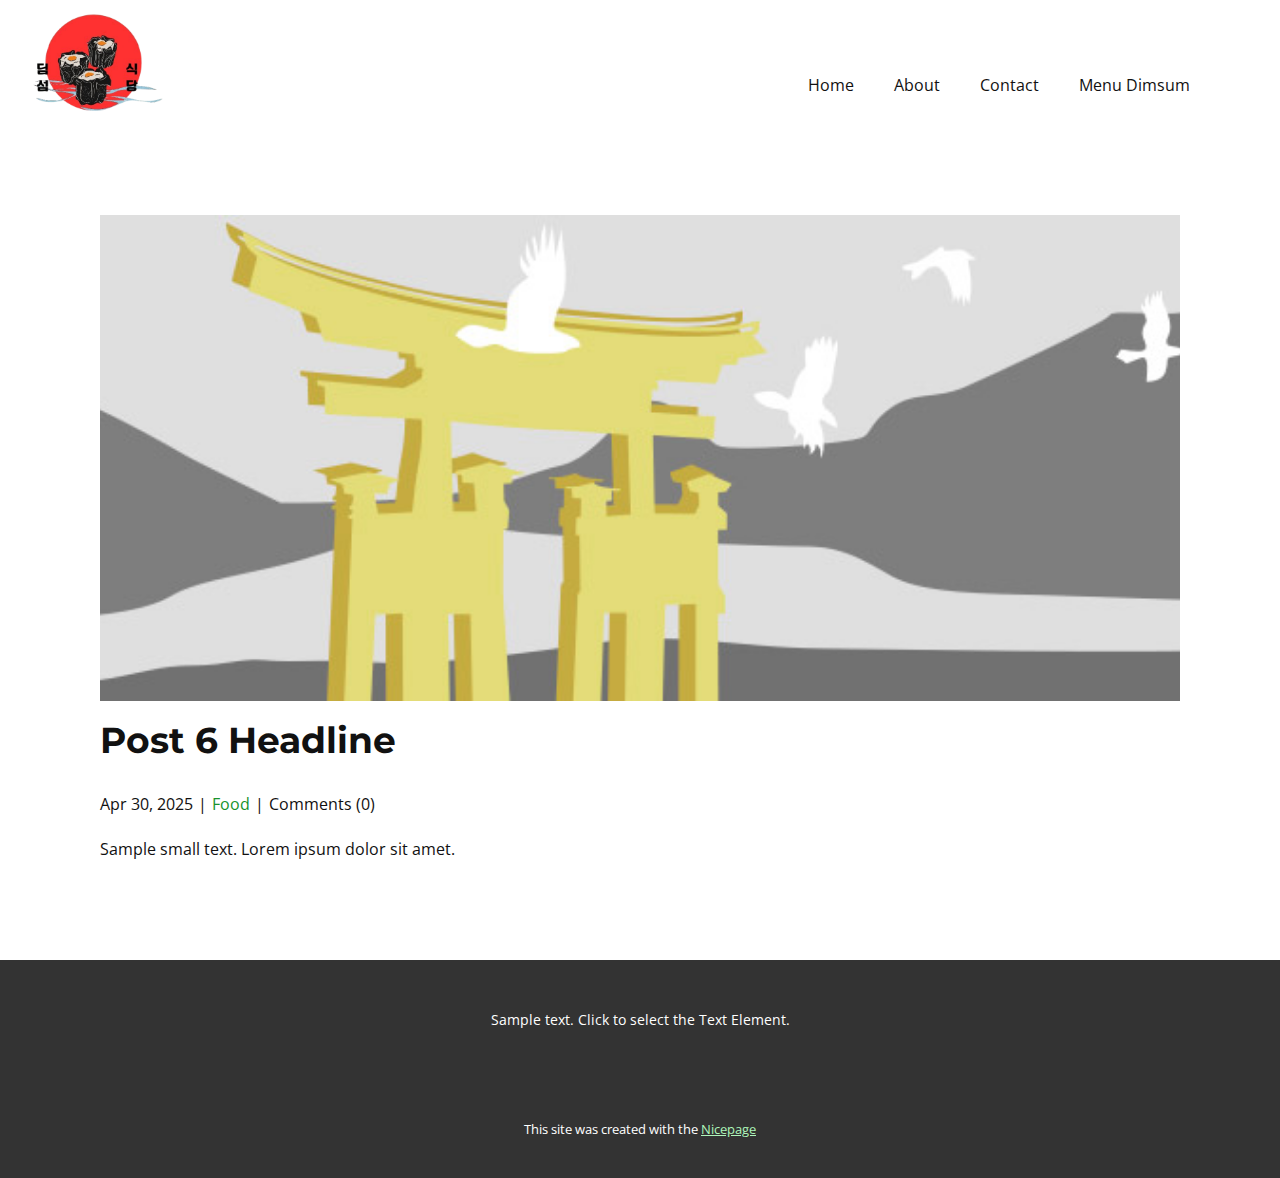
<file: blog/post-5.html>
<!DOCTYPE html>
<html style="font-size: 16px;" lang="en"><head>
    <meta name="viewport" content="width=device-width, initial-scale=1.0">
    <meta charset="utf-8">
    <meta name="keywords" content="Post 1 Headline">
    <meta name="description" content="">
    <title>Post 6 Headline</title>
    <link rel="stylesheet" href="../nicepage.css" media="screen">
<link rel="stylesheet" href="../Post-Template.css" media="screen">
    <script class="u-script" type="text/javascript" src="../jquery.js" defer=""></script>
    <script class="u-script" type="text/javascript" src="../nicepage.js" defer=""></script>
    <meta name="generator" content="Nicepage 7.7.3, nicepage.com">
    
    
    
    
    <link id="u-theme-google-font" rel="stylesheet" href="https://fonts.googleapis.com/css?family=Montserrat:100,100i,200,200i,300,300i,400,400i,500,500i,600,600i,700,700i,800,800i,900,900i|Open+Sans:300,300i,400,400i,500,500i,600,600i,700,700i,800,800i">
    <script type="application/ld+json">{
		"@context": "http://schema.org",
		"@type": "Organization",
		"name": "",
		"logo": "images/Gambar_WhatsApp_2025-04-30_pukul_12.03.07_757beb0c-removebg-preview1.png"
}</script>
    <meta name="theme-color" content="#18922c">
  <meta data-intl-tel-input-cdn-path="intlTelInput/"></head>
  <body data-path-to-root="./" data-include-products="false" class="u-body u-xl-mode" data-lang="en"><header class="u-clearfix u-header u-header" id="header"><a href="#" class="u-image u-logo u-image-1" data-image-width="500" data-image-height="500">
        <img src="../images/Gambar_WhatsApp_2025-04-30_pukul_12.03.07_757beb0c-removebg-preview1.png" class="u-logo-image u-logo-image-1">
      </a><nav class="u-menu u-menu-one-level u-offcanvas u-menu-1">
        <div class="menu-collapse" style="font-size: 1rem; letter-spacing: 0px;">
          <a class="u-button-style u-custom-left-right-menu-spacing u-custom-padding-bottom u-custom-top-bottom-menu-spacing u-hamburger-link u-nav-link u-text-active-palette-1-base u-text-hover-palette-2-base" href="#">
            <svg class="u-svg-link" viewBox="0 0 24 24"><use xlink:href="#menu-hamburger"></use></svg>
            <svg class="u-svg-content" version="1.1" id="menu-hamburger" viewBox="0 0 16 16" x="0px" y="0px" xmlns:xlink="http://www.w3.org/1999/xlink" xmlns="http://www.w3.org/2000/svg"><g><rect y="1" width="16" height="2"></rect><rect y="7" width="16" height="2"></rect><rect y="13" width="16" height="2"></rect>
</g></svg>
          </a>
        </div>
        <div class="u-custom-menu u-nav-container">
          <ul class="u-nav u-unstyled u-nav-1"><li class="u-nav-item"><a class="u-button-style u-nav-link u-text-active-palette-1-base u-text-hover-palette-2-base" href="../" style="padding: 10px 20px;">Home</a>
</li><li class="u-nav-item"><a class="u-button-style u-nav-link u-text-active-palette-1-base u-text-hover-palette-2-base" href="../About.html" rel="nofollow" style="padding: 10px 20px;">About</a>
</li><li class="u-nav-item"><a class="u-button-style u-nav-link u-text-active-palette-1-base u-text-hover-palette-2-base" href="../Contact.html" rel="nofollow" style="padding: 10px 20px;">Contact</a>
</li><li class="u-nav-item"><a class="u-button-style u-nav-link u-text-active-palette-1-base u-text-hover-palette-2-base" href="../Menu-Dimsum.html" rel="nofollow" style="padding: 10px 20px;">Menu Dimsum</a>
</li></ul>
        </div>
        <div class="u-custom-menu u-nav-container-collapse">
          <div class="u-black u-container-style u-inner-container-layout u-opacity u-opacity-95 u-sidenav">
            <div class="u-inner-container-layout u-sidenav-overflow">
              <div class="u-menu-close"></div>
              <ul class="u-align-center u-nav u-popupmenu-items u-unstyled u-nav-2"><li class="u-nav-item"><a class="u-button-style u-nav-link" href="../">Home</a>
</li><li class="u-nav-item"><a class="u-button-style u-nav-link" href="../About.html" rel="nofollow">About</a>
</li><li class="u-nav-item"><a class="u-button-style u-nav-link" href="../Contact.html" rel="nofollow">Contact</a>
</li><li class="u-nav-item"><a class="u-button-style u-nav-link" href="../Menu-Dimsum.html" rel="nofollow">Menu Dimsum</a>
</li></ul>
            </div>
          </div>
          <div class="u-black u-menu-overlay u-opacity u-opacity-70"></div>
        </div>
      </nav></header>
    <section class="u-align-center u-clearfix u-section-1" id="block-1">
      <div class="u-clearfix u-sheet u-valign-middle-md u-valign-middle-sm u-valign-middle-xs u-sheet-1"><!--post_details--><!--post_details_options_json--><!--{"source":""}--><!--/post_details_options_json--><!--blog_post-->
        <div class="u-container-style u-expanded-width u-post-details u-post-details-1">
          <div class="u-container-layout u-valign-middle u-container-layout-1"><!--blog_post_image-->
            <img alt="" class="u-blog-control u-expanded-width u-image u-image-default u-image-1" src="../images/8ad73f3c.jpeg"><!--/blog_post_image--><!--blog_post_header-->
            <h2 class="u-blog-control u-text u-text-1">Post 6 Headline</h2><!--/blog_post_header--><!--blog_post_metadata-->
            <div class="u-blog-control u-metadata u-metadata-1"><!--blog_post_metadata_date--><span class="u-meta-date u-meta-icon">Apr 30, 2025</span><!--/blog_post_metadata_date--><!--blog_post_metadata_category--><span class="u-meta-category u-meta-icon"><a href="../blog/blog.html#/blog-1///1">Food</a></span><!--/blog_post_metadata_category--><!--blog_post_metadata_comments--><span class="u-meta-comments u-meta-icon"><!--blog_post_metadata_comments_content-->Comments (0)<!--/blog_post_metadata_comments_content--></span><!--/blog_post_metadata_comments-->
            </div><!--/blog_post_metadata--><!--blog_post_content-->
            <div class="u-align-justify u-blog-control u-post-content u-text u-text-2 fr-view">
  <p>Sample small text. Lorem ipsum dolor sit amet.</p>
  </div><!--/blog_post_content-->
          </div>
        </div><!--/blog_post--><!--/post_details-->
      </div>
    </section>
    
    
    
    
    <footer class="u-align-center u-clearfix u-container-align-center u-footer u-grey-80 u-footer" id="footer"><div class="u-clearfix u-sheet u-sheet-1">
        <p class="u-small-text u-text u-text-variant u-text-1">Sample text. Click to select the Text Element.</p>
      </div></footer>
    <section class="u-backlink u-clearfix u-grey-80">
      <p class="u-text"><span>This site was created with the </span>
        <a class="u-link" href="https://nicepage.com/" target="_blank" rel="nofollow"><span>Nicepage</span>
        </a>
      </p>
    </section>
  
</body></html>
</file>
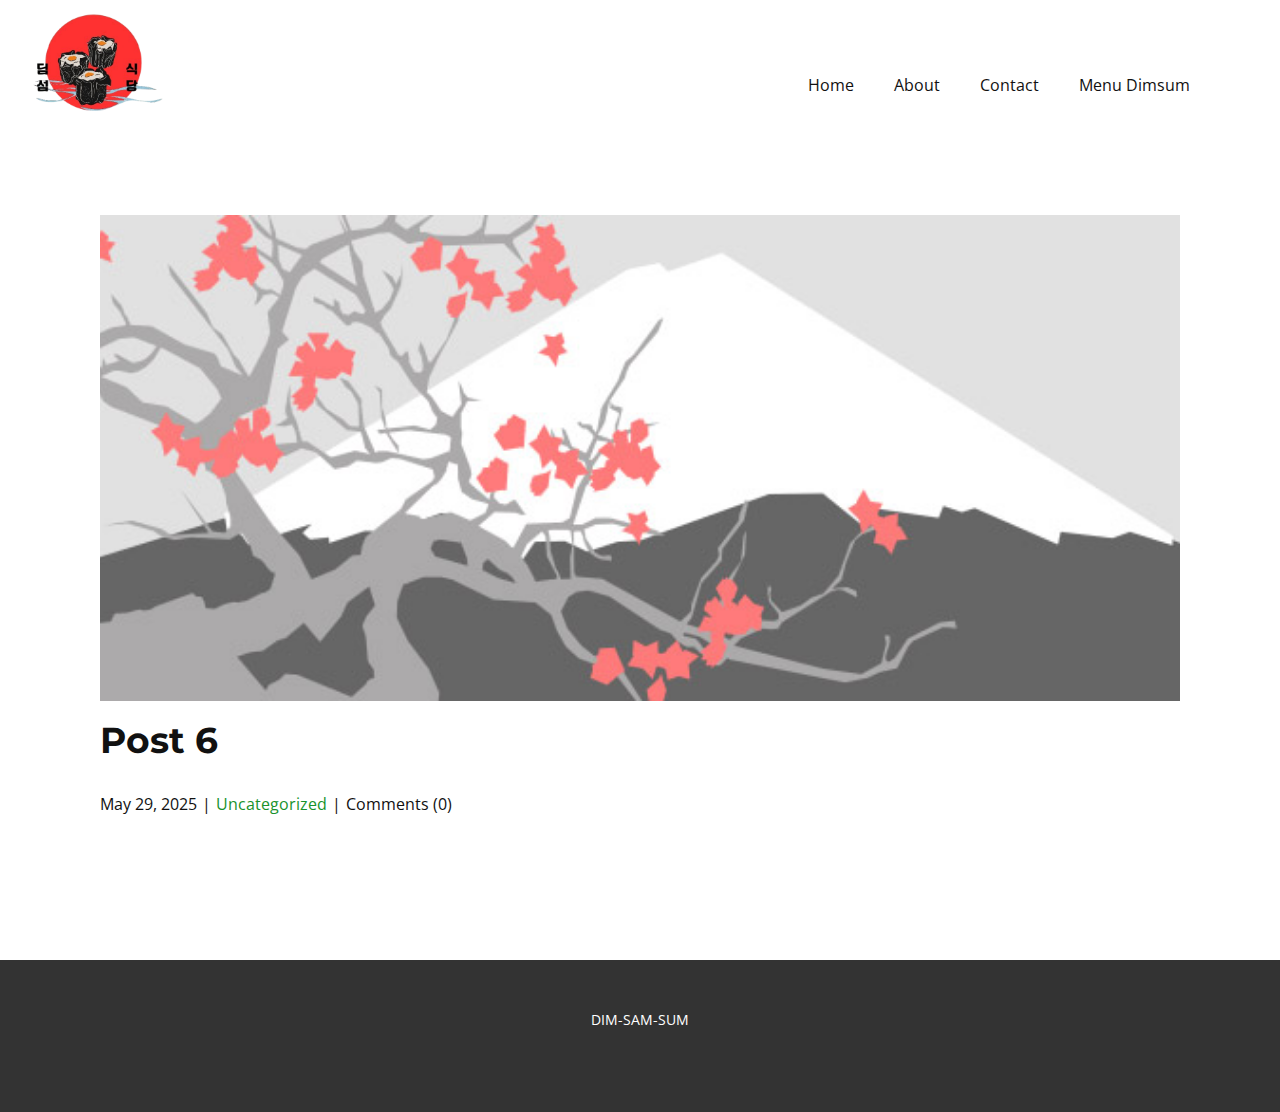
<file: blog/post-6.html>
<!DOCTYPE html>
<html style="font-size: 16px;" lang="en"><head>
    <meta name="viewport" content="width=device-width, initial-scale=1.0">
    <meta charset="utf-8">
    <meta name="keywords" content="Post 1 Headline">
    <meta name="description" content="">
    <title>Post 6</title>
    <link rel="stylesheet" href="../nicepage.css" media="screen">
<link rel="stylesheet" href="../Post-Template.css" media="screen">
    <script class="u-script" type="text/javascript" src="../jquery.js" defer=""></script>
    <script class="u-script" type="text/javascript" src="../nicepage.js" defer=""></script>
    <meta name="generator" content="Nicepage 7.9.4, nicepage.com">
    
    
    
    
    <link id="u-theme-google-font" rel="stylesheet" href="https://fonts.googleapis.com/css?family=Montserrat:100,100i,200,200i,300,300i,400,400i,500,500i,600,600i,700,700i,800,800i,900,900i|Open+Sans:300,300i,400,400i,500,500i,600,600i,700,700i,800,800i">
    <script type="application/ld+json">{
		"@context": "http://schema.org",
		"@type": "Organization",
		"name": "",
		"logo": "images/Gambar_WhatsApp_2025-04-30_pukul_12.03.07_757beb0c-removebg-preview1.png"
}</script>
    <meta name="theme-color" content="#18922c">
  <meta data-intl-tel-input-cdn-path="intlTelInput/"></head>
  <body data-path-to-root="./" data-include-products="false" class="u-body u-xl-mode" data-lang="en"><header class="u-clearfix u-header u-header" id="header"><a href="#" class="u-image u-logo u-image-1" data-image-width="500" data-image-height="500">
        <img src="../images/Gambar_WhatsApp_2025-04-30_pukul_12.03.07_757beb0c-removebg-preview1.png" class="u-logo-image u-logo-image-1">
      </a><nav class="u-menu u-menu-one-level u-offcanvas u-menu-1" role="navigation" aria-label="Menu navigation">
        <div class="menu-collapse" style="font-size: 1rem; letter-spacing: 0px;">
          <a class="u-button-style u-custom-left-right-menu-spacing u-custom-padding-bottom u-custom-top-bottom-menu-spacing u-hamburger-link u-nav-link u-text-active-palette-1-base u-text-hover-palette-2-base" href="#" tabindex="-1" aria-label="Open menu" aria-controls="1d98">
            <svg class="u-svg-link" viewBox="0 0 24 24"><use xlink:href="#menu-hamburger"></use></svg>
            <svg class="u-svg-content" version="1.1" id="menu-hamburger" viewBox="0 0 16 16" x="0px" y="0px" xmlns:xlink="http://www.w3.org/1999/xlink" xmlns="http://www.w3.org/2000/svg"><g><rect y="1" width="16" height="2"></rect><rect y="7" width="16" height="2"></rect><rect y="13" width="16" height="2"></rect>
</g></svg>
          </a>
        </div>
        <div class="u-custom-menu u-nav-container">
          <ul class="u-nav u-unstyled u-nav-1" role="menubar"><li class="u-nav-item" role="none"><a class="u-button-style u-nav-link u-text-active-palette-1-base u-text-hover-palette-2-base" href="../" style="padding: 10px 20px;" role="menuitem">Home</a>
</li><li class="u-nav-item" role="none"><a class="u-button-style u-nav-link u-text-active-palette-1-base u-text-hover-palette-2-base" href="../About.html" rel="nofollow" style="padding: 10px 20px;" role="menuitem">About</a>
</li><li class="u-nav-item" role="none"><a class="u-button-style u-nav-link u-text-active-palette-1-base u-text-hover-palette-2-base" href="../Contact.html" rel="nofollow" style="padding: 10px 20px;" role="menuitem">Contact</a>
</li><li class="u-nav-item" role="none"><a class="u-button-style u-nav-link u-text-active-palette-1-base u-text-hover-palette-2-base" href="../Menu-Dimsum.html" rel="nofollow" style="padding: 10px 20px;" role="menuitem">Menu Dimsum</a>
</li></ul>
        </div>
        <div class="u-custom-menu u-nav-container-collapse" id="1d98" role="region" aria-label="Menu panel">
          <div class="u-black u-container-style u-inner-container-layout u-opacity u-opacity-95 u-sidenav">
            <div class="u-inner-container-layout u-sidenav-overflow">
              <div class="u-menu-close" tabindex="-1" aria-label="Close menu"></div>
              <ul class="u-align-center u-nav u-popupmenu-items u-unstyled u-nav-2"><li class="u-nav-item"><a class="u-button-style u-nav-link" href="../">Home</a>
</li><li class="u-nav-item"><a class="u-button-style u-nav-link" href="../About.html" rel="nofollow">About</a>
</li><li class="u-nav-item"><a class="u-button-style u-nav-link" href="../Contact.html" rel="nofollow">Contact</a>
</li><li class="u-nav-item"><a class="u-button-style u-nav-link" href="../Menu-Dimsum.html" rel="nofollow">Menu Dimsum</a>
</li></ul>
            </div>
          </div>
          <div class="u-black u-menu-overlay u-opacity u-opacity-70"></div>
        </div>
      </nav></header>
    <section class="u-align-center u-clearfix u-section-1" id="block-1">
      <div class="u-clearfix u-sheet u-valign-middle-md u-valign-middle-sm u-valign-middle-xs u-sheet-1"><!--post_details--><!--post_details_options_json--><!--{"source":""}--><!--/post_details_options_json--><!--blog_post-->
        <div class="u-container-style u-expanded-width u-post-details u-post-details-1">
          <div class="u-container-layout u-valign-middle u-container-layout-1"><!--blog_post_image-->
            <img alt="" class="u-blog-control u-expanded-width u-image u-image-default u-image-1" src="../images/0fd3416c.jpeg"><!--/blog_post_image--><!--blog_post_header-->
            <h2 class="u-blog-control u-text u-text-1">Post 6</h2><!--/blog_post_header--><!--blog_post_metadata-->
            <div class="u-blog-control u-metadata u-metadata-1"><!--blog_post_metadata_date--><span class="u-meta-date u-meta-icon">May 29, 2025</span><!--/blog_post_metadata_date--><!--blog_post_metadata_category--><span class="u-meta-category u-meta-icon"><a href="../blog/blog.html#/blog-1///">Uncategorized</a></span><!--/blog_post_metadata_category--><!--blog_post_metadata_comments--><span class="u-meta-comments u-meta-icon"><!--blog_post_metadata_comments_content-->Comments (0)<!--/blog_post_metadata_comments_content--></span><!--/blog_post_metadata_comments-->
            </div><!--/blog_post_metadata--><!--blog_post_content-->
            <div class="u-align-justify u-blog-control u-post-content u-text u-text-2 fr-view">
  <p></p>
  </div><!--/blog_post_content-->
          </div>
        </div><!--/blog_post--><!--/post_details-->
      </div>
    </section>
    
    
    
    
    <footer class="u-align-center u-clearfix u-container-align-center u-footer u-grey-80 u-footer" id="footer"><div class="u-clearfix u-sheet u-sheet-1">
        <p class="u-small-text u-text u-text-variant u-text-1">DIM-SAM-SUM </p>
      </div></footer>
    <section class="u-backlink u-clearfix u-grey-80"></section>
  
</body></html>
</file>
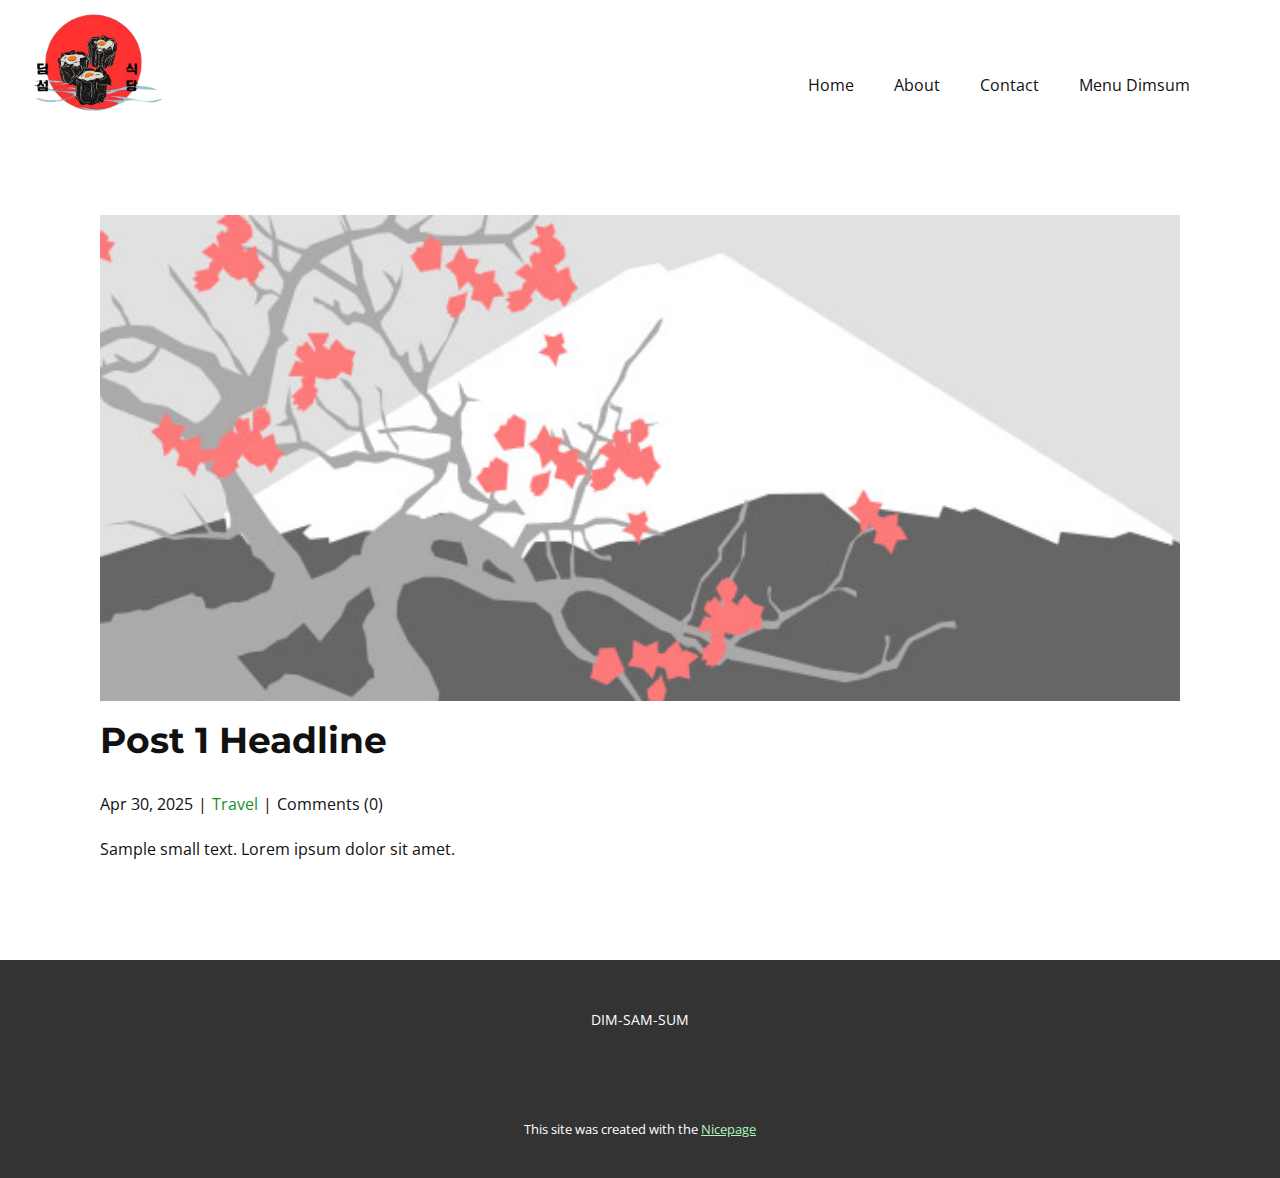
<file: blog/post.html>
<!DOCTYPE html>
<html style="font-size: 16px;" lang="en"><head>
    <meta name="viewport" content="width=device-width, initial-scale=1.0">
    <meta charset="utf-8">
    <meta name="keywords" content="Post 1 Headline">
    <meta name="description" content="">
    <title>Post 1 Headline</title>
    <link rel="stylesheet" href="../nicepage.css" media="screen">
<link rel="stylesheet" href="../Post-Template.css" media="screen">
    <script class="u-script" type="text/javascript" src="../jquery.js" defer=""></script>
    <script class="u-script" type="text/javascript" src="../nicepage.js" defer=""></script>
    <meta name="generator" content="Nicepage 7.7.3, nicepage.com">
    
    
    
    
    <link id="u-theme-google-font" rel="stylesheet" href="https://fonts.googleapis.com/css?family=Montserrat:100,100i,200,200i,300,300i,400,400i,500,500i,600,600i,700,700i,800,800i,900,900i|Open+Sans:300,300i,400,400i,500,500i,600,600i,700,700i,800,800i">
    <script type="application/ld+json">{
		"@context": "http://schema.org",
		"@type": "Organization",
		"name": "",
		"logo": "images/Gambar_WhatsApp_2025-04-30_pukul_12.03.07_757beb0c-removebg-preview1.png"
}</script>
    <meta name="theme-color" content="#18922c">
  <meta data-intl-tel-input-cdn-path="intlTelInput/"></head>
  <body data-path-to-root="./" data-include-products="false" class="u-body u-xl-mode" data-lang="en"><header class="u-clearfix u-header u-header" id="header"><a href="#" class="u-image u-logo u-image-1" data-image-width="500" data-image-height="500">
        <img src="../images/Gambar_WhatsApp_2025-04-30_pukul_12.03.07_757beb0c-removebg-preview1.png" class="u-logo-image u-logo-image-1">
      </a><nav class="u-menu u-menu-one-level u-offcanvas u-menu-1">
        <div class="menu-collapse" style="font-size: 1rem; letter-spacing: 0px;">
          <a class="u-button-style u-custom-left-right-menu-spacing u-custom-padding-bottom u-custom-top-bottom-menu-spacing u-hamburger-link u-nav-link u-text-active-palette-1-base u-text-hover-palette-2-base" href="#">
            <svg class="u-svg-link" viewBox="0 0 24 24"><use xlink:href="#menu-hamburger"></use></svg>
            <svg class="u-svg-content" version="1.1" id="menu-hamburger" viewBox="0 0 16 16" x="0px" y="0px" xmlns:xlink="http://www.w3.org/1999/xlink" xmlns="http://www.w3.org/2000/svg"><g><rect y="1" width="16" height="2"></rect><rect y="7" width="16" height="2"></rect><rect y="13" width="16" height="2"></rect>
</g></svg>
          </a>
        </div>
        <div class="u-custom-menu u-nav-container">
          <ul class="u-nav u-unstyled u-nav-1"><li class="u-nav-item"><a class="u-button-style u-nav-link u-text-active-palette-1-base u-text-hover-palette-2-base" href="../" style="padding: 10px 20px;">Home</a>
</li><li class="u-nav-item"><a class="u-button-style u-nav-link u-text-active-palette-1-base u-text-hover-palette-2-base" href="../About.html" rel="nofollow" style="padding: 10px 20px;">About</a>
</li><li class="u-nav-item"><a class="u-button-style u-nav-link u-text-active-palette-1-base u-text-hover-palette-2-base" href="../Contact.html" rel="nofollow" style="padding: 10px 20px;">Contact</a>
</li><li class="u-nav-item"><a class="u-button-style u-nav-link u-text-active-palette-1-base u-text-hover-palette-2-base" href="../Menu-Dimsum.html" rel="nofollow" style="padding: 10px 20px;">Menu Dimsum</a>
</li></ul>
        </div>
        <div class="u-custom-menu u-nav-container-collapse">
          <div class="u-black u-container-style u-inner-container-layout u-opacity u-opacity-95 u-sidenav">
            <div class="u-inner-container-layout u-sidenav-overflow">
              <div class="u-menu-close"></div>
              <ul class="u-align-center u-nav u-popupmenu-items u-unstyled u-nav-2"><li class="u-nav-item"><a class="u-button-style u-nav-link" href="../">Home</a>
</li><li class="u-nav-item"><a class="u-button-style u-nav-link" href="../About.html" rel="nofollow">About</a>
</li><li class="u-nav-item"><a class="u-button-style u-nav-link" href="../Contact.html" rel="nofollow">Contact</a>
</li><li class="u-nav-item"><a class="u-button-style u-nav-link" href="../Menu-Dimsum.html" rel="nofollow">Menu Dimsum</a>
</li></ul>
            </div>
          </div>
          <div class="u-black u-menu-overlay u-opacity u-opacity-70"></div>
        </div>
      </nav></header>
    <section class="u-align-center u-clearfix u-section-1" id="block-1">
      <div class="u-clearfix u-sheet u-valign-middle-md u-valign-middle-sm u-valign-middle-xs u-sheet-1"><!--post_details--><!--post_details_options_json--><!--{"source":""}--><!--/post_details_options_json--><!--blog_post-->
        <div class="u-container-style u-expanded-width u-post-details u-post-details-1">
          <div class="u-container-layout u-valign-middle u-container-layout-1"><!--blog_post_image-->
            <img alt="" class="u-blog-control u-expanded-width u-image u-image-default u-image-1" src="../images/0fd3416c.jpeg"><!--/blog_post_image--><!--blog_post_header-->
            <h2 class="u-blog-control u-text u-text-1">Post 1 Headline</h2><!--/blog_post_header--><!--blog_post_metadata-->
            <div class="u-blog-control u-metadata u-metadata-1"><!--blog_post_metadata_date--><span class="u-meta-date u-meta-icon">Apr 30, 2025</span><!--/blog_post_metadata_date--><!--blog_post_metadata_category--><span class="u-meta-category u-meta-icon"><a href="../blog/blog.html#/blog-1///2">Travel</a></span><!--/blog_post_metadata_category--><!--blog_post_metadata_comments--><span class="u-meta-comments u-meta-icon"><!--blog_post_metadata_comments_content-->Comments (0)<!--/blog_post_metadata_comments_content--></span><!--/blog_post_metadata_comments-->
            </div><!--/blog_post_metadata--><!--blog_post_content-->
            <div class="u-align-justify u-blog-control u-post-content u-text u-text-2 fr-view">
  <p>Sample small text. Lorem ipsum dolor sit amet.</p>
  </div><!--/blog_post_content-->
          </div>
        </div><!--/blog_post--><!--/post_details-->
      </div>
    </section>
    
    
    
    
    <footer class="u-align-center u-clearfix u-container-align-center u-footer u-grey-80 u-footer" id="footer"><div class="u-clearfix u-sheet u-sheet-1">
        <p class="u-small-text u-text u-text-variant u-text-1">DIM-SAM-SUM </p>
      </div></footer>
    <section class="u-backlink u-clearfix u-grey-80">
      <p class="u-text"><span>This site was created with the </span>
        <a class="u-link" href="https://nicepage.com/" target="_blank" rel="nofollow"><span>Nicepage</span>
        </a>
      </p>
    </section>
  
</body></html>
</file>
